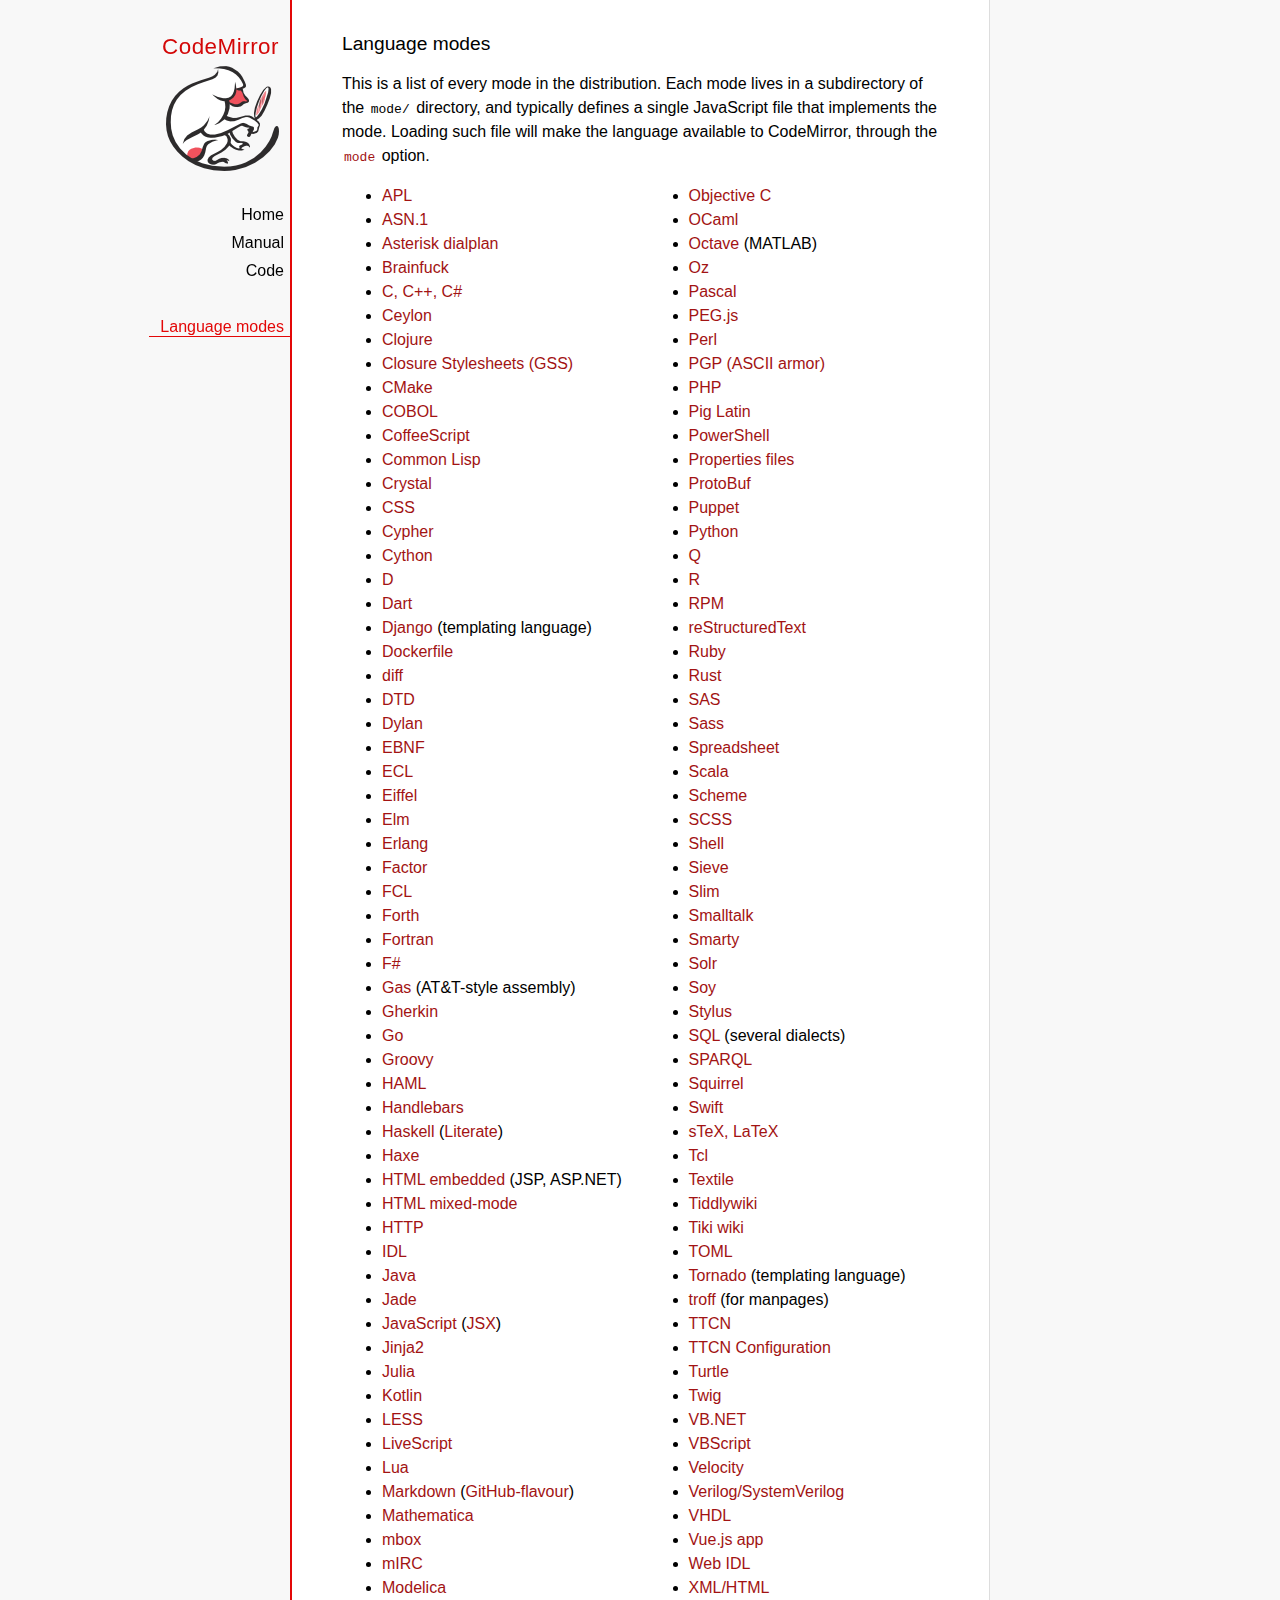
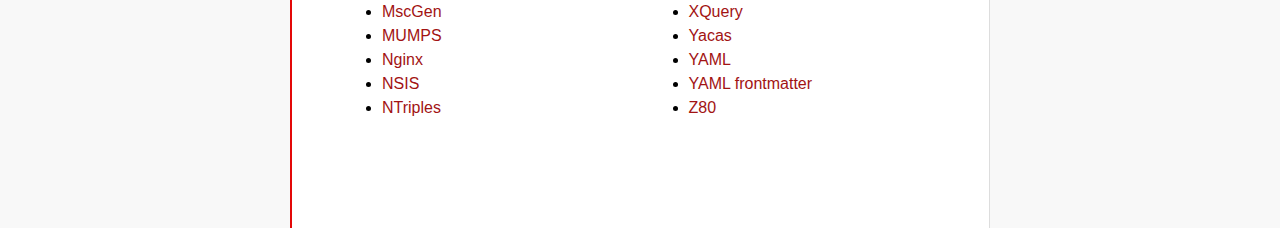
<file: www/codemirror/mode/index.html>
<!doctype html>

<title>CodeMirror: Language Modes</title>
<meta charset="utf-8"/>
<link rel=stylesheet href="../doc/docs.css">

<div id=nav>
  <a href="http://codemirror.net"><h1>CodeMirror</h1><img id=logo src="../doc/logo.png"></a>

  <ul>
    <li><a href="../index.html">Home</a>
    <li><a href="../doc/manual.html">Manual</a>
    <li><a href="https://github.com/codemirror/codemirror">Code</a>
  </ul>
  <ul>
    <li><a class=active href="#">Language modes</a>
  </ul>
</div>

<article>

  <h2>Language modes</h2>

  <p>This is a list of every mode in the distribution. Each mode lives
in a subdirectory of the <code>mode/</code> directory, and typically
defines a single JavaScript file that implements the mode. Loading
such file will make the language available to CodeMirror, through
the <a href="../doc/manual.html#option_mode"><code>mode</code></a>
option.</p>

  <div style="-webkit-columns: 100px 2; -moz-columns: 100px 2; columns: 100px 2;">
    <ul style="margin-top: 0">
      <li><a href="apl/index.html">APL</a></li>
      <li><a href="asn.1/index.html">ASN.1</a></li>
      <li><a href="asterisk/index.html">Asterisk dialplan</a></li>
      <li><a href="brainfuck/index.html">Brainfuck</a></li>
      <li><a href="clike/index.html">C, C++, C#</a></li>
      <li><a href="clike/index.html">Ceylon</a></li>
      <li><a href="clojure/index.html">Clojure</a></li>
      <li><a href="css/gss.html">Closure Stylesheets (GSS)</a></li>
      <li><a href="cmake/index.html">CMake</a></li>
      <li><a href="cobol/index.html">COBOL</a></li>
      <li><a href="coffeescript/index.html">CoffeeScript</a></li>
      <li><a href="commonlisp/index.html">Common Lisp</a></li>
      <li><a href="crystal/index.html">Crystal</a></li>
      <li><a href="css/index.html">CSS</a></li>
      <li><a href="cypher/index.html">Cypher</a></li>
      <li><a href="python/index.html">Cython</a></li>
      <li><a href="d/index.html">D</a></li>
      <li><a href="dart/index.html">Dart</a></li>
      <li><a href="django/index.html">Django</a> (templating language)</li>
      <li><a href="dockerfile/index.html">Dockerfile</a></li>
      <li><a href="diff/index.html">diff</a></li>
      <li><a href="dtd/index.html">DTD</a></li>
      <li><a href="dylan/index.html">Dylan</a></li>
      <li><a href="ebnf/index.html">EBNF</a></li>
      <li><a href="ecl/index.html">ECL</a></li>
      <li><a href="eiffel/index.html">Eiffel</a></li>
      <li><a href="elm/index.html">Elm</a></li>
      <li><a href="erlang/index.html">Erlang</a></li>
      <li><a href="factor/index.html">Factor</a></li>
      <li><a href="fcl/index.html">FCL</a></li>
      <li><a href="forth/index.html">Forth</a></li>
      <li><a href="fortran/index.html">Fortran</a></li>
      <li><a href="mllike/index.html">F#</a></li>
      <li><a href="gas/index.html">Gas</a> (AT&amp;T-style assembly)</li>
      <li><a href="gherkin/index.html">Gherkin</a></li>
      <li><a href="go/index.html">Go</a></li>
      <li><a href="groovy/index.html">Groovy</a></li>
      <li><a href="haml/index.html">HAML</a></li>
      <li><a href="handlebars/index.html">Handlebars</a></li>
      <li><a href="haskell/index.html">Haskell</a> (<a href="haskell-literate/index.html">Literate</a>)</li>
      <li><a href="haxe/index.html">Haxe</a></li>
      <li><a href="htmlembedded/index.html">HTML embedded</a> (JSP, ASP.NET)</li>
      <li><a href="htmlmixed/index.html">HTML mixed-mode</a></li>
      <li><a href="http/index.html">HTTP</a></li>
      <li><a href="idl/index.html">IDL</a></li>
      <li><a href="clike/index.html">Java</a></li>
      <li><a href="jade/index.html">Jade</a></li>
      <li><a href="javascript/index.html">JavaScript</a> (<a href="jsx/index.html">JSX</a>)</li>
      <li><a href="jinja2/index.html">Jinja2</a></li>
      <li><a href="julia/index.html">Julia</a></li>
      <li><a href="kotlin/index.html">Kotlin</a></li>
      <li><a href="css/less.html">LESS</a></li>
      <li><a href="livescript/index.html">LiveScript</a></li>
      <li><a href="lua/index.html">Lua</a></li>
      <li><a href="markdown/index.html">Markdown</a> (<a href="gfm/index.html">GitHub-flavour</a>)</li>
      <li><a href="mathematica/index.html">Mathematica</a></li>
      <li><a href="mbox/index.html">mbox</a></li>
      <li><a href="mirc/index.html">mIRC</a></li>
      <li><a href="modelica/index.html">Modelica</a></li>
      <li><a href="mscgen/index.html">MscGen</a></li>
      <li><a href="mumps/index.html">MUMPS</a></li>
      <li><a href="nginx/index.html">Nginx</a></li>
      <li><a href="nsis/index.html">NSIS</a></li>
      <li><a href="ntriples/index.html">NTriples</a></li>
      <li><a href="clike/index.html">Objective C</a></li>
      <li><a href="mllike/index.html">OCaml</a></li>
      <li><a href="octave/index.html">Octave</a> (MATLAB)</li>
      <li><a href="oz/index.html">Oz</a></li>
      <li><a href="pascal/index.html">Pascal</a></li>
      <li><a href="pegjs/index.html">PEG.js</a></li>
      <li><a href="perl/index.html">Perl</a></li>
      <li><a href="asciiarmor/index.html">PGP (ASCII armor)</a></li>
      <li><a href="php/index.html">PHP</a></li>
      <li><a href="pig/index.html">Pig Latin</a></li>
      <li><a href="powershell/index.html">PowerShell</a></li>
      <li><a href="properties/index.html">Properties files</a></li>
      <li><a href="protobuf/index.html">ProtoBuf</a></li>
      <li><a href="puppet/index.html">Puppet</a></li>
      <li><a href="python/index.html">Python</a></li>
      <li><a href="q/index.html">Q</a></li>
      <li><a href="r/index.html">R</a></li>
      <li><a href="rpm/index.html">RPM</a></li>
      <li><a href="rst/index.html">reStructuredText</a></li>
      <li><a href="ruby/index.html">Ruby</a></li>
      <li><a href="rust/index.html">Rust</a></li>
      <li><a href="sas/index.html">SAS</a></li>
      <li><a href="sass/index.html">Sass</a></li>
      <li><a href="spreadsheet/index.html">Spreadsheet</a></li>
      <li><a href="clike/scala.html">Scala</a></li>
      <li><a href="scheme/index.html">Scheme</a></li>
      <li><a href="css/scss.html">SCSS</a></li>
      <li><a href="shell/index.html">Shell</a></li>
      <li><a href="sieve/index.html">Sieve</a></li>
      <li><a href="slim/index.html">Slim</a></li>
      <li><a href="smalltalk/index.html">Smalltalk</a></li>
      <li><a href="smarty/index.html">Smarty</a></li>
      <li><a href="solr/index.html">Solr</a></li>
      <li><a href="soy/index.html">Soy</a></li>
      <li><a href="stylus/index.html">Stylus</a></li>
      <li><a href="sql/index.html">SQL</a> (several dialects)</li>
      <li><a href="sparql/index.html">SPARQL</a></li>
      <li><a href="clike/index.html">Squirrel</a></li>
      <li><a href="swift/index.html">Swift</a></li>
      <li><a href="stex/index.html">sTeX, LaTeX</a></li>
      <li><a href="tcl/index.html">Tcl</a></li>
      <li><a href="textile/index.html">Textile</a></li>
      <li><a href="tiddlywiki/index.html">Tiddlywiki</a></li>
      <li><a href="tiki/index.html">Tiki wiki</a></li>
      <li><a href="toml/index.html">TOML</a></li>
      <li><a href="tornado/index.html">Tornado</a> (templating language)</li>
      <li><a href="troff/index.html">troff</a> (for manpages)</li>
      <li><a href="ttcn/index.html">TTCN</a></li>
      <li><a href="ttcn-cfg/index.html">TTCN Configuration</a></li>
      <li><a href="turtle/index.html">Turtle</a></li>
      <li><a href="twig/index.html">Twig</a></li>
      <li><a href="vb/index.html">VB.NET</a></li>
      <li><a href="vbscript/index.html">VBScript</a></li>
      <li><a href="velocity/index.html">Velocity</a></li>
      <li><a href="verilog/index.html">Verilog/SystemVerilog</a></li>
      <li><a href="vhdl/index.html">VHDL</a></li>
      <li><a href="vue/index.html">Vue.js app</a></li>
      <li><a href="webidl/index.html">Web IDL</a></li>
      <li><a href="xml/index.html">XML/HTML</a></li>
      <li><a href="xquery/index.html">XQuery</a></li>
      <li><a href="yacas/index.html">Yacas</a></li>
      <li><a href="yaml/index.html">YAML</a></li>
      <li><a href="yaml-frontmatter/index.html">YAML frontmatter</a></li>
      <li><a href="z80/index.html">Z80</a></li>
    </ul>
  </div>

</article>
</file>
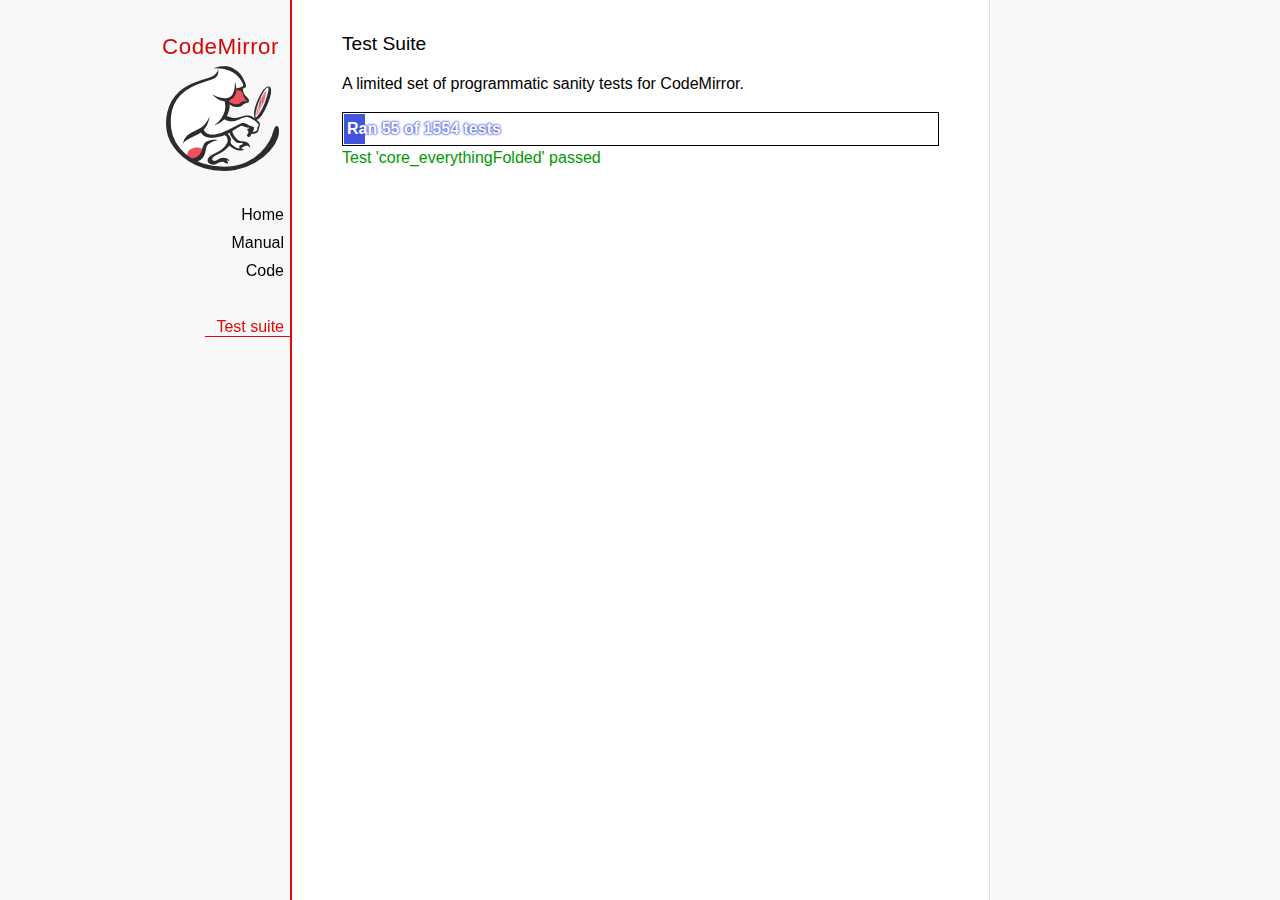
<file: www/codemirror/test/index.html>
<!doctype html>

<meta charset="utf-8"/>
<title>CodeMirror: Test Suite</title>
<link rel=stylesheet href="../doc/docs.css">

<link rel="stylesheet" href="../lib/codemirror.css">
<link rel="stylesheet" href="mode_test.css">
<script src="../doc/activebookmark.js"></script>
<script src="../lib/codemirror.js"></script>
<script src="../mode/meta.js"></script>
<script src="../addon/mode/overlay.js"></script>
<script src="../addon/mode/multiplex.js"></script>
<script src="../addon/search/searchcursor.js"></script>
<script src="../addon/dialog/dialog.js"></script>
<script src="../addon/edit/matchbrackets.js"></script>
<script src="../addon/hint/sql-hint.js"></script>
<script src="../addon/comment/comment.js"></script>
<script src="../addon/mode/simple.js"></script>
<script src="../mode/css/css.js"></script>
<script src="../mode/clike/clike.js"></script>
<!-- clike must be after css or vim and sublime tests will fail -->
<script src="../mode/gfm/gfm.js"></script>
<script src="../mode/haml/haml.js"></script>
<script src="../mode/htmlmixed/htmlmixed.js"></script>
<script src="../mode/javascript/javascript.js"></script>
<script src="../mode/jsx/jsx.js"></script>
<script src="../mode/markdown/markdown.js"></script>
<script src="../mode/php/php.js"></script>
<script src="../mode/python/python.js"></script>
<script src="../mode/powershell/powershell.js"></script>
<script src="../mode/ruby/ruby.js"></script>
<script src="../mode/shell/shell.js"></script>
<script src="../mode/slim/slim.js"></script>
<script src="../mode/sql/sql.js"></script>
<script src="../mode/stex/stex.js"></script>
<script src="../mode/textile/textile.js"></script>
<script src="../mode/verilog/verilog.js"></script>
<script src="../mode/xml/xml.js"></script>
<script src="../mode/xquery/xquery.js"></script>
<script src="../keymap/emacs.js"></script>
<script src="../keymap/sublime.js"></script>
<script src="../keymap/vim.js"></script>
<script src="../mode/rust/rust.js"></script>
<script src="../mode/mscgen/mscgen.js"></script>
<script src="../mode/dylan/dylan.js"></script>

<style type="text/css">
  .ok {color: #090;}
  .fail {color: #e00;}
  .error {color: #c90;}
  .done {font-weight: bold;}
  #progress {
  background: #45d;
  color: white;
  text-shadow: 0 0 1px #45d, 0 0 2px #45d, 0 0 3px #45d;
  font-weight: bold;
  white-space: pre;
  }
  #testground {
  visibility: hidden;
  }
  #testground.offscreen {
  visibility: visible;
  position: absolute;
  left: -10000px;
  top: -10000px;
  }
  .CodeMirror { border: 1px solid black; }
</style>

<div id=nav>
  <a href="http://codemirror.net"><h1>CodeMirror</h1><img id=logo src="../doc/logo.png"></a>

  <ul>
    <li><a href="../index.html">Home</a>
    <li><a href="../doc/manual.html">Manual</a>
    <li><a href="https://github.com/codemirror/codemirror">Code</a>
  </ul>
  <ul>
    <li><a class=active href="#">Test suite</a>
  </ul>
</div>

<article>
  <h2>Test Suite</h2>

    <p>A limited set of programmatic sanity tests for CodeMirror.</p>

    <div style="border: 1px solid black; padding: 1px; max-width: 700px;">
      <div style="width: 0px;" id=progress><div style="padding: 3px;">Ran <span id="progress_ran">0</span><span id="progress_total"> of 0</span> tests</div></div>
    </div>
    <p id=status>Please enable JavaScript...</p>
    <div id=output></div>

    <div id=testground></div>

    <script src="driver.js"></script>
    <script src="test.js"></script>
    <script src="doc_test.js"></script>
    <script src="multi_test.js"></script>
    <script src="scroll_test.js"></script>
    <script src="comment_test.js"></script>
    <script src="search_test.js"></script>
    <script src="mode_test.js"></script>

    <script src="../mode/clike/test.js"></script>
    <script src="../mode/css/test.js"></script>
    <script src="../mode/css/gss_test.js"></script>
    <script src="../mode/css/scss_test.js"></script>
    <script src="../mode/css/less_test.js"></script>
    <script src="../mode/gfm/test.js"></script>
    <script src="../mode/haml/test.js"></script>
    <script src="../mode/javascript/test.js"></script>
    <script src="../mode/jsx/test.js"></script>
    <script src="../mode/markdown/test.js"></script>
    <script src="../mode/php/test.js"></script>
    <script src="../mode/powershell/test.js"></script>
    <script src="../mode/ruby/test.js"></script>
    <script src="../mode/shell/test.js"></script>
    <script src="../mode/slim/test.js"></script>
    <script src="../mode/stex/test.js"></script>
    <script src="../mode/textile/test.js"></script>
    <script src="../mode/verilog/test.js"></script>
    <script src="../mode/xml/test.js"></script>
    <script src="../mode/xquery/test.js"></script>
    <script src="../mode/python/test.js"></script>
    <script src="../mode/rust/test.js"></script>
    <script src="../mode/mscgen/mscgen_test.js"></script>
    <script src="../mode/mscgen/xu_test.js"></script>
    <script src="../mode/mscgen/msgenny_test.js"></script>
    <script src="../mode/dylan/test.js"></script>
    <script src="../addon/mode/multiplex_test.js"></script>
    <script src="emacs_test.js"></script>
    <script src="sql-hint-test.js"></script>
    <script src="sublime_test.js"></script>
    <script src="vim_test.js"></script>
    <script>
      window.onload = runHarness;
      CodeMirror.on(window, 'hashchange', runHarness);

      function esc(str) {
        return str.replace(/[<&]/, function(ch) { return ch == "<" ? "&lt;" : "&amp;"; });
      }

      var output = document.getElementById("output"),
          progress = document.getElementById("progress"),
          progressRan = document.getElementById("progress_ran").childNodes[0],
          progressTotal = document.getElementById("progress_total").childNodes[0];
      var count = 0,
          failed = 0,
          skipped = 0,
          bad = "",
          running = false, // Flag that states tests are running
          quit = false, // Flag to quit tests ASAP
          verbose = false; // Adds message for *every* test to output

      function runHarness(){
        if (running) {
          quit = true;
          setStatus("Restarting tests...", '', true);
          setTimeout(function(){runHarness();}, 500);
          return;
        }
        filters = [];
        verbose = false;
        if (window.location.hash.substr(1)){
          var strings = window.location.hash.substr(1).split(",");
          while (strings.length) {
            var s = strings.shift();
            if (s === "verbose")
              verbose = true;
            else
              filters.push(parseTestFilter(decodeURIComponent(s)));
          }
        }
        quit = false;
        running = true;
        setStatus("Loading tests...");
        count = 0;
        failed = 0;
        skipped = 0;
        bad = "";
        totalTests = countTests();
        progressTotal.nodeValue = " of " + totalTests;
        progressRan.nodeValue = count;
        output.innerHTML = '';
        document.getElementById("testground").innerHTML = "<form>" +
          "<textarea id=\"code\" name=\"code\"></textarea>" +
          "<input type=submit value=ok name=submit>" +
          "</form>";
        runTests(displayTest);
      }

      function setStatus(message, className, force){
        if (quit && !force) return;
        if (!message) throw("must provide message");
        var status = document.getElementById("status").childNodes[0];
        status.nodeValue = message;
        status.parentNode.className = className;
      }
      function addOutput(name, className, code){
        var newOutput = document.createElement("dl");
        var newTitle = document.createElement("dt");
        newTitle.className = className;
        newTitle.appendChild(document.createTextNode(name));
        newOutput.appendChild(newTitle);
        var newMessage = document.createElement("dd");
        newMessage.innerHTML = code;
        newOutput.appendChild(newTitle);
        newOutput.appendChild(newMessage);
        output.appendChild(newOutput);
      }
      function displayTest(type, name, customMessage) {
        var message = "???";
        if (type != "done" && type != "skipped") ++count;
        progress.style.width = (count * (progress.parentNode.clientWidth - 2) / totalTests) + "px";
        progressRan.nodeValue = count;
        if (type == "ok") {
          message = "Test '" + name + "' passed";
          if (!verbose) customMessage = false;
        } else if (type == "skipped") {
          message = "Test '" + name + "' skipped";
          ++skipped;
          if (!verbose) customMessage = false;
        } else if (type == "expected") {
          message = "Test '" + name + "' failed as expected";
          if (!verbose) customMessage = false;
        } else if (type == "error" || type == "fail") {
          ++failed;
          message = "Test '" + name + "' failed";
        } else if (type == "done") {
          if (failed) {
            type += " fail";
            message = failed + " failure" + (failed > 1 ? "s" : "");
          } else if (count < totalTests) {
            failed = totalTests - count;
            type += " fail";
            message = failed + " failure" + (failed > 1 ? "s" : "");
          } else {
            type += " ok";
            message = "All passed";
            if (skipped) {
              message += " (" + skipped + " skipped)";
            }
          }
          progressTotal.nodeValue = '';
          customMessage = true; // Hack to avoid adding to output
        }
        if (verbose && !customMessage)  customMessage = message;
        setStatus(message, type);
        if (customMessage && customMessage.length > 0) {
          addOutput(name, type, customMessage);
        }
      }
    </script>

</article>
</file>
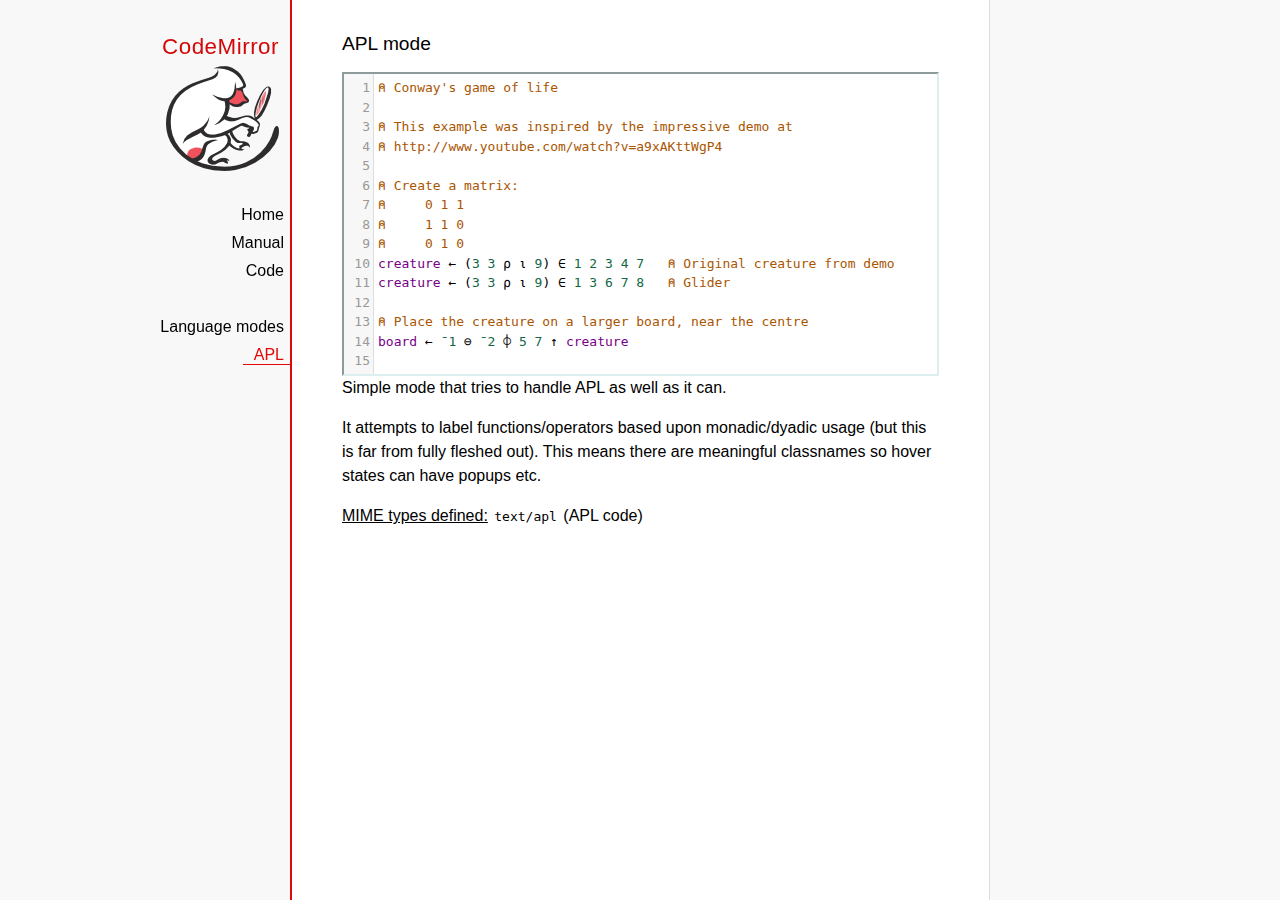
<file: www/codemirror/mode/apl/index.html>
<!doctype html>

<title>CodeMirror: APL mode</title>
<meta charset="utf-8"/>
<link rel=stylesheet href="../../doc/docs.css">

<link rel="stylesheet" href="../../lib/codemirror.css">
<script src="../../lib/codemirror.js"></script>
<script src="../../addon/edit/matchbrackets.js"></script>
<script src="./apl.js"></script>
<style>
	.CodeMirror { border: 2px inset #dee; }
    </style>
<div id=nav>
  <a href="http://codemirror.net"><h1>CodeMirror</h1><img id=logo src="../../doc/logo.png"></a>

  <ul>
    <li><a href="../../index.html">Home</a>
    <li><a href="../../doc/manual.html">Manual</a>
    <li><a href="https://github.com/codemirror/codemirror">Code</a>
  </ul>
  <ul>
    <li><a href="../index.html">Language modes</a>
    <li><a class=active href="#">APL</a>
  </ul>
</div>

<article>
<h2>APL mode</h2>
<form><textarea id="code" name="code">
⍝ Conway's game of life

⍝ This example was inspired by the impressive demo at
⍝ http://www.youtube.com/watch?v=a9xAKttWgP4

⍝ Create a matrix:
⍝     0 1 1
⍝     1 1 0
⍝     0 1 0
creature ← (3 3 ⍴ ⍳ 9) ∈ 1 2 3 4 7   ⍝ Original creature from demo
creature ← (3 3 ⍴ ⍳ 9) ∈ 1 3 6 7 8   ⍝ Glider

⍝ Place the creature on a larger board, near the centre
board ← ¯1 ⊖ ¯2 ⌽ 5 7 ↑ creature

⍝ A function to move from one generation to the next
life ← {∨/ 1 ⍵ ∧ 3 4 = ⊂+/ +⌿ 1 0 ¯1 ∘.⊖ 1 0 ¯1 ⌽¨ ⊂⍵}

⍝ Compute n-th generation and format it as a
⍝ character matrix
gen ← {' #'[(life ⍣ ⍵) board]}

⍝ Show first three generations
(gen 1) (gen 2) (gen 3)
</textarea></form>

    <script>
      var editor = CodeMirror.fromTextArea(document.getElementById("code"), {
        lineNumbers: true,
        matchBrackets: true,
        mode: "text/apl"
      });
    </script>

    <p>Simple mode that tries to handle APL as well as it can.</p>
    <p>It attempts to label functions/operators based upon
    monadic/dyadic usage (but this is far from fully fleshed out).
    This means there are meaningful classnames so hover states can
    have popups etc.</p>

    <p><strong>MIME types defined:</strong> <code>text/apl</code> (APL code)</p>
  </article>
</file>
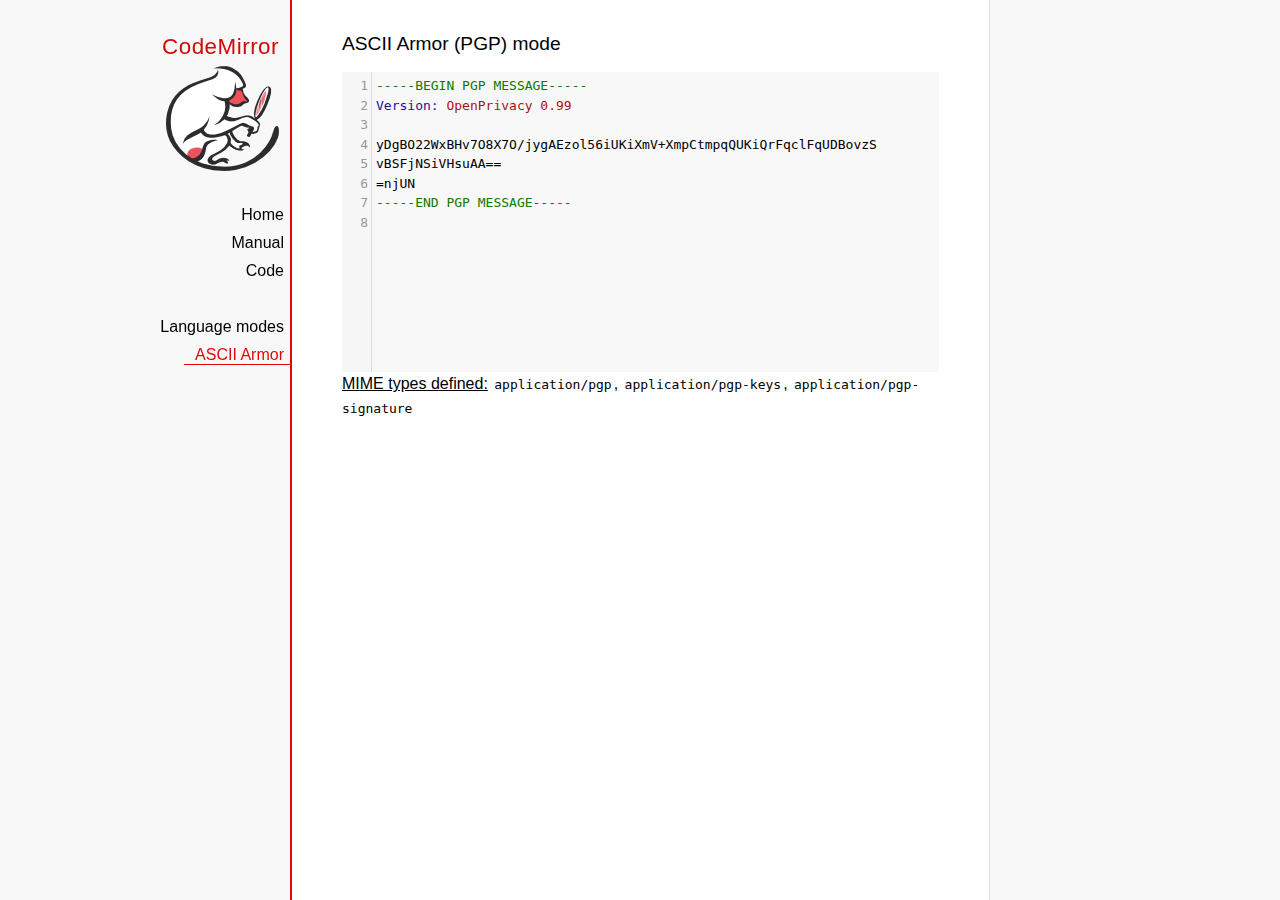
<file: www/codemirror/mode/asciiarmor/index.html>
<!doctype html>

<title>CodeMirror: ASCII Armor (PGP) mode</title>
<meta charset="utf-8"/>
<link rel=stylesheet href="../../doc/docs.css">

<link rel="stylesheet" href="../../lib/codemirror.css">
<script src="../../lib/codemirror.js"></script>
<script src="asciiarmor.js"></script>
<style>.CodeMirror {background: #f8f8f8;}</style>
<div id=nav>
  <a href="http://codemirror.net"><h1>CodeMirror</h1><img id=logo src="../../doc/logo.png"></a>

  <ul>
    <li><a href="../../index.html">Home</a>
    <li><a href="../../doc/manual.html">Manual</a>
    <li><a href="https://github.com/codemirror/codemirror">Code</a>
  </ul>
  <ul>
    <li><a href="../index.html">Language modes</a>
    <li><a class=active href="#">ASCII Armor</a>
  </ul>
</div>

<article>
<h2>ASCII Armor (PGP) mode</h2>
<form><textarea id="code" name="code">
-----BEGIN PGP MESSAGE-----
Version: OpenPrivacy 0.99

yDgBO22WxBHv7O8X7O/jygAEzol56iUKiXmV+XmpCtmpqQUKiQrFqclFqUDBovzS
vBSFjNSiVHsuAA==
=njUN
-----END PGP MESSAGE-----
</textarea></form>

<script>
var editor = CodeMirror.fromTextArea(document.getElementById("code"), {
  lineNumbers: true
});
</script>

<p><strong>MIME types
defined:</strong> <code>application/pgp</code>, <code>application/pgp-keys</code>, <code>application/pgp-signature</code></p>

</article>
</file>
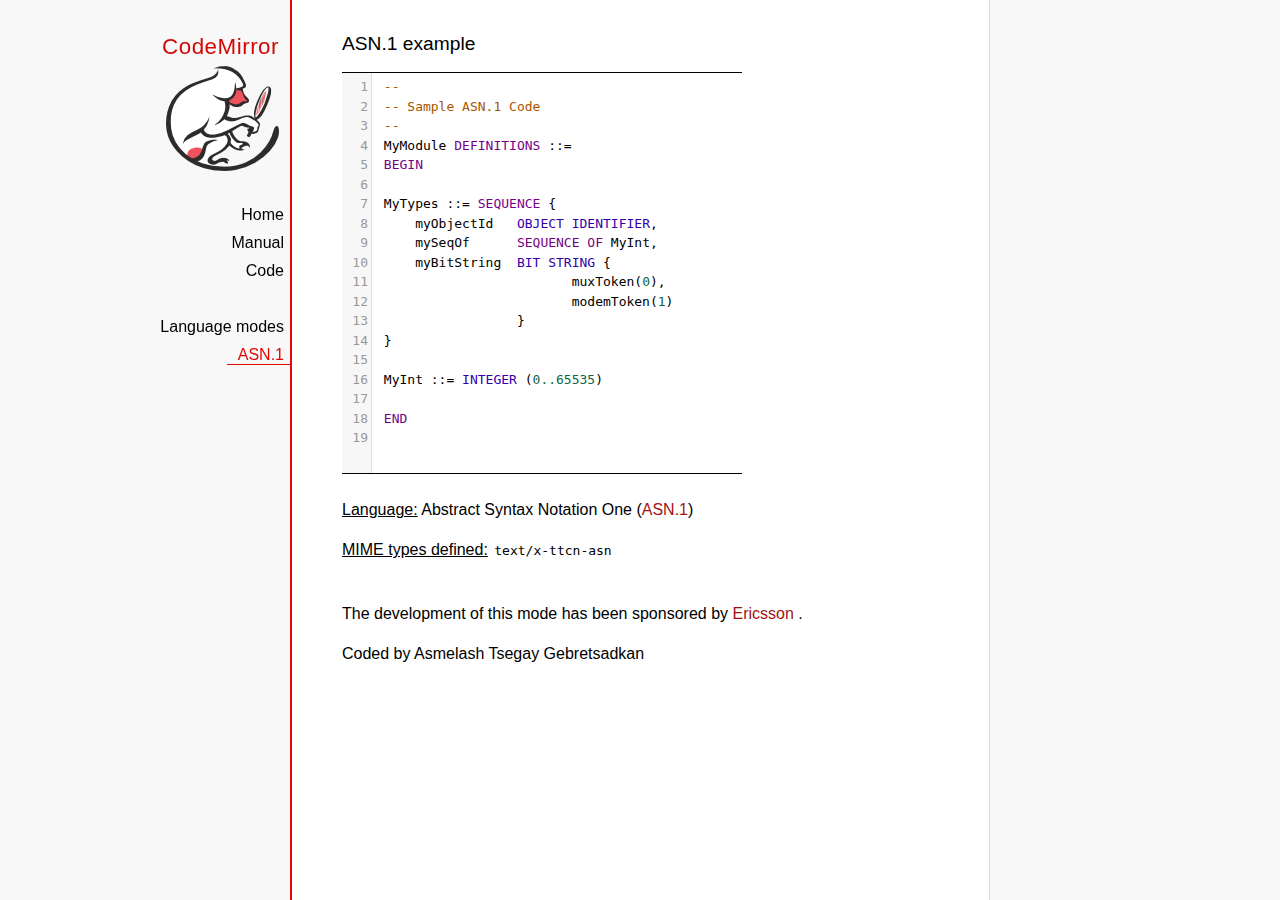
<file: www/codemirror/mode/asn.1/index.html>
﻿<!doctype html>

<title>CodeMirror: ASN.1 mode</title>
<meta charset="utf-8"/>
<link rel=stylesheet href="../../doc/docs.css">

<link rel="stylesheet" href="../../lib/codemirror.css">
<script src="../../lib/codemirror.js"></script>
<script src="asn.1.js"></script>
<style type="text/css">
    .CodeMirror {
        border-top: 1px solid black;
        border-bottom: 1px solid black;
    }
</style>
<div id=nav>
    <a href="http://codemirror.net"><h1>CodeMirror</h1>
        <img id=logo src="../../doc/logo.png">
    </a>

    <ul>
        <li><a href="../../index.html">Home</a>
        <li><a href="../../doc/manual.html">Manual</a>
        <li><a href="https://github.com/codemirror/codemirror">Code</a>
    </ul>
    <ul>
        <li><a href="../index.html">Language modes</a>
        <li><a class=active href="http://en.wikipedia.org/wiki/Abstract_Syntax_Notation_One">ASN.1</a>
    </ul>
</div>
<article>
    <h2>ASN.1 example</h2>
    <div>
        <textarea id="ttcn-asn-code">
 --
 -- Sample ASN.1 Code
 --
 MyModule DEFINITIONS ::=
 BEGIN

 MyTypes ::= SEQUENCE {
     myObjectId   OBJECT IDENTIFIER,
     mySeqOf      SEQUENCE OF MyInt,
     myBitString  BIT STRING {
                         muxToken(0),
                         modemToken(1)
                  }
 }

 MyInt ::= INTEGER (0..65535)

 END
        </textarea>
    </div>

    <script>
        var ttcnEditor = CodeMirror.fromTextArea(document.getElementById("ttcn-asn-code"), {
            lineNumbers: true,
            matchBrackets: true,
            mode: "text/x-ttcn-asn"
        });
        ttcnEditor.setSize(400, 400);
        var mac = CodeMirror.keyMap.default == CodeMirror.keyMap.macDefault;
        CodeMirror.keyMap.default[(mac ? "Cmd" : "Ctrl") + "-Space"] = "autocomplete";
    </script>
    <br/>
    <p><strong>Language:</strong> Abstract Syntax Notation One
        (<a href="http://www.itu.int/en/ITU-T/asn1/Pages/introduction.aspx">ASN.1</a>)
    </p>
    <p><strong>MIME types defined:</strong> <code>text/x-ttcn-asn</code></p>

    <br/>
    <p>The development of this mode has been sponsored by <a href="http://www.ericsson.com/">Ericsson
    </a>.</p>
    <p>Coded by Asmelash Tsegay Gebretsadkan </p>
</article>
</file>
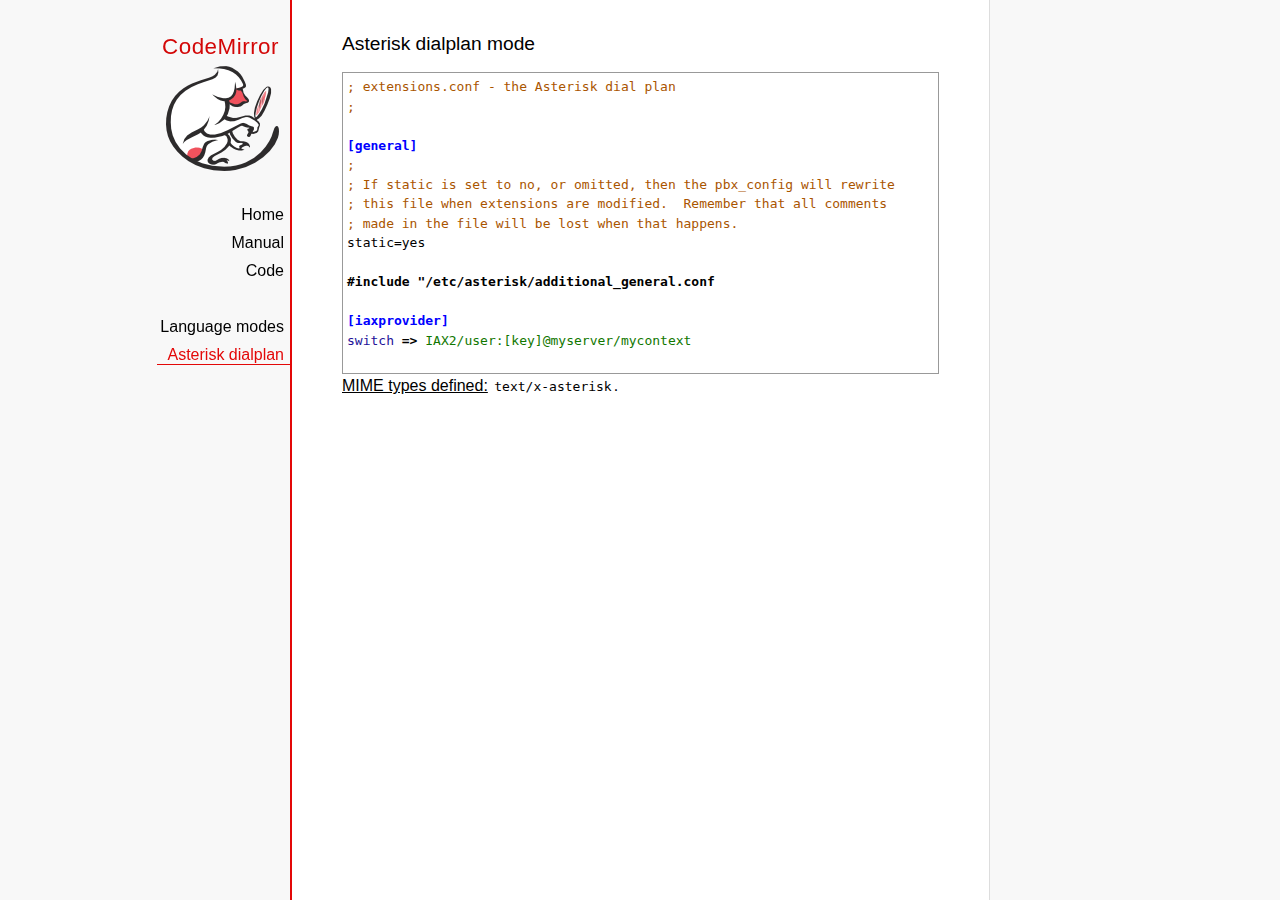
<file: www/codemirror/mode/asterisk/index.html>
<!doctype html>

<title>CodeMirror: Asterisk dialplan mode</title>
<meta charset="utf-8"/>
<link rel=stylesheet href="../../doc/docs.css">

<link rel="stylesheet" href="../../lib/codemirror.css">
<script src="../../lib/codemirror.js"></script>
<script src="asterisk.js"></script>
<style>
      .CodeMirror {border: 1px solid #999;}
      .cm-s-default span.cm-arrow { color: red; }
    </style>
<div id=nav>
  <a href="http://codemirror.net"><h1>CodeMirror</h1><img id=logo src="../../doc/logo.png"></a>

  <ul>
    <li><a href="../../index.html">Home</a>
    <li><a href="../../doc/manual.html">Manual</a>
    <li><a href="https://github.com/codemirror/codemirror">Code</a>
  </ul>
  <ul>
    <li><a href="../index.html">Language modes</a>
    <li><a class=active href="#">Asterisk dialplan</a>
  </ul>
</div>

<article>
<h2>Asterisk dialplan mode</h2>
<form><textarea id="code" name="code">
; extensions.conf - the Asterisk dial plan
;

[general]
;
; If static is set to no, or omitted, then the pbx_config will rewrite
; this file when extensions are modified.  Remember that all comments
; made in the file will be lost when that happens.
static=yes

#include "/etc/asterisk/additional_general.conf

[iaxprovider]
switch => IAX2/user:[key]@myserver/mycontext

[dynamic]
#exec /usr/bin/dynamic-peers.pl

[trunkint]
;
; International long distance through trunk
;
exten => _9011.,1,Macro(dundi-e164,${EXTEN:4})
exten => _9011.,n,Dial(${GLOBAL(TRUNK)}/${FILTER(0-9,${EXTEN:${GLOBAL(TRUNKMSD)}})})

[local]
;
; Master context for local, toll-free, and iaxtel calls only
;
ignorepat => 9
include => default

[demo]
include => stdexten
;
; We start with what to do when a call first comes in.
;
exten => s,1,Wait(1)			; Wait a second, just for fun
same  => n,Answer			; Answer the line
same  => n,Set(TIMEOUT(digit)=5)	; Set Digit Timeout to 5 seconds
same  => n,Set(TIMEOUT(response)=10)	; Set Response Timeout to 10 seconds
same  => n(restart),BackGround(demo-congrats)	; Play a congratulatory message
same  => n(instruct),BackGround(demo-instruct)	; Play some instructions
same  => n,WaitExten			; Wait for an extension to be dialed.

exten => 2,1,BackGround(demo-moreinfo)	; Give some more information.
exten => 2,n,Goto(s,instruct)

exten => 3,1,Set(LANGUAGE()=fr)		; Set language to french
exten => 3,n,Goto(s,restart)		; Start with the congratulations

exten => 1000,1,Goto(default,s,1)
;
; We also create an example user, 1234, who is on the console and has
; voicemail, etc.
;
exten => 1234,1,Playback(transfer,skip)		; "Please hold while..."
					; (but skip if channel is not up)
exten => 1234,n,Gosub(${EXTEN},stdexten(${GLOBAL(CONSOLE)}))
exten => 1234,n,Goto(default,s,1)		; exited Voicemail

exten => 1235,1,Voicemail(1234,u)		; Right to voicemail

exten => 1236,1,Dial(Console/dsp)		; Ring forever
exten => 1236,n,Voicemail(1234,b)		; Unless busy

;
; # for when they're done with the demo
;
exten => #,1,Playback(demo-thanks)	; "Thanks for trying the demo"
exten => #,n,Hangup			; Hang them up.

;
; A timeout and "invalid extension rule"
;
exten => t,1,Goto(#,1)			; If they take too long, give up
exten => i,1,Playback(invalid)		; "That's not valid, try again"

;
; Create an extension, 500, for dialing the
; Asterisk demo.
;
exten => 500,1,Playback(demo-abouttotry); Let them know what's going on
exten => 500,n,Dial(IAX2/guest@pbx.digium.com/s@default)	; Call the Asterisk demo
exten => 500,n,Playback(demo-nogo)	; Couldn't connect to the demo site
exten => 500,n,Goto(s,6)		; Return to the start over message.

;
; Create an extension, 600, for evaluating echo latency.
;
exten => 600,1,Playback(demo-echotest)	; Let them know what's going on
exten => 600,n,Echo			; Do the echo test
exten => 600,n,Playback(demo-echodone)	; Let them know it's over
exten => 600,n,Goto(s,6)		; Start over

;
;	You can use the Macro Page to intercom a individual user
exten => 76245,1,Macro(page,SIP/Grandstream1)
; or if your peernames are the same as extensions
exten => _7XXX,1,Macro(page,SIP/${EXTEN})
;
;
; System Wide Page at extension 7999
;
exten => 7999,1,Set(TIMEOUT(absolute)=60)
exten => 7999,2,Page(Local/Grandstream1@page&Local/Xlite1@page&Local/1234@page/n,d)

; Give voicemail at extension 8500
;
exten => 8500,1,VoicemailMain
exten => 8500,n,Goto(s,6)

    </textarea></form>
    <script>
      var editor = CodeMirror.fromTextArea(document.getElementById("code"), {
        mode: "text/x-asterisk",
        matchBrackets: true,
        lineNumber: true
      });
    </script>

    <p><strong>MIME types defined:</strong> <code>text/x-asterisk</code>.</p>

  </article>
</file>
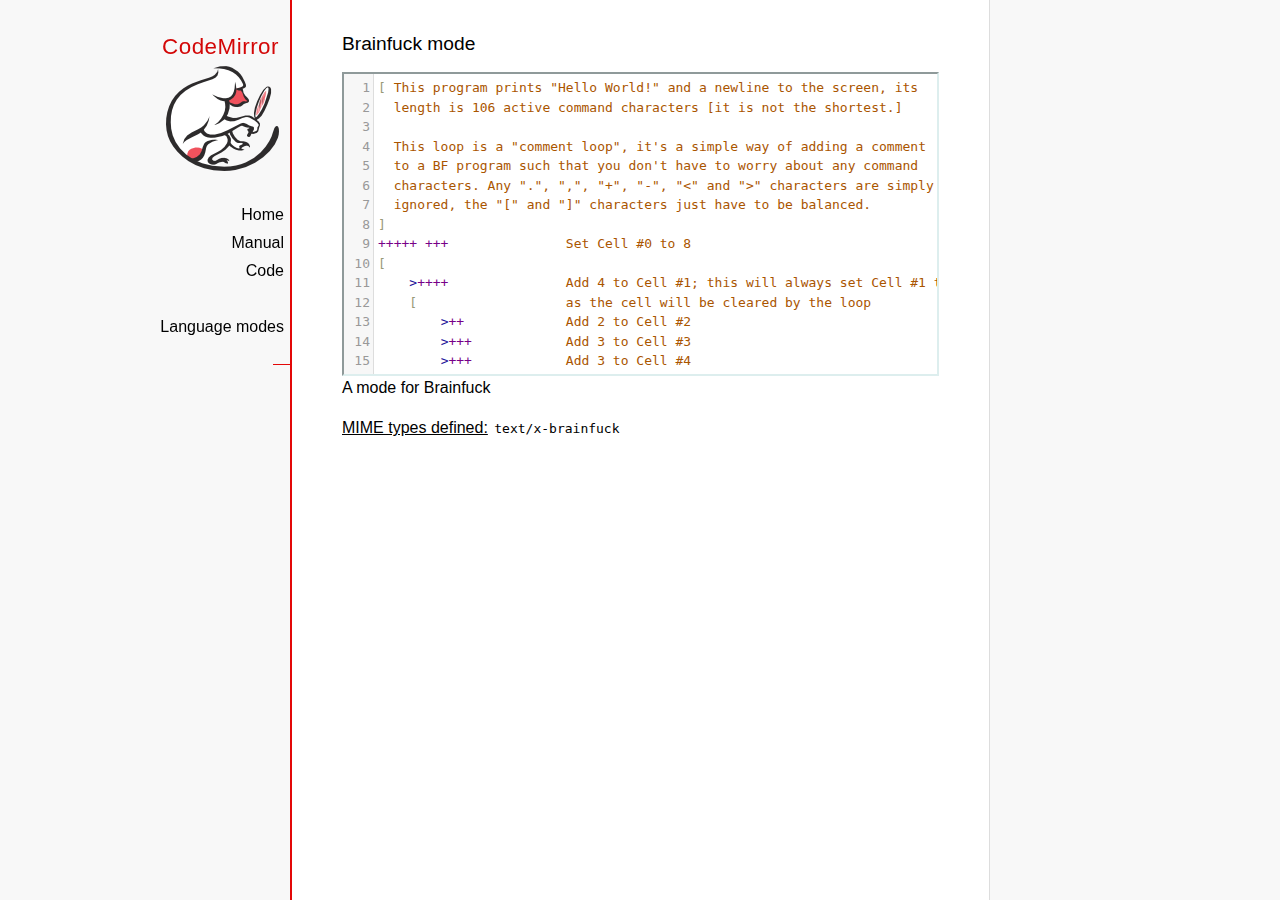
<file: www/codemirror/mode/brainfuck/index.html>
<!doctype html>

<title>CodeMirror: Brainfuck mode</title>
<meta charset="utf-8"/>
<link rel=stylesheet href="../../doc/docs.css">

<link rel="stylesheet" href="../../lib/codemirror.css">
<script src="../../lib/codemirror.js"></script>
<script src="../../addon/edit/matchbrackets.js"></script>
<script src="brainfuck.js"></script>
<style>
	.CodeMirror { border: 2px inset #dee; }
    </style>
<div id=nav>
  <a href="http://codemirror.net"><h1>CodeMirror</h1><img id=logo src="../../doc/logo.png"></a>

  <ul>
    <li><a href="../../index.html">Home</a>
    <li><a href="../../doc/manual.html">Manual</a>
    <li><a href="https://github.com/codemirror/codemirror">Code</a>
  </ul>
  <ul>
    <li><a href="../index.html">Language modes</a>
    <li><a class=active href="#"></a>
  </ul>
</div>

<article>
<h2>Brainfuck mode</h2>
<form><textarea id="code" name="code">
[ This program prints "Hello World!" and a newline to the screen, its
  length is 106 active command characters [it is not the shortest.]

  This loop is a "comment loop", it's a simple way of adding a comment
  to a BF program such that you don't have to worry about any command
  characters. Any ".", ",", "+", "-", "&lt;" and "&gt;" characters are simply
  ignored, the "[" and "]" characters just have to be balanced.
]
+++++ +++               Set Cell #0 to 8
[
    &gt;++++               Add 4 to Cell #1; this will always set Cell #1 to 4
    [                   as the cell will be cleared by the loop
        &gt;++             Add 2 to Cell #2
        &gt;+++            Add 3 to Cell #3
        &gt;+++            Add 3 to Cell #4
        &gt;+              Add 1 to Cell #5
        &lt;&lt;&lt;&lt;-           Decrement the loop counter in Cell #1
    ]                   Loop till Cell #1 is zero; number of iterations is 4
    &gt;+                  Add 1 to Cell #2
    &gt;+                  Add 1 to Cell #3
    &gt;-                  Subtract 1 from Cell #4
    &gt;&gt;+                 Add 1 to Cell #6
    [&lt;]                 Move back to the first zero cell you find; this will
                        be Cell #1 which was cleared by the previous loop
    &lt;-                  Decrement the loop Counter in Cell #0
]                       Loop till Cell #0 is zero; number of iterations is 8

The result of this is:
Cell No :   0   1   2   3   4   5   6
Contents:   0   0  72 104  88  32   8
Pointer :   ^

&gt;&gt;.                     Cell #2 has value 72 which is 'H'
&gt;---.                   Subtract 3 from Cell #3 to get 101 which is 'e'
+++++++..+++.           Likewise for 'llo' from Cell #3
&gt;&gt;.                     Cell #5 is 32 for the space
&lt;-.                     Subtract 1 from Cell #4 for 87 to give a 'W'
&lt;.                      Cell #3 was set to 'o' from the end of 'Hello'
+++.------.--------.    Cell #3 for 'rl' and 'd'
&gt;&gt;+.                    Add 1 to Cell #5 gives us an exclamation point
&gt;++.                    And finally a newline from Cell #6
</textarea></form>

    <script>
      var editor = CodeMirror.fromTextArea(document.getElementById("code"), {
        lineNumbers: true,
        matchBrackets: true,
        mode: "text/x-brainfuck"
      });
    </script>

    <p>A mode for Brainfuck</p>

    <p><strong>MIME types defined:</strong> <code>text/x-brainfuck</code></p>
  </article>
</file>
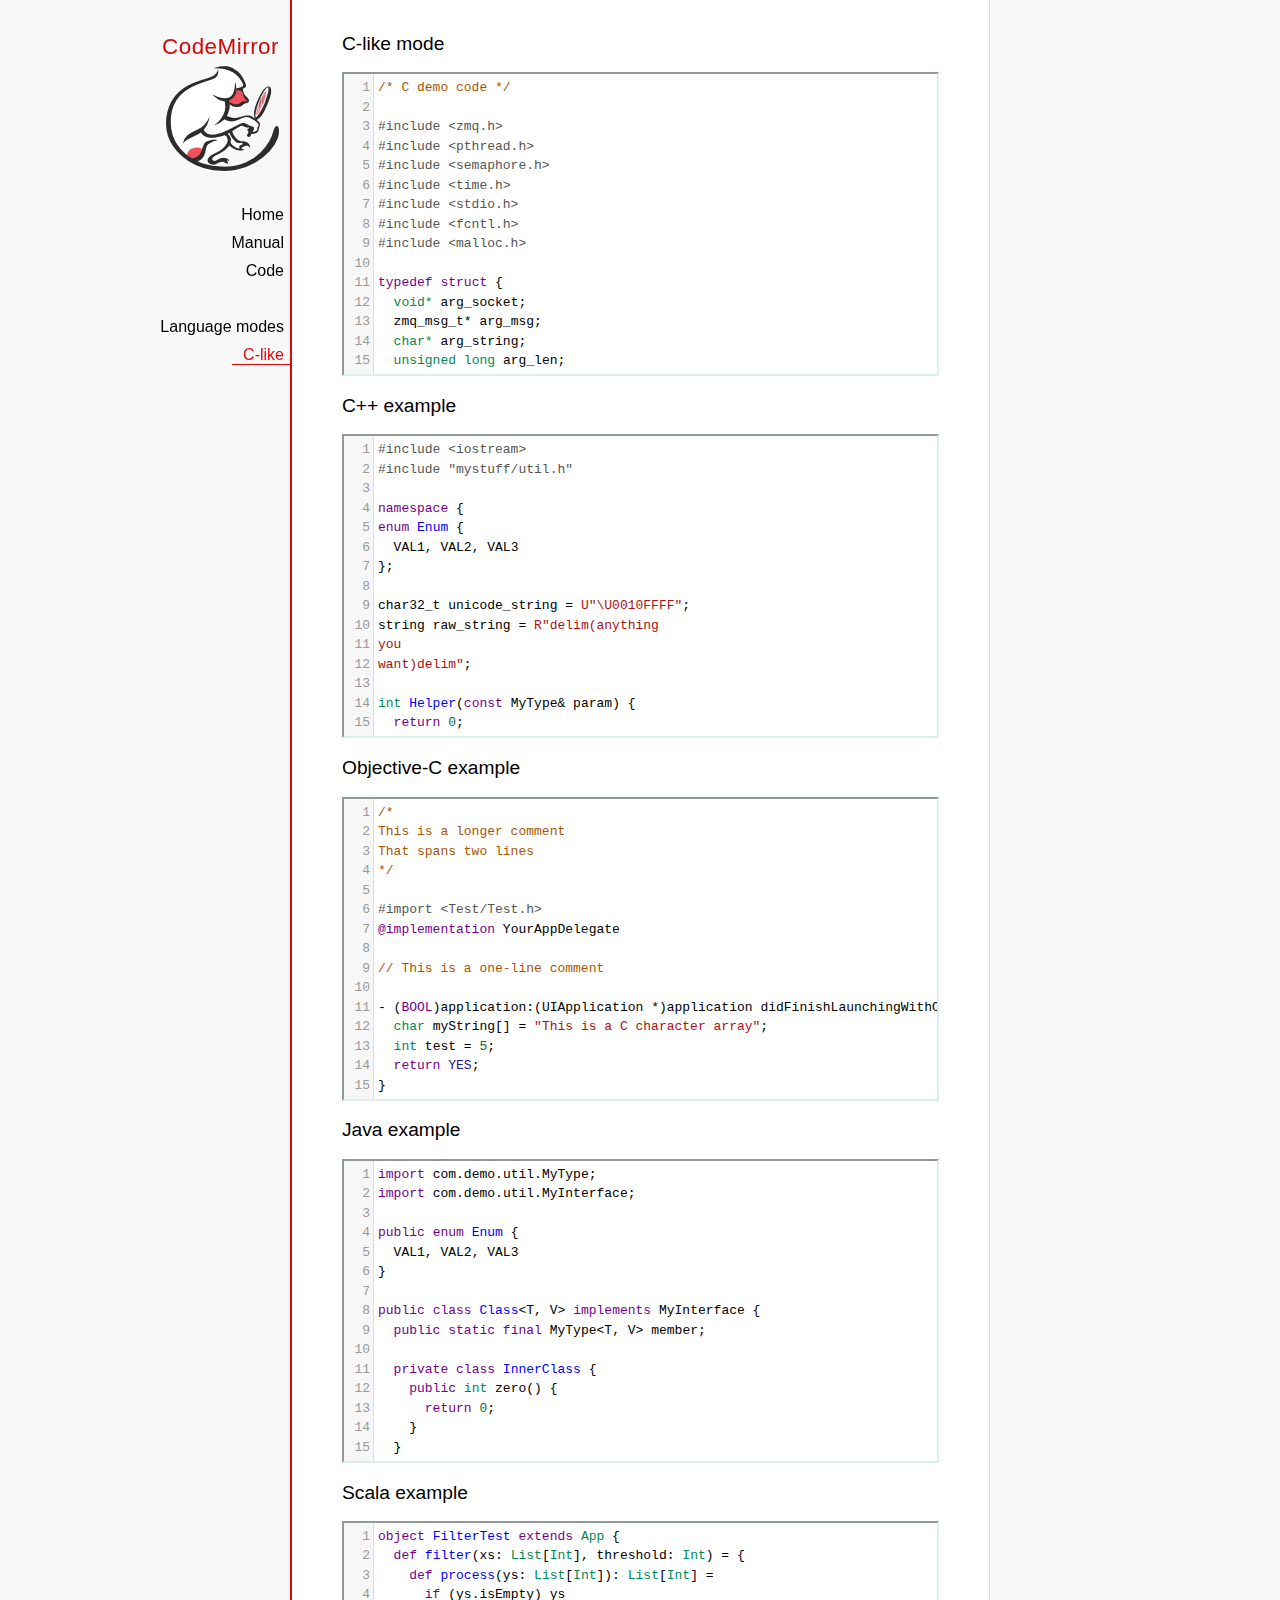
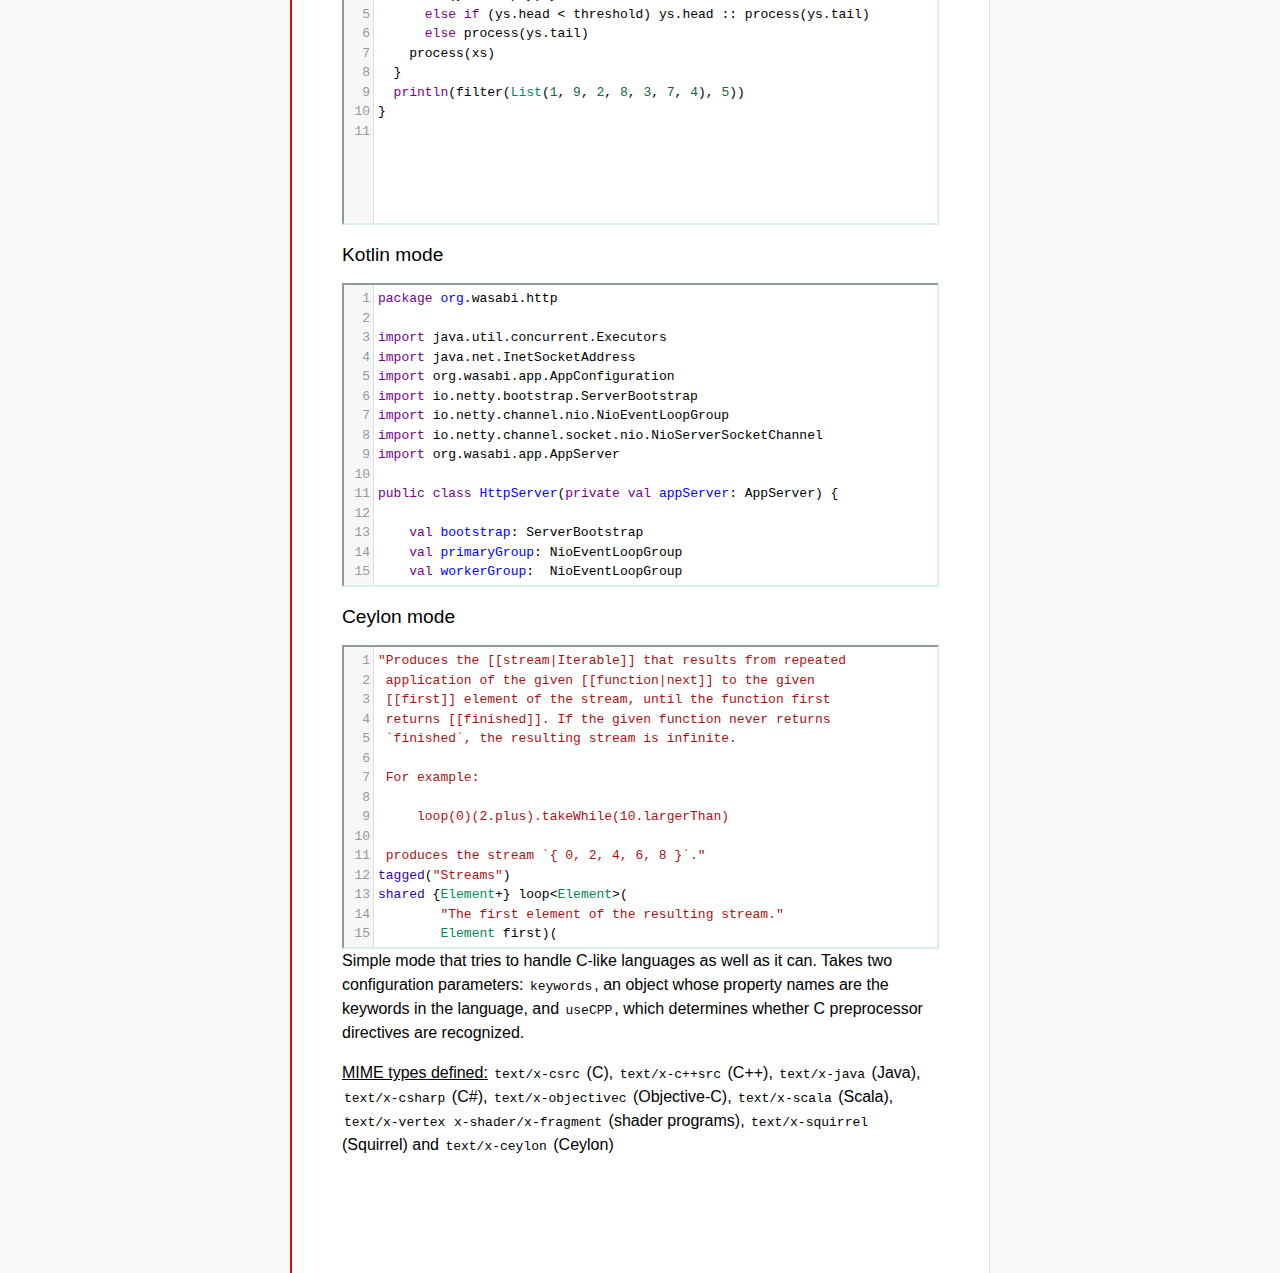
<file: www/codemirror/mode/clike/index.html>
<!doctype html>

<title>CodeMirror: C-like mode</title>
<meta charset="utf-8"/>
<link rel=stylesheet href="../../doc/docs.css">

<link rel="stylesheet" href="../../lib/codemirror.css">
<script src="../../lib/codemirror.js"></script>
<script src="../../addon/edit/matchbrackets.js"></script>
<link rel="stylesheet" href="../../addon/hint/show-hint.css">
<script src="../../addon/hint/show-hint.js"></script>
<script src="clike.js"></script>
<style>.CodeMirror {border: 2px inset #dee;}</style>
<div id=nav>
  <a href="http://codemirror.net"><h1>CodeMirror</h1><img id=logo src="../../doc/logo.png"></a>

  <ul>
    <li><a href="../../index.html">Home</a>
    <li><a href="../../doc/manual.html">Manual</a>
    <li><a href="https://github.com/codemirror/codemirror">Code</a>
  </ul>
  <ul>
    <li><a href="../index.html">Language modes</a>
    <li><a class=active href="#">C-like</a>
  </ul>
</div>

<article>
<h2>C-like mode</h2>

<div><textarea id="c-code">
/* C demo code */

#include <zmq.h>
#include <pthread.h>
#include <semaphore.h>
#include <time.h>
#include <stdio.h>
#include <fcntl.h>
#include <malloc.h>

typedef struct {
  void* arg_socket;
  zmq_msg_t* arg_msg;
  char* arg_string;
  unsigned long arg_len;
  int arg_int, arg_command;

  int signal_fd;
  int pad;
  void* context;
  sem_t sem;
} acl_zmq_context;

#define p(X) (context->arg_##X)

void* zmq_thread(void* context_pointer) {
  acl_zmq_context* context = (acl_zmq_context*)context_pointer;
  char ok = 'K', err = 'X';
  int res;

  while (1) {
    while ((res = sem_wait(&amp;context->sem)) == EINTR);
    if (res) {write(context->signal_fd, &amp;err, 1); goto cleanup;}
    switch(p(command)) {
    case 0: goto cleanup;
    case 1: p(socket) = zmq_socket(context->context, p(int)); break;
    case 2: p(int) = zmq_close(p(socket)); break;
    case 3: p(int) = zmq_bind(p(socket), p(string)); break;
    case 4: p(int) = zmq_connect(p(socket), p(string)); break;
    case 5: p(int) = zmq_getsockopt(p(socket), p(int), (void*)p(string), &amp;p(len)); break;
    case 6: p(int) = zmq_setsockopt(p(socket), p(int), (void*)p(string), p(len)); break;
    case 7: p(int) = zmq_send(p(socket), p(msg), p(int)); break;
    case 8: p(int) = zmq_recv(p(socket), p(msg), p(int)); break;
    case 9: p(int) = zmq_poll(p(socket), p(int), p(len)); break;
    }
    p(command) = errno;
    write(context->signal_fd, &amp;ok, 1);
  }
 cleanup:
  close(context->signal_fd);
  free(context_pointer);
  return 0;
}

void* zmq_thread_init(void* zmq_context, int signal_fd) {
  acl_zmq_context* context = malloc(sizeof(acl_zmq_context));
  pthread_t thread;

  context->context = zmq_context;
  context->signal_fd = signal_fd;
  sem_init(&amp;context->sem, 1, 0);
  pthread_create(&amp;thread, 0, &amp;zmq_thread, context);
  pthread_detach(thread);
  return context;
}
</textarea></div>

<h2>C++ example</h2>

<div><textarea id="cpp-code">
#include <iostream>
#include "mystuff/util.h"

namespace {
enum Enum {
  VAL1, VAL2, VAL3
};

char32_t unicode_string = U"\U0010FFFF";
string raw_string = R"delim(anything
you
want)delim";

int Helper(const MyType& param) {
  return 0;
}
} // namespace

class ForwardDec;

template <class T, class V>
class Class : public BaseClass {
  const MyType<T, V> member_;

 public:
  const MyType<T, V>& Method() const {
    return member_;
  }

  void Method2(MyType<T, V>* value);
}

template <class T, class V>
void Class::Method2(MyType<T, V>* value) {
  std::out << 1 >> method();
  value->Method3(member_);
  member_ = value;
}
</textarea></div>

<h2>Objective-C example</h2>

<div><textarea id="objectivec-code">
/*
This is a longer comment
That spans two lines
*/

#import <Test/Test.h>
@implementation YourAppDelegate

// This is a one-line comment

- (BOOL)application:(UIApplication *)application didFinishLaunchingWithOptions:(NSDictionary *)launchOptions{
  char myString[] = "This is a C character array";
  int test = 5;
  return YES;
}
</textarea></div>

<h2>Java example</h2>

<div><textarea id="java-code">
import com.demo.util.MyType;
import com.demo.util.MyInterface;

public enum Enum {
  VAL1, VAL2, VAL3
}

public class Class<T, V> implements MyInterface {
  public static final MyType<T, V> member;
  
  private class InnerClass {
    public int zero() {
      return 0;
    }
  }

  @Override
  public MyType method() {
    return member;
  }

  public void method2(MyType<T, V> value) {
    method();
    value.method3();
    member = value;
  }
}
</textarea></div>

<h2>Scala example</h2>

<div><textarea id="scala-code">
object FilterTest extends App {
  def filter(xs: List[Int], threshold: Int) = {
    def process(ys: List[Int]): List[Int] =
      if (ys.isEmpty) ys
      else if (ys.head < threshold) ys.head :: process(ys.tail)
      else process(ys.tail)
    process(xs)
  }
  println(filter(List(1, 9, 2, 8, 3, 7, 4), 5))
}
</textarea></div>

<h2>Kotlin mode</h2>

<div><textarea id="kotlin-code">
package org.wasabi.http

import java.util.concurrent.Executors
import java.net.InetSocketAddress
import org.wasabi.app.AppConfiguration
import io.netty.bootstrap.ServerBootstrap
import io.netty.channel.nio.NioEventLoopGroup
import io.netty.channel.socket.nio.NioServerSocketChannel
import org.wasabi.app.AppServer

public class HttpServer(private val appServer: AppServer) {

    val bootstrap: ServerBootstrap
    val primaryGroup: NioEventLoopGroup
    val workerGroup:  NioEventLoopGroup

    init {
        // Define worker groups
        primaryGroup = NioEventLoopGroup()
        workerGroup = NioEventLoopGroup()

        // Initialize bootstrap of server
        bootstrap = ServerBootstrap()

        bootstrap.group(primaryGroup, workerGroup)
        bootstrap.channel(javaClass<NioServerSocketChannel>())
        bootstrap.childHandler(NettyPipelineInitializer(appServer))
    }

    public fun start(wait: Boolean = true) {
        val channel = bootstrap.bind(appServer.configuration.port)?.sync()?.channel()

        if (wait) {
            channel?.closeFuture()?.sync()
        }
    }

    public fun stop() {
        // Shutdown all event loops
        primaryGroup.shutdownGracefully()
        workerGroup.shutdownGracefully()

        // Wait till all threads are terminated
        primaryGroup.terminationFuture().sync()
        workerGroup.terminationFuture().sync()
    }
}
</textarea></div>

<h2>Ceylon mode</h2>

<div><textarea id="ceylon-code">
"Produces the [[stream|Iterable]] that results from repeated
 application of the given [[function|next]] to the given
 [[first]] element of the stream, until the function first
 returns [[finished]]. If the given function never returns 
 `finished`, the resulting stream is infinite.

 For example:

     loop(0)(2.plus).takeWhile(10.largerThan)

 produces the stream `{ 0, 2, 4, 6, 8 }`."
tagged("Streams")
shared {Element+} loop&lt;Element&gt;(
        "The first element of the resulting stream."
        Element first)(
        "The function that produces the next element of the
         stream, given the current element. The function may
         return [[finished]] to indicate the end of the 
         stream."
        Element|Finished next(Element element))
    =&gt; let (start = first)
    object satisfies {Element+} {
        first =&gt; start;
        empty =&gt; false;
        function nextElement(Element element)
                =&gt; next(element);
        iterator()
                =&gt; object satisfies Iterator&lt;Element&gt; {
            variable Element|Finished current = start;
            shared actual Element|Finished next() {
                if (!is Finished result = current) {
                    current = nextElement(result);
                    return result;
                }
                else {
                    return finished;
                }
            }
        };
    };
</textarea></div>

    <script>
      var cEditor = CodeMirror.fromTextArea(document.getElementById("c-code"), {
        lineNumbers: true,
        matchBrackets: true,
        mode: "text/x-csrc"
      });
      var cppEditor = CodeMirror.fromTextArea(document.getElementById("cpp-code"), {
        lineNumbers: true,
        matchBrackets: true,
        mode: "text/x-c++src"
      });
      var javaEditor = CodeMirror.fromTextArea(document.getElementById("java-code"), {
        lineNumbers: true,
        matchBrackets: true,
        mode: "text/x-java"
      });
      var objectivecEditor = CodeMirror.fromTextArea(document.getElementById("objectivec-code"), {
        lineNumbers: true,
        matchBrackets: true,
        mode: "text/x-objectivec"
      });
      var scalaEditor = CodeMirror.fromTextArea(document.getElementById("scala-code"), {
        lineNumbers: true,
        matchBrackets: true,
        mode: "text/x-scala"
      });
      var kotlinEditor = CodeMirror.fromTextArea(document.getElementById("kotlin-code"), {
          lineNumbers: true,
          matchBrackets: true,
          mode: "text/x-kotlin"
      });
      var ceylonEditor = CodeMirror.fromTextArea(document.getElementById("ceylon-code"), {
          lineNumbers: true,
          matchBrackets: true,
          mode: "text/x-ceylon"
      });
      var mac = CodeMirror.keyMap.default == CodeMirror.keyMap.macDefault;
      CodeMirror.keyMap.default[(mac ? "Cmd" : "Ctrl") + "-Space"] = "autocomplete";
    </script>

    <p>Simple mode that tries to handle C-like languages as well as it
    can. Takes two configuration parameters: <code>keywords</code>, an
    object whose property names are the keywords in the language,
    and <code>useCPP</code>, which determines whether C preprocessor
    directives are recognized.</p>

    <p><strong>MIME types defined:</strong> <code>text/x-csrc</code>
    (C), <code>text/x-c++src</code> (C++), <code>text/x-java</code>
    (Java), <code>text/x-csharp</code> (C#),
    <code>text/x-objectivec</code> (Objective-C),
    <code>text/x-scala</code> (Scala), <code>text/x-vertex</code>
    <code>x-shader/x-fragment</code> (shader programs),
    <code>text/x-squirrel</code> (Squirrel) and
    <code>text/x-ceylon</code> (Ceylon)</p>
</article>
</file>
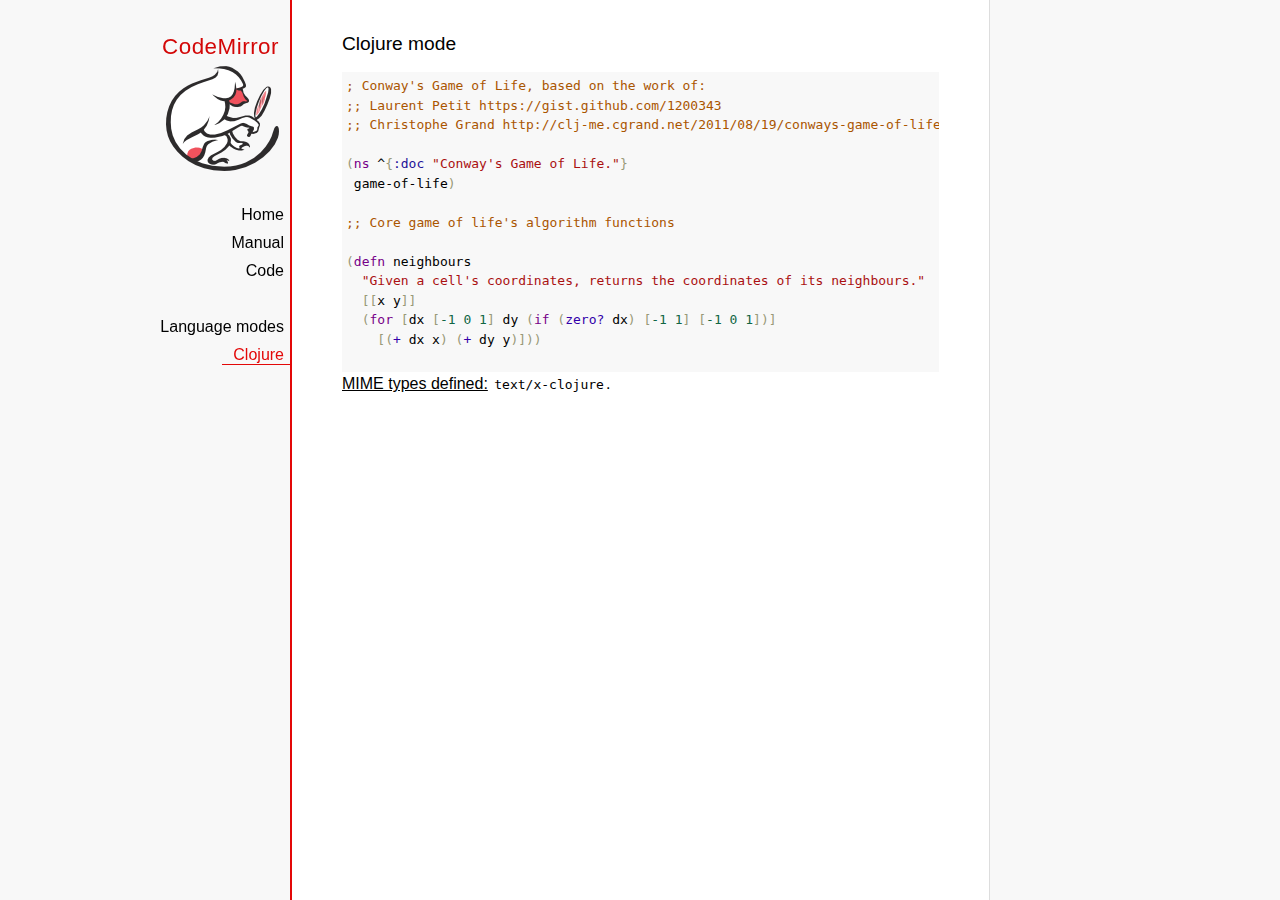
<file: www/codemirror/mode/clojure/index.html>
<!doctype html>

<title>CodeMirror: Clojure mode</title>
<meta charset="utf-8"/>
<link rel=stylesheet href="../../doc/docs.css">

<link rel="stylesheet" href="../../lib/codemirror.css">
<script src="../../lib/codemirror.js"></script>
<script src="clojure.js"></script>
<style>.CodeMirror {background: #f8f8f8;}</style>
<div id=nav>
  <a href="http://codemirror.net"><h1>CodeMirror</h1><img id=logo src="../../doc/logo.png"></a>

  <ul>
    <li><a href="../../index.html">Home</a>
    <li><a href="../../doc/manual.html">Manual</a>
    <li><a href="https://github.com/codemirror/codemirror">Code</a>
  </ul>
  <ul>
    <li><a href="../index.html">Language modes</a>
    <li><a class=active href="#">Clojure</a>
  </ul>
</div>

<article>
<h2>Clojure mode</h2>
<form><textarea id="code" name="code">
; Conway's Game of Life, based on the work of:
;; Laurent Petit https://gist.github.com/1200343
;; Christophe Grand http://clj-me.cgrand.net/2011/08/19/conways-game-of-life

(ns ^{:doc "Conway's Game of Life."}
 game-of-life)

;; Core game of life's algorithm functions

(defn neighbours
  "Given a cell's coordinates, returns the coordinates of its neighbours."
  [[x y]]
  (for [dx [-1 0 1] dy (if (zero? dx) [-1 1] [-1 0 1])]
    [(+ dx x) (+ dy y)]))

(defn step
  "Given a set of living cells, computes the new set of living cells."
  [cells]
  (set (for [[cell n] (frequencies (mapcat neighbours cells))
             :when (or (= n 3) (and (= n 2) (cells cell)))]
         cell)))

;; Utility methods for displaying game on a text terminal

(defn print-board
  "Prints a board on *out*, representing a step in the game."
  [board w h]
  (doseq [x (range (inc w)) y (range (inc h))]
    (if (= y 0) (print "\n"))
    (print (if (board [x y]) "[X]" " . "))))

(defn display-grids
  "Prints a squence of boards on *out*, representing several steps."
  [grids w h]
  (doseq [board grids]
    (print-board board w h)
    (print "\n")))

;; Launches an example board

(def
  ^{:doc "board represents the initial set of living cells"}
   board #{[2 1] [2 2] [2 3]})

(display-grids (take 3 (iterate step board)) 5 5)

;; Let's play with characters
(println \1 \a \# \\
         \" \( \newline
         \} \" \space
         \tab \return \backspace
         \u1000 \uAaAa \u9F9F)

;; Let's play with numbers
(+ 1 -1 1/2 -1/2 -0.5 0.5)

</textarea></form>
    <script>
      var editor = CodeMirror.fromTextArea(document.getElementById("code"), {});
    </script>

    <p><strong>MIME types defined:</strong> <code>text/x-clojure</code>.</p>

  </article>
</file>
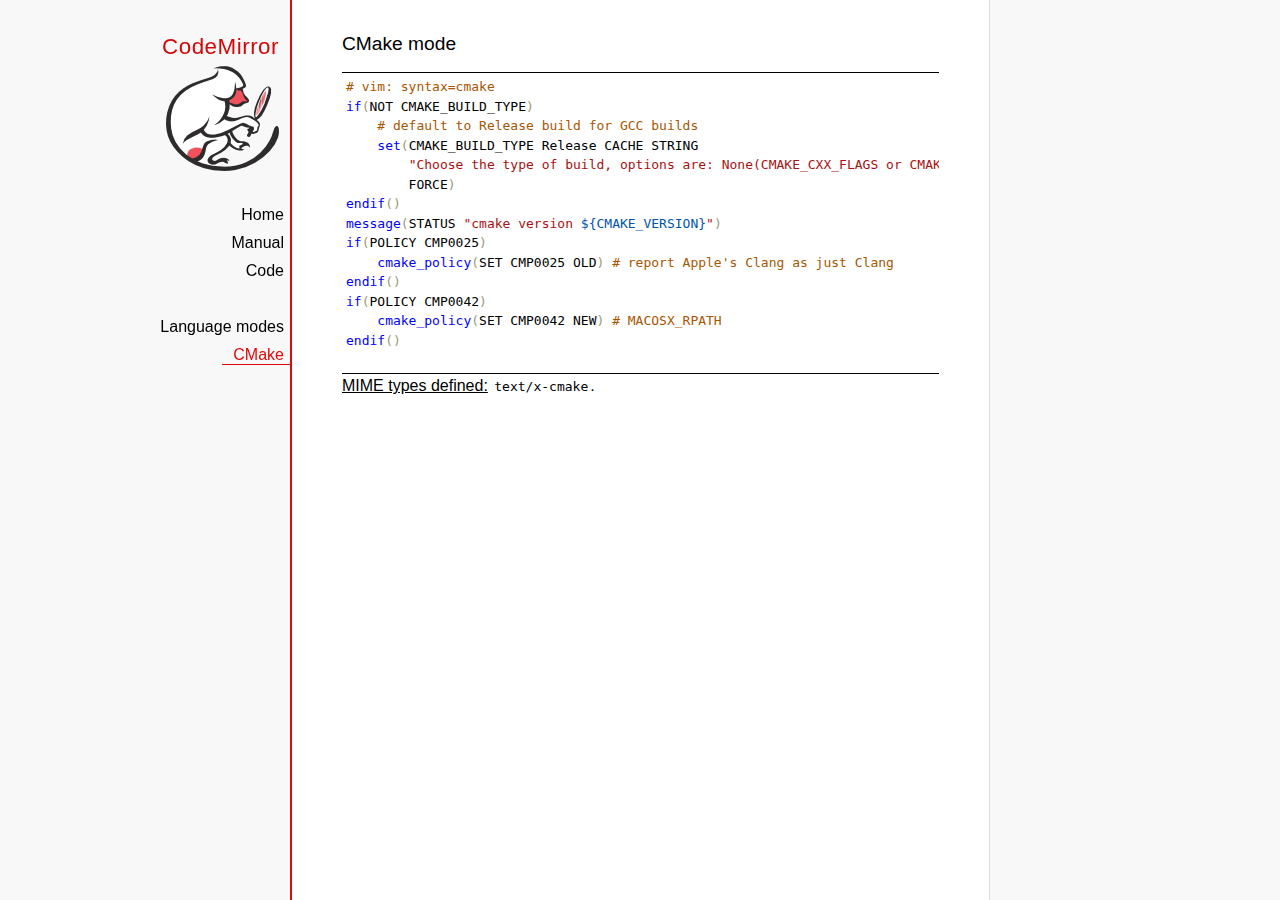
<file: www/codemirror/mode/cmake/index.html>
<!doctype html>

<title>CodeMirror: CMake mode</title>
<meta charset="utf-8"/>
<link rel=stylesheet href="../../doc/docs.css">

<link rel="stylesheet" href="../../lib/codemirror.css">
<script src="../../lib/codemirror.js"></script>
<script src="../../addon/edit/matchbrackets.js"></script>
<script src="cmake.js"></script>
<style>
      .CodeMirror {border-top: 1px solid black; border-bottom: 1px solid black;}
      .cm-s-default span.cm-arrow { color: red; }
    </style>
<div id=nav>
  <a href="http://codemirror.net"><h1>CodeMirror</h1><img id=logo src="../../doc/logo.png"></a>

  <ul>
    <li><a href="../../index.html">Home</a>
    <li><a href="../../doc/manual.html">Manual</a>
    <li><a href="https://github.com/codemirror/codemirror">Code</a>
  </ul>
  <ul>
    <li><a href="../index.html">Language modes</a>
    <li><a class=active href="#">CMake</a>
  </ul>
</div>

<article>
<h2>CMake mode</h2>
<form><textarea id="code" name="code">
# vim: syntax=cmake
if(NOT CMAKE_BUILD_TYPE)
    # default to Release build for GCC builds
    set(CMAKE_BUILD_TYPE Release CACHE STRING
        "Choose the type of build, options are: None(CMAKE_CXX_FLAGS or CMAKE_C_FLAGS used) Debug Release RelWithDebInfo MinSizeRel."
        FORCE)
endif()
message(STATUS "cmake version ${CMAKE_VERSION}")
if(POLICY CMP0025)
    cmake_policy(SET CMP0025 OLD) # report Apple's Clang as just Clang
endif()
if(POLICY CMP0042)
    cmake_policy(SET CMP0042 NEW) # MACOSX_RPATH
endif()

project (x265)
cmake_minimum_required (VERSION 2.8.8) # OBJECT libraries require 2.8.8
include(CheckIncludeFiles)
include(CheckFunctionExists)
include(CheckSymbolExists)
include(CheckCXXCompilerFlag)

# X265_BUILD must be incremented each time the public API is changed
set(X265_BUILD 48)
configure_file("${PROJECT_SOURCE_DIR}/x265.def.in"
               "${PROJECT_BINARY_DIR}/x265.def")
configure_file("${PROJECT_SOURCE_DIR}/x265_config.h.in"
               "${PROJECT_BINARY_DIR}/x265_config.h")

SET(CMAKE_MODULE_PATH "${PROJECT_SOURCE_DIR}/cmake" "${CMAKE_MODULE_PATH}")

# System architecture detection
string(TOLOWER "${CMAKE_SYSTEM_PROCESSOR}" SYSPROC)
set(X86_ALIASES x86 i386 i686 x86_64 amd64)
list(FIND X86_ALIASES "${SYSPROC}" X86MATCH)
if("${SYSPROC}" STREQUAL "" OR X86MATCH GREATER "-1")
    message(STATUS "Detected x86 target processor")
    set(X86 1)
    add_definitions(-DX265_ARCH_X86=1)
    if("${CMAKE_SIZEOF_VOID_P}" MATCHES 8)
        set(X64 1)
        add_definitions(-DX86_64=1)
    endif()
elseif(${SYSPROC} STREQUAL "armv6l")
    message(STATUS "Detected ARM target processor")
    set(ARM 1)
    add_definitions(-DX265_ARCH_ARM=1 -DHAVE_ARMV6=1)
else()
    message(STATUS "CMAKE_SYSTEM_PROCESSOR value `${CMAKE_SYSTEM_PROCESSOR}` is unknown")
    message(STATUS "Please add this value near ${CMAKE_CURRENT_LIST_FILE}:${CMAKE_CURRENT_LIST_LINE}")
endif()

if(UNIX)
    list(APPEND PLATFORM_LIBS pthread)
    find_library(LIBRT rt)
    if(LIBRT)
        list(APPEND PLATFORM_LIBS rt)
    endif()
    find_package(Numa)
    if(NUMA_FOUND)
        list(APPEND CMAKE_REQUIRED_LIBRARIES ${NUMA_LIBRARY})
        check_symbol_exists(numa_node_of_cpu numa.h NUMA_V2)
        if(NUMA_V2)
            add_definitions(-DHAVE_LIBNUMA)
            message(STATUS "libnuma found, building with support for NUMA nodes")
            list(APPEND PLATFORM_LIBS ${NUMA_LIBRARY})
            link_directories(${NUMA_LIBRARY_DIR})
            include_directories(${NUMA_INCLUDE_DIR})
        endif()
    endif()
    mark_as_advanced(LIBRT NUMA_FOUND)
endif(UNIX)

if(X64 AND NOT WIN32)
    option(ENABLE_PIC "Enable Position Independent Code" ON)
else()
    option(ENABLE_PIC "Enable Position Independent Code" OFF)
endif(X64 AND NOT WIN32)

# Compiler detection
if(CMAKE_GENERATOR STREQUAL "Xcode")
  set(XCODE 1)
endif()
if (APPLE)
  add_definitions(-DMACOS)
endif()
</textarea></form>
    <script>
      var editor = CodeMirror.fromTextArea(document.getElementById("code"), {
        mode: "text/x-cmake",
        matchBrackets: true,
        indentUnit: 4
      });
    </script>

    <p><strong>MIME types defined:</strong> <code>text/x-cmake</code>.</p>

  </article>
</file>
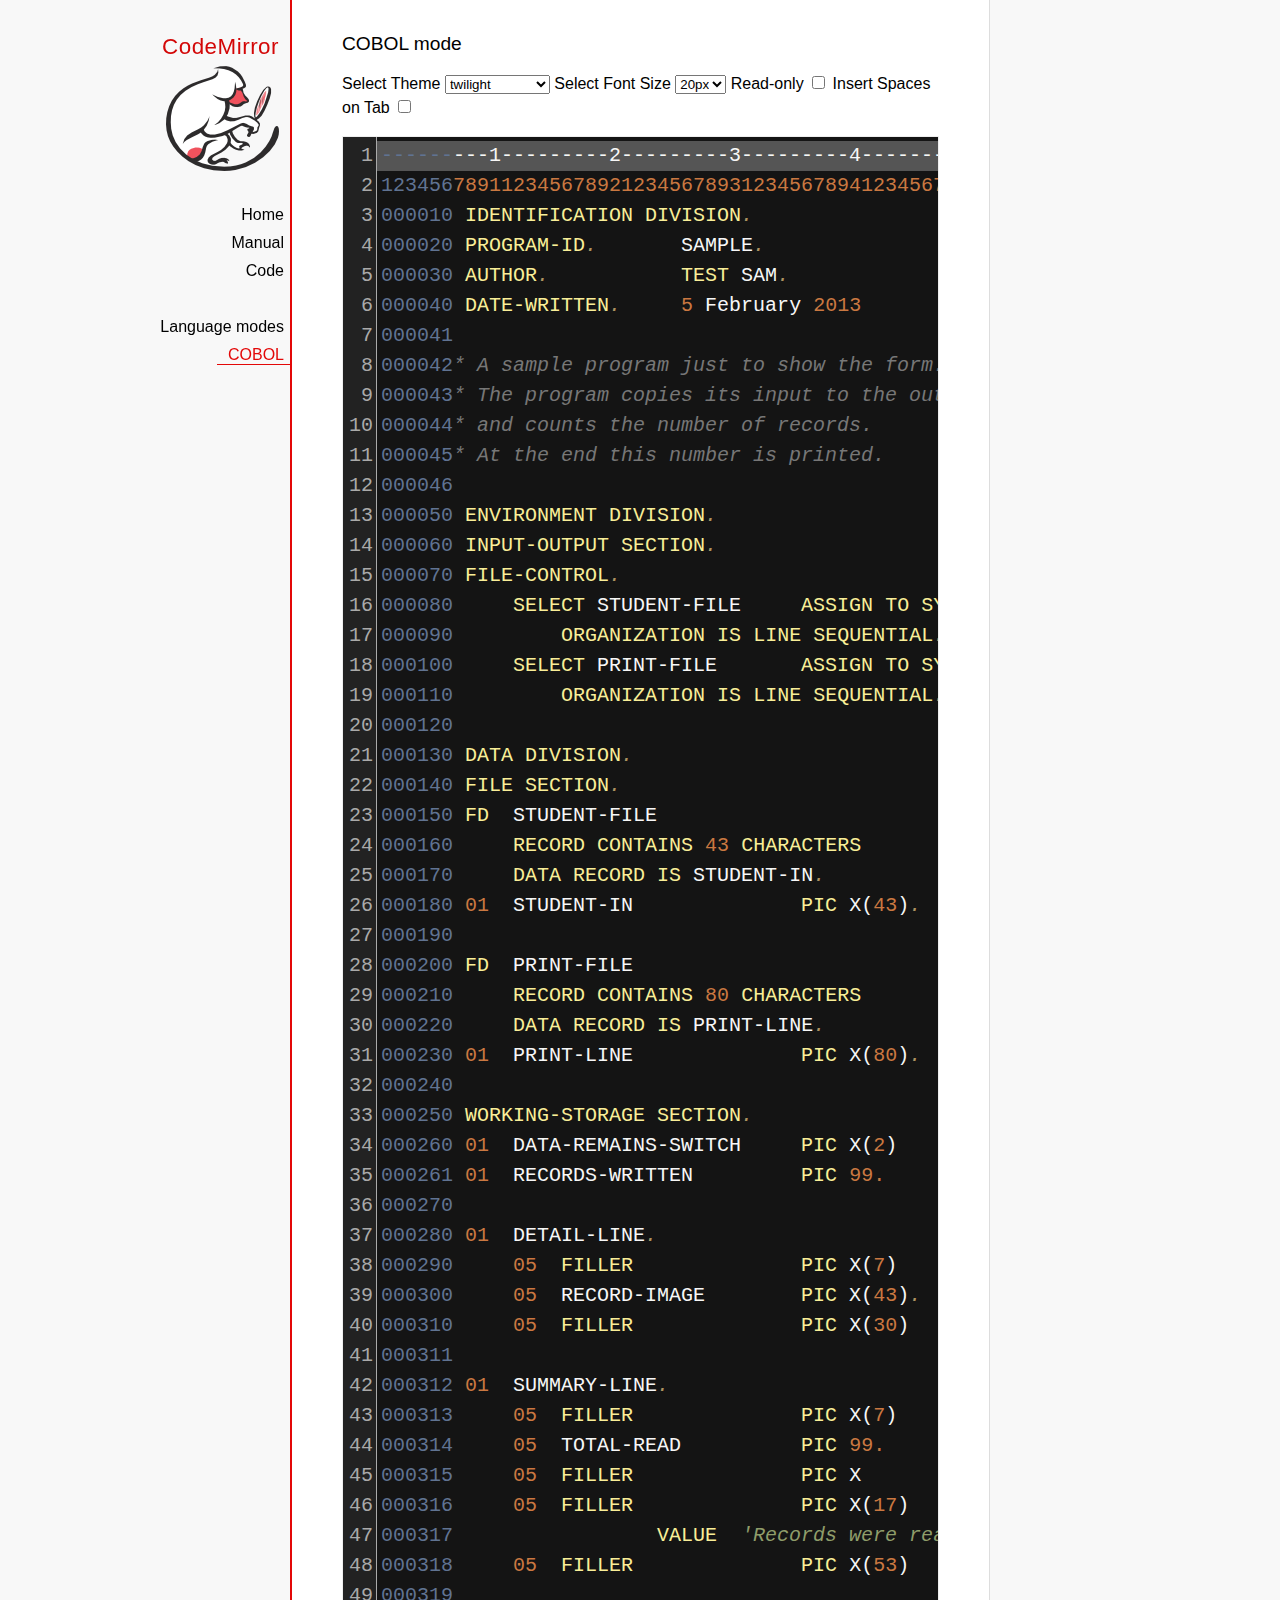
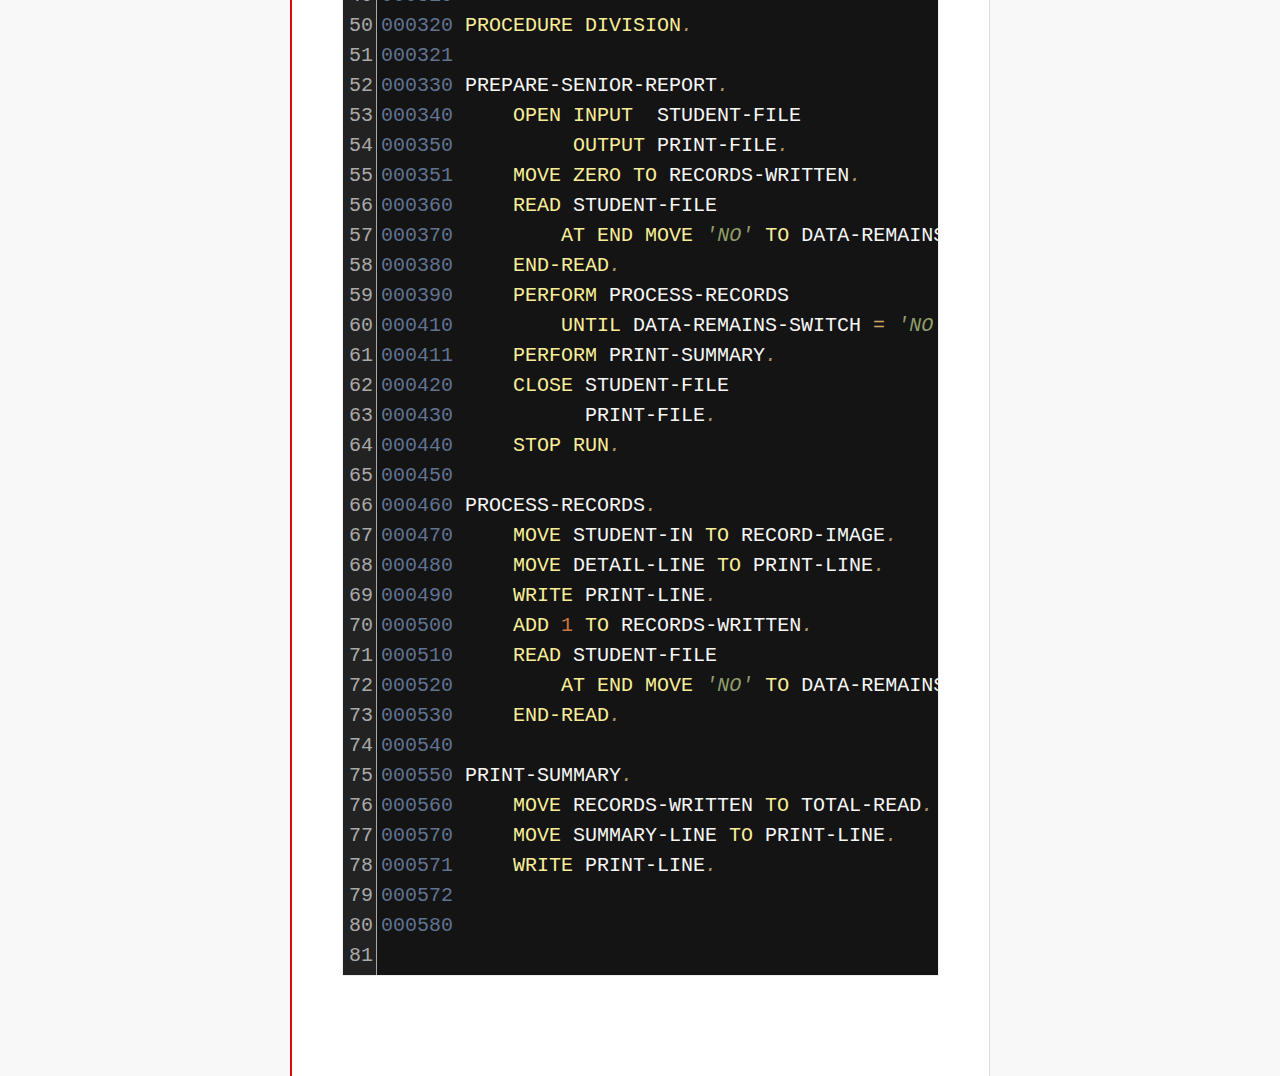
<file: www/codemirror/mode/cobol/index.html>
<!doctype html>

<title>CodeMirror: COBOL mode</title>
<meta charset="utf-8"/>
<link rel=stylesheet href="../../doc/docs.css">

<link rel="stylesheet" href="../../lib/codemirror.css">
<link rel="stylesheet" href="../../theme/neat.css">
<link rel="stylesheet" href="../../theme/elegant.css">
<link rel="stylesheet" href="../../theme/erlang-dark.css">
<link rel="stylesheet" href="../../theme/night.css">
<link rel="stylesheet" href="../../theme/monokai.css">
<link rel="stylesheet" href="../../theme/cobalt.css">
<link rel="stylesheet" href="../../theme/eclipse.css">
<link rel="stylesheet" href="../../theme/rubyblue.css">
<link rel="stylesheet" href="../../theme/lesser-dark.css">
<link rel="stylesheet" href="../../theme/xq-dark.css">
<link rel="stylesheet" href="../../theme/xq-light.css">
<link rel="stylesheet" href="../../theme/ambiance.css">
<link rel="stylesheet" href="../../theme/blackboard.css">
<link rel="stylesheet" href="../../theme/vibrant-ink.css">
<link rel="stylesheet" href="../../theme/solarized.css">
<link rel="stylesheet" href="../../theme/twilight.css">
<link rel="stylesheet" href="../../theme/midnight.css">
<link rel="stylesheet" href="../../addon/dialog/dialog.css">
<script src="../../lib/codemirror.js"></script>
<script src="../../addon/edit/matchbrackets.js"></script>
<script src="cobol.js"></script>
<script src="../../addon/selection/active-line.js"></script>
<script src="../../addon/search/search.js"></script>
<script src="../../addon/dialog/dialog.js"></script>
<script src="../../addon/search/searchcursor.js"></script>
<style>
        .CodeMirror {
          border: 1px solid #eee;
          font-size : 20px;
          height : auto !important;
        }
        .CodeMirror-activeline-background {background: #555555 !important;}
    </style>
<div id=nav>
  <a href="http://codemirror.net"><h1>CodeMirror</h1><img id=logo src="../../doc/logo.png"></a>

  <ul>
    <li><a href="../../index.html">Home</a>
    <li><a href="../../doc/manual.html">Manual</a>
    <li><a href="https://github.com/codemirror/codemirror">Code</a>
  </ul>
  <ul>
    <li><a href="../index.html">Language modes</a>
    <li><a class=active href="#">COBOL</a>
  </ul>
</div>

<article>
<h2>COBOL mode</h2>

    <p> Select Theme <select onchange="selectTheme()" id="selectTheme">
        <option>default</option>
        <option>ambiance</option>
        <option>blackboard</option>
        <option>cobalt</option>
        <option>eclipse</option>
        <option>elegant</option>
        <option>erlang-dark</option>
        <option>lesser-dark</option>
        <option>midnight</option>
        <option>monokai</option>
        <option>neat</option>
        <option>night</option>
        <option>rubyblue</option>
        <option>solarized dark</option>
        <option>solarized light</option>
        <option selected>twilight</option>
        <option>vibrant-ink</option>
        <option>xq-dark</option>
        <option>xq-light</option>
    </select>    Select Font Size <select onchange="selectFontsize()" id="selectFontSize">
          <option value="13px">13px</option>
          <option value="14px">14px</option>
          <option value="16px">16px</option>
          <option value="18px">18px</option>
          <option value="20px" selected="selected">20px</option>
          <option value="24px">24px</option>
          <option value="26px">26px</option>
          <option value="28px">28px</option>
          <option value="30px">30px</option>
          <option value="32px">32px</option>
          <option value="34px">34px</option>
          <option value="36px">36px</option>
        </select>
<label for="checkBoxReadOnly">Read-only</label>
<input type="checkbox" id="checkBoxReadOnly" onchange="selectReadOnly()">
<label for="id_tabToIndentSpace">Insert Spaces on Tab</label>
<input type="checkbox" id="id_tabToIndentSpace" onchange="tabToIndentSpace()">
</p>
<textarea id="code" name="code">
---------1---------2---------3---------4---------5---------6---------7---------8
12345678911234567892123456789312345678941234567895123456789612345678971234567898
000010 IDENTIFICATION DIVISION.                                        MODTGHERE
000020 PROGRAM-ID.       SAMPLE.
000030 AUTHOR.           TEST SAM. 
000040 DATE-WRITTEN.     5 February 2013
000041
000042* A sample program just to show the form.
000043* The program copies its input to the output,
000044* and counts the number of records.
000045* At the end this number is printed.
000046
000050 ENVIRONMENT DIVISION.
000060 INPUT-OUTPUT SECTION.
000070 FILE-CONTROL.
000080     SELECT STUDENT-FILE     ASSIGN TO SYSIN
000090         ORGANIZATION IS LINE SEQUENTIAL.
000100     SELECT PRINT-FILE       ASSIGN TO SYSOUT
000110         ORGANIZATION IS LINE SEQUENTIAL.
000120
000130 DATA DIVISION.
000140 FILE SECTION.
000150 FD  STUDENT-FILE
000160     RECORD CONTAINS 43 CHARACTERS
000170     DATA RECORD IS STUDENT-IN.
000180 01  STUDENT-IN              PIC X(43).
000190
000200 FD  PRINT-FILE
000210     RECORD CONTAINS 80 CHARACTERS
000220     DATA RECORD IS PRINT-LINE.
000230 01  PRINT-LINE              PIC X(80).
000240
000250 WORKING-STORAGE SECTION.
000260 01  DATA-REMAINS-SWITCH     PIC X(2)      VALUE SPACES.
000261 01  RECORDS-WRITTEN         PIC 99.
000270
000280 01  DETAIL-LINE.
000290     05  FILLER              PIC X(7)      VALUE SPACES.
000300     05  RECORD-IMAGE        PIC X(43).
000310     05  FILLER              PIC X(30)     VALUE SPACES.
000311 
000312 01  SUMMARY-LINE.
000313     05  FILLER              PIC X(7)      VALUE SPACES.
000314     05  TOTAL-READ          PIC 99.
000315     05  FILLER              PIC X         VALUE SPACE.
000316     05  FILLER              PIC X(17)     
000317                 VALUE  'Records were read'.
000318     05  FILLER              PIC X(53)     VALUE SPACES.
000319
000320 PROCEDURE DIVISION.
000321
000330 PREPARE-SENIOR-REPORT.
000340     OPEN INPUT  STUDENT-FILE
000350          OUTPUT PRINT-FILE.
000351     MOVE ZERO TO RECORDS-WRITTEN.
000360     READ STUDENT-FILE
000370         AT END MOVE 'NO' TO DATA-REMAINS-SWITCH
000380     END-READ.
000390     PERFORM PROCESS-RECORDS
000410         UNTIL DATA-REMAINS-SWITCH = 'NO'.
000411     PERFORM PRINT-SUMMARY.
000420     CLOSE STUDENT-FILE
000430           PRINT-FILE.
000440     STOP RUN.
000450
000460 PROCESS-RECORDS.
000470     MOVE STUDENT-IN TO RECORD-IMAGE.
000480     MOVE DETAIL-LINE TO PRINT-LINE.
000490     WRITE PRINT-LINE.
000500     ADD 1 TO RECORDS-WRITTEN.
000510     READ STUDENT-FILE
000520         AT END MOVE 'NO' TO DATA-REMAINS-SWITCH
000530     END-READ. 
000540
000550 PRINT-SUMMARY.
000560     MOVE RECORDS-WRITTEN TO TOTAL-READ.
000570     MOVE SUMMARY-LINE TO PRINT-LINE.
000571     WRITE PRINT-LINE. 
000572
000580
</textarea>
    <script>
      var editor = CodeMirror.fromTextArea(document.getElementById("code"), {
        lineNumbers: true,
        matchBrackets: true,
        mode: "text/x-cobol",
        theme : "twilight",
        styleActiveLine: true,
        showCursorWhenSelecting : true,  
      });
      function selectTheme() {
        var themeInput = document.getElementById("selectTheme");
        var theme = themeInput.options[themeInput.selectedIndex].innerHTML;
        editor.setOption("theme", theme);
      }
      function selectFontsize() {
        var fontSizeInput = document.getElementById("selectFontSize");
        var fontSize = fontSizeInput.options[fontSizeInput.selectedIndex].innerHTML;
        editor.getWrapperElement().style.fontSize = fontSize;
        editor.refresh();
      }
      function selectReadOnly() {
        editor.setOption("readOnly", document.getElementById("checkBoxReadOnly").checked);
      }
      function tabToIndentSpace() {
        if (document.getElementById("id_tabToIndentSpace").checked) {
            editor.setOption("extraKeys", {Tab: function(cm) { cm.replaceSelection("    ", "end"); }});
        } else {
            editor.setOption("extraKeys", {Tab: function(cm) { cm.replaceSelection("    ", "end"); }});
        }
      }
    </script>
  </article>
</file>
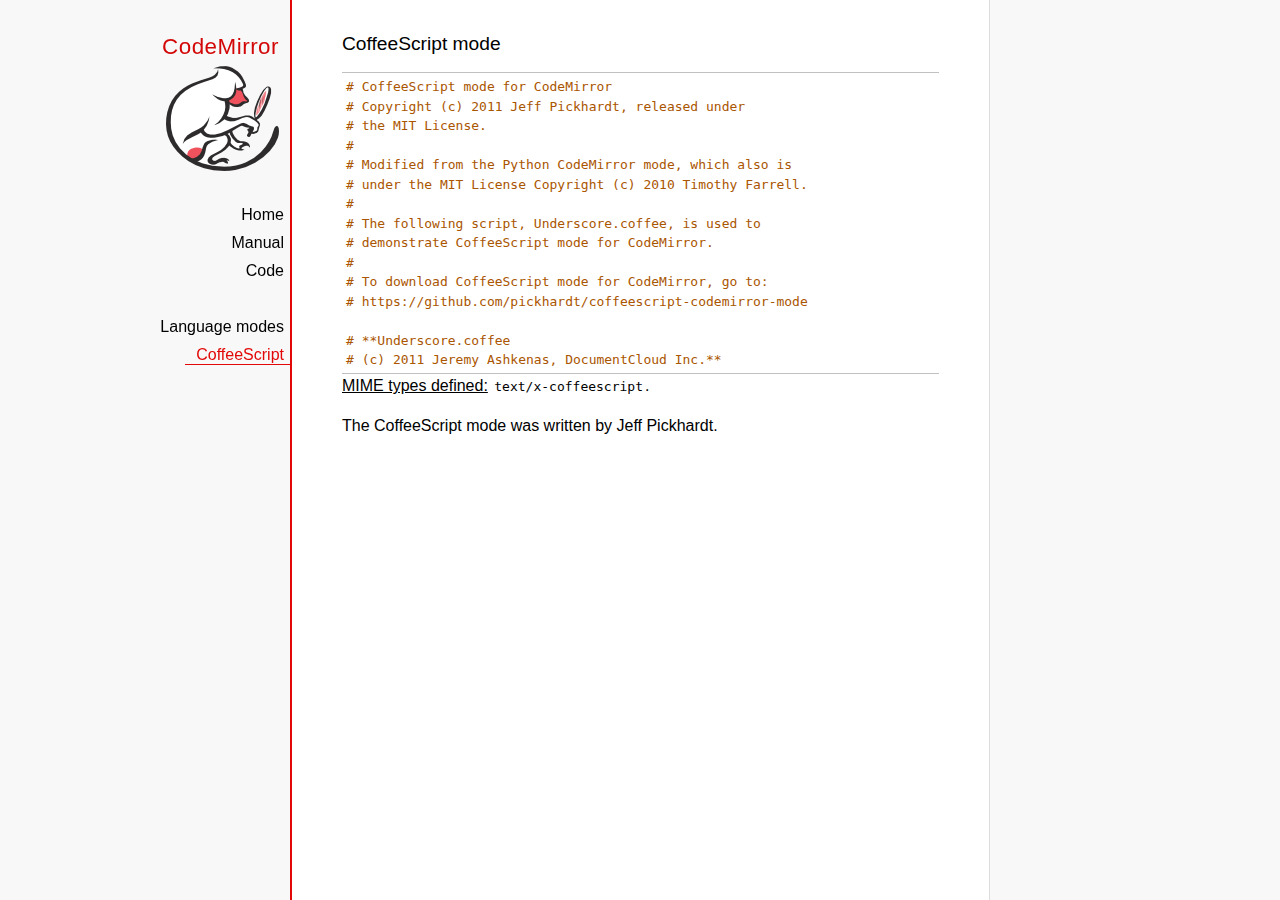
<file: www/codemirror/mode/coffeescript/index.html>
<!doctype html>

<title>CodeMirror: CoffeeScript mode</title>
<meta charset="utf-8"/>
<link rel=stylesheet href="../../doc/docs.css">

<link rel="stylesheet" href="../../lib/codemirror.css">
<script src="../../lib/codemirror.js"></script>
<script src="coffeescript.js"></script>
<style>.CodeMirror {border-top: 1px solid silver; border-bottom: 1px solid silver;}</style>
<div id=nav>
  <a href="http://codemirror.net"><h1>CodeMirror</h1><img id=logo src="../../doc/logo.png"></a>

  <ul>
    <li><a href="../../index.html">Home</a>
    <li><a href="../../doc/manual.html">Manual</a>
    <li><a href="https://github.com/codemirror/codemirror">Code</a>
  </ul>
  <ul>
    <li><a href="../index.html">Language modes</a>
    <li><a class=active href="#">CoffeeScript</a>
  </ul>
</div>

<article>
<h2>CoffeeScript mode</h2>
<form><textarea id="code" name="code">
# CoffeeScript mode for CodeMirror
# Copyright (c) 2011 Jeff Pickhardt, released under
# the MIT License.
#
# Modified from the Python CodeMirror mode, which also is 
# under the MIT License Copyright (c) 2010 Timothy Farrell.
#
# The following script, Underscore.coffee, is used to 
# demonstrate CoffeeScript mode for CodeMirror.
#
# To download CoffeeScript mode for CodeMirror, go to:
# https://github.com/pickhardt/coffeescript-codemirror-mode

# **Underscore.coffee
# (c) 2011 Jeremy Ashkenas, DocumentCloud Inc.**
# Underscore is freely distributable under the terms of the
# [MIT license](http://en.wikipedia.org/wiki/MIT_License).
# Portions of Underscore are inspired by or borrowed from
# [Prototype.js](http://prototypejs.org/api), Oliver Steele's
# [Functional](http://osteele.com), and John Resig's
# [Micro-Templating](http://ejohn.org).
# For all details and documentation:
# http://documentcloud.github.com/underscore/


# Baseline setup
# --------------

# Establish the root object, `window` in the browser, or `global` on the server.
root = this


# Save the previous value of the `_` variable.
previousUnderscore = root._

### Multiline
    comment
###

# Establish the object that gets thrown to break out of a loop iteration.
# `StopIteration` is SOP on Mozilla.
breaker = if typeof(StopIteration) is 'undefined' then '__break__' else StopIteration


#### Docco style single line comment (title)


# Helper function to escape **RegExp** contents, because JS doesn't have one.
escapeRegExp = (string) -> string.replace(/([.*+?^${}()|[\]\/\\])/g, '\\$1')


# Save bytes in the minified (but not gzipped) version:
ArrayProto = Array.prototype
ObjProto = Object.prototype


# Create quick reference variables for speed access to core prototypes.
slice = ArrayProto.slice
unshift = ArrayProto.unshift
toString = ObjProto.toString
hasOwnProperty = ObjProto.hasOwnProperty
propertyIsEnumerable = ObjProto.propertyIsEnumerable


# All **ECMA5** native implementations we hope to use are declared here.
nativeForEach = ArrayProto.forEach
nativeMap = ArrayProto.map
nativeReduce = ArrayProto.reduce
nativeReduceRight = ArrayProto.reduceRight
nativeFilter = ArrayProto.filter
nativeEvery = ArrayProto.every
nativeSome = ArrayProto.some
nativeIndexOf = ArrayProto.indexOf
nativeLastIndexOf = ArrayProto.lastIndexOf
nativeIsArray = Array.isArray
nativeKeys = Object.keys


# Create a safe reference to the Underscore object for use below.
_ = (obj) -> new wrapper(obj)


# Export the Underscore object for **CommonJS**.
if typeof(exports) != 'undefined' then exports._ = _


# Export Underscore to global scope.
root._ = _


# Current version.
_.VERSION = '1.1.0'


# Collection Functions
# --------------------

# The cornerstone, an **each** implementation.
# Handles objects implementing **forEach**, arrays, and raw objects.
_.each = (obj, iterator, context) ->
  try
    if nativeForEach and obj.forEach is nativeForEach
      obj.forEach iterator, context
    else if _.isNumber obj.length
      iterator.call context, obj[i], i, obj for i in [0...obj.length]
    else
      iterator.call context, val, key, obj for own key, val of obj
  catch e
    throw e if e isnt breaker
  obj


# Return the results of applying the iterator to each element. Use JavaScript
# 1.6's version of **map**, if possible.
_.map = (obj, iterator, context) ->
  return obj.map(iterator, context) if nativeMap and obj.map is nativeMap
  results = []
  _.each obj, (value, index, list) ->
    results.push iterator.call context, value, index, list
  results


# **Reduce** builds up a single result from a list of values. Also known as
# **inject**, or **foldl**. Uses JavaScript 1.8's version of **reduce**, if possible.
_.reduce = (obj, iterator, memo, context) ->
  if nativeReduce and obj.reduce is nativeReduce
    iterator = _.bind iterator, context if context
    return obj.reduce iterator, memo
  _.each obj, (value, index, list) ->
    memo = iterator.call context, memo, value, index, list
  memo


# The right-associative version of **reduce**, also known as **foldr**. Uses
# JavaScript 1.8's version of **reduceRight**, if available.
_.reduceRight = (obj, iterator, memo, context) ->
  if nativeReduceRight and obj.reduceRight is nativeReduceRight
    iterator = _.bind iterator, context if context
    return obj.reduceRight iterator, memo
  reversed = _.clone(_.toArray(obj)).reverse()
  _.reduce reversed, iterator, memo, context


# Return the first value which passes a truth test.
_.detect = (obj, iterator, context) ->
  result = null
  _.each obj, (value, index, list) ->
    if iterator.call context, value, index, list
      result = value
      _.breakLoop()
  result


# Return all the elements that pass a truth test. Use JavaScript 1.6's
# **filter**, if it exists.
_.filter = (obj, iterator, context) ->
  return obj.filter iterator, context if nativeFilter and obj.filter is nativeFilter
  results = []
  _.each obj, (value, index, list) ->
    results.push value if iterator.call context, value, index, list
  results


# Return all the elements for which a truth test fails.
_.reject = (obj, iterator, context) ->
  results = []
  _.each obj, (value, index, list) ->
    results.push value if not iterator.call context, value, index, list
  results


# Determine whether all of the elements match a truth test. Delegate to
# JavaScript 1.6's **every**, if it is present.
_.every = (obj, iterator, context) ->
  iterator ||= _.identity
  return obj.every iterator, context if nativeEvery and obj.every is nativeEvery
  result = true
  _.each obj, (value, index, list) ->
    _.breakLoop() unless (result = result and iterator.call(context, value, index, list))
  result


# Determine if at least one element in the object matches a truth test. Use
# JavaScript 1.6's **some**, if it exists.
_.some = (obj, iterator, context) ->
  iterator ||= _.identity
  return obj.some iterator, context if nativeSome and obj.some is nativeSome
  result = false
  _.each obj, (value, index, list) ->
    _.breakLoop() if (result = iterator.call(context, value, index, list))
  result


# Determine if a given value is included in the array or object,
# based on `===`.
_.include = (obj, target) ->
  return _.indexOf(obj, target) isnt -1 if nativeIndexOf and obj.indexOf is nativeIndexOf
  return true for own key, val of obj when val is target
  false


# Invoke a method with arguments on every item in a collection.
_.invoke = (obj, method) ->
  args = _.rest arguments, 2
  (if method then val[method] else val).apply(val, args) for val in obj


# Convenience version of a common use case of **map**: fetching a property.
_.pluck = (obj, key) ->
  _.map(obj, (val) -> val[key])


# Return the maximum item or (item-based computation).
_.max = (obj, iterator, context) ->
  return Math.max.apply(Math, obj) if not iterator and _.isArray(obj)
  result = computed: -Infinity
  _.each obj, (value, index, list) ->
    computed = if iterator then iterator.call(context, value, index, list) else value
    computed >= result.computed and (result = {value: value, computed: computed})
  result.value


# Return the minimum element (or element-based computation).
_.min = (obj, iterator, context) ->
  return Math.min.apply(Math, obj) if not iterator and _.isArray(obj)
  result = computed: Infinity
  _.each obj, (value, index, list) ->
    computed = if iterator then iterator.call(context, value, index, list) else value
    computed < result.computed and (result = {value: value, computed: computed})
  result.value


# Sort the object's values by a criterion produced by an iterator.
_.sortBy = (obj, iterator, context) ->
  _.pluck(((_.map obj, (value, index, list) ->
    {value: value, criteria: iterator.call(context, value, index, list)}
  ).sort((left, right) ->
    a = left.criteria; b = right.criteria
    if a < b then -1 else if a > b then 1 else 0
  )), 'value')


# Use a comparator function to figure out at what index an object should
# be inserted so as to maintain order. Uses binary search.
_.sortedIndex = (array, obj, iterator) ->
  iterator ||= _.identity
  low = 0
  high = array.length
  while low < high
    mid = (low + high) >> 1
    if iterator(array[mid]) < iterator(obj) then low = mid + 1 else high = mid
  low


# Convert anything iterable into a real, live array.
_.toArray = (iterable) ->
  return [] if (!iterable)
  return iterable.toArray() if (iterable.toArray)
  return iterable if (_.isArray(iterable))
  return slice.call(iterable) if (_.isArguments(iterable))
  _.values(iterable)


# Return the number of elements in an object.
_.size = (obj) -> _.toArray(obj).length


# Array Functions
# ---------------

# Get the first element of an array. Passing `n` will return the first N
# values in the array. Aliased as **head**. The `guard` check allows it to work
# with **map**.
_.first = (array, n, guard) ->
  if n and not guard then slice.call(array, 0, n) else array[0]


# Returns everything but the first entry of the array. Aliased as **tail**.
# Especially useful on the arguments object. Passing an `index` will return
# the rest of the values in the array from that index onward. The `guard`
# check allows it to work with **map**.
_.rest = (array, index, guard) ->
  slice.call(array, if _.isUndefined(index) or guard then 1 else index)


# Get the last element of an array.
_.last = (array) -> array[array.length - 1]


# Trim out all falsy values from an array.
_.compact = (array) -> item for item in array when item


# Return a completely flattened version of an array.
_.flatten = (array) ->
  _.reduce array, (memo, value) ->
    return memo.concat(_.flatten(value)) if _.isArray value
    memo.push value
    memo
  , []


# Return a version of the array that does not contain the specified value(s).
_.without = (array) ->
  values = _.rest arguments
  val for val in _.toArray(array) when not _.include values, val


# Produce a duplicate-free version of the array. If the array has already
# been sorted, you have the option of using a faster algorithm.
_.uniq = (array, isSorted) ->
  memo = []
  for el, i in _.toArray array
    memo.push el if i is 0 || (if isSorted is true then _.last(memo) isnt el else not _.include(memo, el))
  memo


# Produce an array that contains every item shared between all the
# passed-in arrays.
_.intersect = (array) ->
  rest = _.rest arguments
  _.select _.uniq(array), (item) ->
    _.all rest, (other) ->
      _.indexOf(other, item) >= 0


# Zip together multiple lists into a single array -- elements that share
# an index go together.
_.zip = ->
  length = _.max _.pluck arguments, 'length'
  results = new Array length
  for i in [0...length]
    results[i] = _.pluck arguments, String i
  results


# If the browser doesn't supply us with **indexOf** (I'm looking at you, MSIE),
# we need this function. Return the position of the first occurrence of an
# item in an array, or -1 if the item is not included in the array.
_.indexOf = (array, item) ->
  return array.indexOf item if nativeIndexOf and array.indexOf is nativeIndexOf
  i = 0; l = array.length
  while l - i
    if array[i] is item then return i else i++
  -1


# Provide JavaScript 1.6's **lastIndexOf**, delegating to the native function,
# if possible.
_.lastIndexOf = (array, item) ->
  return array.lastIndexOf(item) if nativeLastIndexOf and array.lastIndexOf is nativeLastIndexOf
  i = array.length
  while i
    if array[i] is item then return i else i--
  -1


# Generate an integer Array containing an arithmetic progression. A port of
# [the native Python **range** function](http://docs.python.org/library/functions.html#range).
_.range = (start, stop, step) ->
  a = arguments
  solo = a.length <= 1
  i = start = if solo then 0 else a[0]
  stop = if solo then a[0] else a[1]
  step = a[2] or 1
  len = Math.ceil((stop - start) / step)
  return [] if len <= 0
  range = new Array len
  idx = 0
  loop
    return range if (if step > 0 then i - stop else stop - i) >= 0
    range[idx] = i
    idx++
    i+= step


# Function Functions
# ------------------

# Create a function bound to a given object (assigning `this`, and arguments,
# optionally). Binding with arguments is also known as **curry**.
_.bind = (func, obj) ->
  args = _.rest arguments, 2
  -> func.apply obj or root, args.concat arguments


# Bind all of an object's methods to that object. Useful for ensuring that
# all callbacks defined on an object belong to it.
_.bindAll = (obj) ->
  funcs = if arguments.length > 1 then _.rest(arguments) else _.functions(obj)
  _.each funcs, (f) -> obj[f] = _.bind obj[f], obj
  obj


# Delays a function for the given number of milliseconds, and then calls
# it with the arguments supplied.
_.delay = (func, wait) ->
  args = _.rest arguments, 2
  setTimeout((-> func.apply(func, args)), wait)


# Memoize an expensive function by storing its results.
_.memoize = (func, hasher) ->
  memo = {}
  hasher or= _.identity
  ->
    key = hasher.apply this, arguments
    return memo[key] if key of memo
    memo[key] = func.apply this, arguments


# Defers a function, scheduling it to run after the current call stack has
# cleared.
_.defer = (func) ->
  _.delay.apply _, [func, 1].concat _.rest arguments


# Returns the first function passed as an argument to the second,
# allowing you to adjust arguments, run code before and after, and
# conditionally execute the original function.
_.wrap = (func, wrapper) ->
  -> wrapper.apply wrapper, [func].concat arguments


# Returns a function that is the composition of a list of functions, each
# consuming the return value of the function that follows.
_.compose = ->
  funcs = arguments
  ->
    args = arguments
    for i in [funcs.length - 1..0] by -1
      args = [funcs[i].apply(this, args)]
    args[0]


# Object Functions
# ----------------

# Retrieve the names of an object's properties.
_.keys = nativeKeys or (obj) ->
  return _.range 0, obj.length if _.isArray(obj)
  key for key, val of obj


# Retrieve the values of an object's properties.
_.values = (obj) ->
  _.map obj, _.identity


# Return a sorted list of the function names available in Underscore.
_.functions = (obj) ->
  _.filter(_.keys(obj), (key) -> _.isFunction(obj[key])).sort()


# Extend a given object with all of the properties in a source object.
_.extend = (obj) ->
  for source in _.rest(arguments)
    obj[key] = val for key, val of source
  obj


# Create a (shallow-cloned) duplicate of an object.
_.clone = (obj) ->
  return obj.slice 0 if _.isArray obj
  _.extend {}, obj


# Invokes interceptor with the obj, and then returns obj.
# The primary purpose of this method is to "tap into" a method chain,
# in order to perform operations on intermediate results within
 the chain.
_.tap = (obj, interceptor) ->
  interceptor obj
  obj


# Perform a deep comparison to check if two objects are equal.
_.isEqual = (a, b) ->
  # Check object identity.
  return true if a is b
  # Different types?
  atype = typeof(a); btype = typeof(b)
  return false if atype isnt btype
  # Basic equality test (watch out for coercions).
  return true if `a == b`
  # One is falsy and the other truthy.
  return false if (!a and b) or (a and !b)
  # One of them implements an `isEqual()`?
  return a.isEqual(b) if a.isEqual
  # Check dates' integer values.
  return a.getTime() is b.getTime() if _.isDate(a) and _.isDate(b)
  # Both are NaN?
  return false if _.isNaN(a) and _.isNaN(b)
  # Compare regular expressions.
  if _.isRegExp(a) and _.isRegExp(b)
    return a.source is b.source and
           a.global is b.global and
           a.ignoreCase is b.ignoreCase and
           a.multiline is b.multiline
  # If a is not an object by this point, we can't handle it.
  return false if atype isnt 'object'
  # Check for different array lengths before comparing contents.
  return false if a.length and (a.length isnt b.length)
  # Nothing else worked, deep compare the contents.
  aKeys = _.keys(a); bKeys = _.keys(b)
  # Different object sizes?
  return false if aKeys.length isnt bKeys.length
  # Recursive comparison of contents.
  return false for key, val of a when !(key of b) or !_.isEqual(val, b[key])
  true


# Is a given array or object empty?
_.isEmpty = (obj) ->
  return obj.length is 0 if _.isArray(obj) or _.isString(obj)
  return false for own key of obj
  true


# Is a given value a DOM element?
_.isElement = (obj) -> obj and obj.nodeType is 1


# Is a given value an array?
_.isArray = nativeIsArray or (obj) -> !!(obj and obj.concat and obj.unshift and not obj.callee)


# Is a given variable an arguments object?
_.isArguments = (obj) -> obj and obj.callee


# Is the given value a function?
_.isFunction = (obj) -> !!(obj and obj.constructor and obj.call and obj.apply)


# Is the given value a string?
_.isString = (obj) -> !!(obj is '' or (obj and obj.charCodeAt and obj.substr))


# Is a given value a number?
_.isNumber = (obj) -> (obj is +obj) or toString.call(obj) is '[object Number]'


# Is a given value a boolean?
_.isBoolean = (obj) -> obj is true or obj is false


# Is a given value a Date?
_.isDate = (obj) -> !!(obj and obj.getTimezoneOffset and obj.setUTCFullYear)


# Is the given value a regular expression?
_.isRegExp = (obj) -> !!(obj and obj.exec and (obj.ignoreCase or obj.ignoreCase is false))


# Is the given value NaN -- this one is interesting. `NaN != NaN`, and
# `isNaN(undefined) == true`, so we make sure it's a number first.
_.isNaN = (obj) -> _.isNumber(obj) and window.isNaN(obj)


# Is a given value equal to null?
_.isNull = (obj) -> obj is null


# Is a given variable undefined?
_.isUndefined = (obj) -> typeof obj is 'undefined'


# Utility Functions
# -----------------

# Run Underscore.js in noConflict mode, returning the `_` variable to its
# previous owner. Returns a reference to the Underscore object.
_.noConflict = ->
  root._ = previousUnderscore
  this


# Keep the identity function around for default iterators.
_.identity = (value) -> value


# Run a function `n` times.
_.times = (n, iterator, context) ->
  iterator.call context, i for i in [0...n]


# Break out of the middle of an iteration.
_.breakLoop = -> throw breaker


# Add your own custom functions to the Underscore object, ensuring that
# they're correctly added to the OOP wrapper as well.
_.mixin = (obj) ->
  for name in _.functions(obj)
    addToWrapper name, _[name] = obj[name]


# Generate a unique integer id (unique within the entire client session).
# Useful for temporary DOM ids.
idCounter = 0
_.uniqueId = (prefix) ->
  (prefix or '') + idCounter++


# By default, Underscore uses **ERB**-style template delimiters, change the
# following template settings to use alternative delimiters.
_.templateSettings = {
  start: '<%'
  end: '%>'
  interpolate: /<%=(.+?)%>/g
}


# JavaScript templating a-la **ERB**, pilfered from John Resig's
# *Secrets of the JavaScript Ninja*, page 83.
# Single-quote fix from Rick Strahl.
# With alterations for arbitrary delimiters, and to preserve whitespace.
_.template = (str, data) ->
  c = _.templateSettings
  endMatch = new RegExp("'(?=[^"+c.end.substr(0, 1)+"]*"+escapeRegExp(c.end)+")","g")
  fn = new Function 'obj',
    'var p=[],print=function(){p.push.apply(p,arguments);};' +
    'with(obj||{}){p.push(\'' +
    str.replace(/\r/g, '\\r')
       .replace(/\n/g, '\\n')
       .replace(/\t/g, '\\t')
       .replace(endMatch,"���")
       .split("'").join("\\'")
       .split("���").join("'")
       .replace(c.interpolate, "',$1,'")
       .split(c.start).join("');")
       .split(c.end).join("p.push('") +
       "');}return p.join('');"
  if data then fn(data) else fn


# Aliases
# -------

_.forEach = _.each
_.foldl = _.inject = _.reduce
_.foldr = _.reduceRight
_.select = _.filter
_.all = _.every
_.any = _.some
_.contains = _.include
_.head = _.first
_.tail = _.rest
_.methods = _.functions


# Setup the OOP Wrapper
# ---------------------

# If Underscore is called as a function, it returns a wrapped object that
# can be used OO-style. This wrapper holds altered versions of all the
# underscore functions. Wrapped objects may be chained.
wrapper = (obj) ->
  this._wrapped = obj
  this


# Helper function to continue chaining intermediate results.
result = (obj, chain) ->
  if chain then _(obj).chain() else obj


# A method to easily add functions to the OOP wrapper.
addToWrapper = (name, func) ->
  wrapper.prototype[name] = ->
    args = _.toArray arguments
    unshift.call args, this._wrapped
    result func.apply(_, args), this._chain


# Add all ofthe Underscore functions to the wrapper object.
_.mixin _


# Add all mutator Array functions to the wrapper.
_.each ['pop', 'push', 'reverse', 'shift', 'sort', 'splice', 'unshift'], (name) ->
  method = Array.prototype[name]
  wrapper.prototype[name] = ->
    method.apply(this._wrapped, arguments)
    result(this._wrapped, this._chain)


# Add all accessor Array functions to the wrapper.
_.each ['concat', 'join', 'slice'], (name) ->
  method = Array.prototype[name]
  wrapper.prototype[name] = ->
    result(method.apply(this._wrapped, arguments), this._chain)


# Start chaining a wrapped Underscore object.
wrapper::chain = ->
  this._chain = true
  this


# Extracts the result from a wrapped and chained object.
wrapper::value = -> this._wrapped
</textarea></form>
    <script>
      var editor = CodeMirror.fromTextArea(document.getElementById("code"), {});
    </script>

    <p><strong>MIME types defined:</strong> <code>text/x-coffeescript</code>.</p>

    <p>The CoffeeScript mode was written by Jeff Pickhardt.</p>

  </article>
</file>
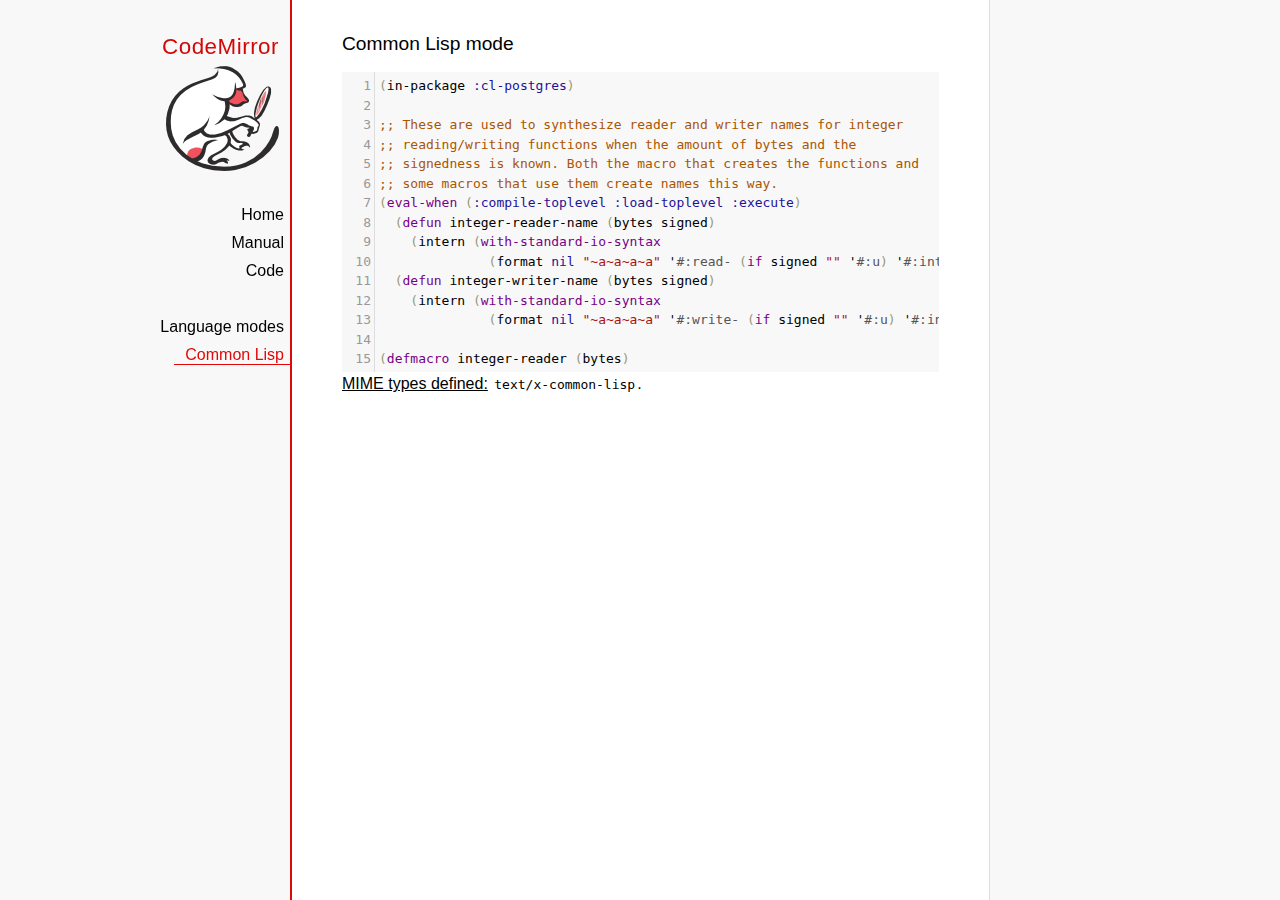
<file: www/codemirror/mode/commonlisp/index.html>
<!doctype html>

<title>CodeMirror: Common Lisp mode</title>
<meta charset="utf-8"/>
<link rel=stylesheet href="../../doc/docs.css">

<link rel="stylesheet" href="../../lib/codemirror.css">
<script src="../../lib/codemirror.js"></script>
<script src="commonlisp.js"></script>
<style>.CodeMirror {background: #f8f8f8;}</style>
<div id=nav>
  <a href="http://codemirror.net"><h1>CodeMirror</h1><img id=logo src="../../doc/logo.png"></a>

  <ul>
    <li><a href="../../index.html">Home</a>
    <li><a href="../../doc/manual.html">Manual</a>
    <li><a href="https://github.com/codemirror/codemirror">Code</a>
  </ul>
  <ul>
    <li><a href="../index.html">Language modes</a>
    <li><a class=active href="#">Common Lisp</a>
  </ul>
</div>

<article>
<h2>Common Lisp mode</h2>
<form><textarea id="code" name="code">(in-package :cl-postgres)

;; These are used to synthesize reader and writer names for integer
;; reading/writing functions when the amount of bytes and the
;; signedness is known. Both the macro that creates the functions and
;; some macros that use them create names this way.
(eval-when (:compile-toplevel :load-toplevel :execute)
  (defun integer-reader-name (bytes signed)
    (intern (with-standard-io-syntax
              (format nil "~a~a~a~a" '#:read- (if signed "" '#:u) '#:int bytes))))
  (defun integer-writer-name (bytes signed)
    (intern (with-standard-io-syntax
              (format nil "~a~a~a~a" '#:write- (if signed "" '#:u) '#:int bytes)))))

(defmacro integer-reader (bytes)
  "Create a function to read integers from a binary stream."
  (let ((bits (* bytes 8)))
    (labels ((return-form (signed)
               (if signed
                   `(if (logbitp ,(1- bits) result)
                        (dpb result (byte ,(1- bits) 0) -1)
                        result)
                   `result))
             (generate-reader (signed)
               `(defun ,(integer-reader-name bytes signed) (socket)
                  (declare (type stream socket)
                           #.*optimize*)
                  ,(if (= bytes 1)
                       `(let ((result (the (unsigned-byte 8) (read-byte socket))))
                          (declare (type (unsigned-byte 8) result))
                          ,(return-form signed))
                       `(let ((result 0))
                          (declare (type (unsigned-byte ,bits) result))
                          ,@(loop :for byte :from (1- bytes) :downto 0
                                   :collect `(setf (ldb (byte 8 ,(* 8 byte)) result)
                                                   (the (unsigned-byte 8) (read-byte socket))))
                          ,(return-form signed))))))
      `(progn
;; This causes weird errors on SBCL in some circumstances. Disabled for now.
;;         (declaim (inline ,(integer-reader-name bytes t)
;;                          ,(integer-reader-name bytes nil)))
         (declaim (ftype (function (t) (signed-byte ,bits))
                         ,(integer-reader-name bytes t)))
         ,(generate-reader t)
         (declaim (ftype (function (t) (unsigned-byte ,bits))
                         ,(integer-reader-name bytes nil)))
         ,(generate-reader nil)))))

(defmacro integer-writer (bytes)
  "Create a function to write integers to a binary stream."
  (let ((bits (* 8 bytes)))
    `(progn
      (declaim (inline ,(integer-writer-name bytes t)
                       ,(integer-writer-name bytes nil)))
      (defun ,(integer-writer-name bytes nil) (socket value)
        (declare (type stream socket)
                 (type (unsigned-byte ,bits) value)
                 #.*optimize*)
        ,@(if (= bytes 1)
              `((write-byte value socket))
              (loop :for byte :from (1- bytes) :downto 0
                    :collect `(write-byte (ldb (byte 8 ,(* byte 8)) value)
                               socket)))
        (values))
      (defun ,(integer-writer-name bytes t) (socket value)
        (declare (type stream socket)
                 (type (signed-byte ,bits) value)
                 #.*optimize*)
        ,@(if (= bytes 1)
              `((write-byte (ldb (byte 8 0) value) socket))
              (loop :for byte :from (1- bytes) :downto 0
                    :collect `(write-byte (ldb (byte 8 ,(* byte 8)) value)
                               socket)))
        (values)))))

;; All the instances of the above that we need.

(integer-reader 1)
(integer-reader 2)
(integer-reader 4)
(integer-reader 8)

(integer-writer 1)
(integer-writer 2)
(integer-writer 4)

(defun write-bytes (socket bytes)
  "Write a byte-array to a stream."
  (declare (type stream socket)
           (type (simple-array (unsigned-byte 8)) bytes)
           #.*optimize*)
  (write-sequence bytes socket))

(defun write-str (socket string)
  "Write a null-terminated string to a stream \(encoding it when UTF-8
support is enabled.)."
  (declare (type stream socket)
           (type string string)
           #.*optimize*)
  (enc-write-string string socket)
  (write-uint1 socket 0))

(declaim (ftype (function (t unsigned-byte)
                          (simple-array (unsigned-byte 8) (*)))
                read-bytes))
(defun read-bytes (socket length)
  "Read a byte array of the given length from a stream."
  (declare (type stream socket)
           (type fixnum length)
           #.*optimize*)
  (let ((result (make-array length :element-type '(unsigned-byte 8))))
    (read-sequence result socket)
    result))

(declaim (ftype (function (t) string) read-str))
(defun read-str (socket)
  "Read a null-terminated string from a stream. Takes care of encoding
when UTF-8 support is enabled."
  (declare (type stream socket)
           #.*optimize*)
  (enc-read-string socket :null-terminated t))

(defun skip-bytes (socket length)
  "Skip a given number of bytes in a binary stream."
  (declare (type stream socket)
           (type (unsigned-byte 32) length)
           #.*optimize*)
  (dotimes (i length)
    (read-byte socket)))

(defun skip-str (socket)
  "Skip a null-terminated string."
  (declare (type stream socket)
           #.*optimize*)
  (loop :for char :of-type fixnum = (read-byte socket)
        :until (zerop char)))

(defun ensure-socket-is-closed (socket &amp;key abort)
  (when (open-stream-p socket)
    (handler-case
        (close socket :abort abort)
      (error (error)
        (warn "Ignoring the error which happened while trying to close PostgreSQL socket: ~A" error)))))
</textarea></form>
    <script>
      var editor = CodeMirror.fromTextArea(document.getElementById("code"), {lineNumbers: true});
    </script>

    <p><strong>MIME types defined:</strong> <code>text/x-common-lisp</code>.</p>

  </article>
</file>
<file: www/codemirror/doc/docs.css>
@font-face {
  font-family: 'Source Sans Pro';
  font-style: normal;
  font-weight: 400;
  src: local('Source Sans Pro'), local('SourceSansPro-Regular'), url(//themes.googleusercontent.com/static/fonts/sourcesanspro/v5/ODelI1aHBYDBqgeIAH2zlBM0YzuT7MdOe03otPbuUS0.woff) format('woff');
}

body, html { margin: 0; padding: 0; height: 100%; }
section, article { display: block; padding: 0; }

body {
  background: #f8f8f8;
  font-family: 'Source Sans Pro', Helvetica, Arial, sans-serif;
  line-height: 1.5;
}

p { margin-top: 0; }

h2, h3, h1 {
  font-weight: normal;
  margin-bottom: .7em;
}
h1 { font-size: 140%; }
h2 { font-size: 120%; }
h3 { font-size: 110%; }
article > h2:first-child, section:first-child > h2 { margin-top: 0; }

#nav h1 {
  margin-right: 12px;
  margin-top: 0;
  margin-bottom: 2px;
  color: #d30707;
  letter-spacing: .5px;
}

a, a:visited, a:link, .quasilink {
  color: #A21313;
  text-decoration: none;
}

em {
  padding-right: 2px;
}

.quasilink {
  cursor: pointer;
}

article {
  max-width: 700px;
  margin: 0 0 0 160px;
  border-left: 2px solid #E30808;
  border-right: 1px solid #ddd;
  padding: 30px 50px 100px 50px;
  background: white;
  z-index: 2;
  position: relative;
  min-height: 100%;
  box-sizing: border-box;
  -moz-box-sizing: border-box;
}

#nav {
  position: fixed;
  padding-top: 30px;
  max-height: 100%;
  box-sizing: -moz-border-box;
  box-sizing: border-box;
  overflow-y: auto;
  left: 0; right: none;
  width: 160px;
  text-align: right;
  z-index: 1;
}

@media screen and (min-width: 1000px) {
  article {
    margin: 0 auto;
  }
  #nav {
    right: 50%;
    width: auto;
    border-right: 349px solid transparent;
  }
}

#nav ul {
  display: block;
  margin: 0; padding: 0;
  margin-bottom: 32px;
}

#nav li {
  display: block;
  margin-bottom: 4px;
}

#nav li ul {
  font-size: 80%;
  margin-bottom: 0;
  display: none;
}

#nav li.active ul {
  display: block;
}

#nav li li a {
  padding-right: 20px;
  display: inline-block;
}

#nav ul a {
  color: black;
  padding: 0 7px 1px 11px;
}

#nav ul a.active, #nav ul a:hover {
  border-bottom: 1px solid #E30808;
  margin-bottom: -1px;
  color: #E30808;
}

#logo {
  border: 0;
  margin-right: 12px;
  margin-bottom: 25px;
}

section {
  border-top: 1px solid #E30808;
  margin: 1.5em 0;
}

section.first {
  border: none;
  margin-top: 0;
}

#demo {
  position: relative;
}

#demolist {
  position: absolute;
  right: 5px;
  top: 5px;
  z-index: 25;
}

.yinyang {
  position: absolute;
  top: -10px;
  left: 0; right: 0;
  margin: auto;
  display: block;
  height: 120px;
}

.actions {
  margin: 1em 0 0;
  min-height: 100px;
  position: relative;
}

.actionspicture {
  pointer-events: none;
  position: absolute;
  height: 100px;
  top: 0; left: 0; right: 0;
}

.actionlink {
  pointer-events: auto;
  font-family: arial;
  font-size: 80%;
  font-weight: bold;
  position: absolute;
  top: 0; bottom: 0;
  line-height: 1;
  height: 1em;
  margin: auto;
}

.actionlink.download {
  color: white;
  right: 50%;
  margin-right: 13px;
  text-shadow: -1px 1px 3px #b00, -1px -1px 3px #b00, 1px 0px 3px #b00;
}

.actionlink.fund {
  color: #b00;
  left: 50%;
  margin-left: 15px;
}

.actionlink:hover {
  text-decoration: underline;
}

.actionlink a {
  color: inherit;
}

.actionsleft {
  float: left;
}

.actionsright {
  float: right;
  text-align: right;
}

@media screen and (max-width: 800px) {
  .actions {
    padding-top: 120px;
  }
  .actionsleft, .actionsright {
    float: none;
    text-align: left;
    margin-bottom: 1em;
  }
}

th {
  text-decoration: underline;
  font-weight: normal;
  text-align: left;
}

#features ul {
  list-style: none;
  margin: 0 0 1em;
  padding: 0 0 0 1.2em;
}

#features li:before {
  content: "-";
  width: 1em;
  display: inline-block;
  padding: 0;
  margin: 0;
  margin-left: -1em;
}

.rel {
  margin-bottom: 0;
}
.rel-note {
  margin-top: 0;
  color: #555;
}

pre {
  padding-left: 15px;
  border-left: 2px solid #ddd;
}

code {
  padding: 0 2px;
}

strong {
  text-decoration: underline;
  font-weight: normal;
}

.field {
  border: 1px solid #A21313;
}
</file>
<file: www/codemirror/lib/codemirror.css>
/* BASICS */

.CodeMirror {
  /* Set height, width, borders, and global font properties here */
  font-family: monospace;
  height: 300px;
  color: black;
}

/* PADDING */

.CodeMirror-lines {
  padding: 4px 0; /* Vertical padding around content */
}
.CodeMirror pre {
  padding: 0 4px; /* Horizontal padding of content */
}

.CodeMirror-scrollbar-filler, .CodeMirror-gutter-filler {
  background-color: white; /* The little square between H and V scrollbars */
}

/* GUTTER */

.CodeMirror-gutters {
  border-right: 1px solid #ddd;
  background-color: #f7f7f7;
  white-space: nowrap;
}
.CodeMirror-linenumbers {}
.CodeMirror-linenumber {
  padding: 0 3px 0 5px;
  min-width: 20px;
  text-align: right;
  color: #999;
  white-space: nowrap;
}

.CodeMirror-guttermarker { color: black; }
.CodeMirror-guttermarker-subtle { color: #999; }

/* CURSOR */

.CodeMirror-cursor {
  border-left: 1px solid black;
  border-right: none;
  width: 0;
}
/* Shown when moving in bi-directional text */
.CodeMirror div.CodeMirror-secondarycursor {
  border-left: 1px solid silver;
}
.cm-fat-cursor .CodeMirror-cursor {
  width: auto;
  border: 0 !important;
  background: #7e7;
}
.cm-fat-cursor div.CodeMirror-cursors {
  z-index: 1;
}

.cm-animate-fat-cursor {
  width: auto;
  border: 0;
  -webkit-animation: blink 1.06s steps(1) infinite;
  -moz-animation: blink 1.06s steps(1) infinite;
  animation: blink 1.06s steps(1) infinite;
  background-color: #7e7;
}
@-moz-keyframes blink {
  0% {}
  50% { background-color: transparent; }
  100% {}
}
@-webkit-keyframes blink {
  0% {}
  50% { background-color: transparent; }
  100% {}
}
@keyframes blink {
  0% {}
  50% { background-color: transparent; }
  100% {}
}

/* Can style cursor different in overwrite (non-insert) mode */
.CodeMirror-overwrite .CodeMirror-cursor {}

.cm-tab { display: inline-block; text-decoration: inherit; }

.CodeMirror-rulers {
  position: absolute;
  left: 0; right: 0; top: -50px; bottom: -20px;
  overflow: hidden;
}
.CodeMirror-ruler {
  border-left: 1px solid #ccc;
  top: 0; bottom: 0;
  position: absolute;
}

/* DEFAULT THEME */

.cm-s-default .cm-header {color: blue;}
.cm-s-default .cm-quote {color: #090;}
.cm-negative {color: #d44;}
.cm-positive {color: #292;}
.cm-header, .cm-strong {font-weight: bold;}
.cm-em {font-style: italic;}
.cm-link {text-decoration: underline;}
.cm-strikethrough {text-decoration: line-through;}

.cm-s-default .cm-keyword {color: #708;}
.cm-s-default .cm-atom {color: #219;}
.cm-s-default .cm-number {color: #164;}
.cm-s-default .cm-def {color: #00f;}
.cm-s-default .cm-variable,
.cm-s-default .cm-punctuation,
.cm-s-default .cm-property,
.cm-s-default .cm-operator {}
.cm-s-default .cm-variable-2 {color: #05a;}
.cm-s-default .cm-variable-3 {color: #085;}
.cm-s-default .cm-comment {color: #a50;}
.cm-s-default .cm-string {color: #a11;}
.cm-s-default .cm-string-2 {color: #f50;}
.cm-s-default .cm-meta {color: #555;}
.cm-s-default .cm-qualifier {color: #555;}
.cm-s-default .cm-builtin {color: #30a;}
.cm-s-default .cm-bracket {color: #997;}
.cm-s-default .cm-tag {color: #170;}
.cm-s-default .cm-attribute {color: #00c;}
.cm-s-default .cm-hr {color: #999;}
.cm-s-default .cm-link {color: #00c;}

.cm-s-default .cm-error {color: #f00;}
.cm-invalidchar {color: #f00;}

.CodeMirror-composing { border-bottom: 2px solid; }

/* Default styles for common addons */

div.CodeMirror span.CodeMirror-matchingbracket {color: #0f0;}
div.CodeMirror span.CodeMirror-nonmatchingbracket {color: #f22;}
.CodeMirror-matchingtag { background: rgba(255, 150, 0, .3); }
.CodeMirror-activeline-background {background: #e8f2ff;}

/* STOP */

/* The rest of this file contains styles related to the mechanics of
   the editor. You probably shouldn't touch them. */

.CodeMirror {
  position: relative;
  overflow: hidden;
  background: white;
}

.CodeMirror-scroll {
  overflow: scroll !important; /* Things will break if this is overridden */
  /* 30px is the magic margin used to hide the element's real scrollbars */
  /* See overflow: hidden in .CodeMirror */
  margin-bottom: -30px; margin-right: -30px;
  padding-bottom: 30px;
  height: 100%;
  outline: none; /* Prevent dragging from highlighting the element */
  position: relative;
}
.CodeMirror-sizer {
  position: relative;
  border-right: 30px solid transparent;
}

/* The fake, visible scrollbars. Used to force redraw during scrolling
   before actual scrolling happens, thus preventing shaking and
   flickering artifacts. */
.CodeMirror-vscrollbar, .CodeMirror-hscrollbar, .CodeMirror-scrollbar-filler, .CodeMirror-gutter-filler {
  position: absolute;
  z-index: 6;
  display: none;
}
.CodeMirror-vscrollbar {
  right: 0; top: 0;
  overflow-x: hidden;
  overflow-y: scroll;
}
.CodeMirror-hscrollbar {
  bottom: 0; left: 0;
  overflow-y: hidden;
  overflow-x: scroll;
}
.CodeMirror-scrollbar-filler {
  right: 0; bottom: 0;
}
.CodeMirror-gutter-filler {
  left: 0; bottom: 0;
}

.CodeMirror-gutters {
  position: absolute; left: 0; top: 0;
  min-height: 100%;
  z-index: 3;
}
.CodeMirror-gutter {
  white-space: normal;
  height: 100%;
  display: inline-block;
  vertical-align: top;
  margin-bottom: -30px;
  /* Hack to make IE7 behave */
  *zoom:1;
  *display:inline;
}
.CodeMirror-gutter-wrapper {
  position: absolute;
  z-index: 4;
  background: none !important;
  border: none !important;
}
.CodeMirror-gutter-background {
  position: absolute;
  top: 0; bottom: 0;
  z-index: 4;
}
.CodeMirror-gutter-elt {
  position: absolute;
  cursor: default;
  z-index: 4;
}
.CodeMirror-gutter-wrapper {
  -webkit-user-select: none;
  -moz-user-select: none;
  user-select: none;
}

.CodeMirror-lines {
  cursor: text;
  min-height: 1px; /* prevents collapsing before first draw */
}
.CodeMirror pre {
  /* Reset some styles that the rest of the page might have set */
  -moz-border-radius: 0; -webkit-border-radius: 0; border-radius: 0;
  border-width: 0;
  background: transparent;
  font-family: inherit;
  font-size: inherit;
  margin: 0;
  white-space: pre;
  word-wrap: normal;
  line-height: inherit;
  color: inherit;
  z-index: 2;
  position: relative;
  overflow: visible;
  -webkit-tap-highlight-color: transparent;
  -webkit-font-variant-ligatures: none;
  font-variant-ligatures: none;
}
.CodeMirror-wrap pre {
  word-wrap: break-word;
  white-space: pre-wrap;
  word-break: normal;
}

.CodeMirror-linebackground {
  position: absolute;
  left: 0; right: 0; top: 0; bottom: 0;
  z-index: 0;
}

.CodeMirror-linewidget {
  position: relative;
  z-index: 2;
  overflow: auto;
}

.CodeMirror-widget {}

.CodeMirror-code {
  outline: none;
}

/* Force content-box sizing for the elements where we expect it */
.CodeMirror-scroll,
.CodeMirror-sizer,
.CodeMirror-gutter,
.CodeMirror-gutters,
.CodeMirror-linenumber {
  -moz-box-sizing: content-box;
  box-sizing: content-box;
}

.CodeMirror-measure {
  position: absolute;
  width: 100%;
  height: 0;
  overflow: hidden;
  visibility: hidden;
}

.CodeMirror-cursor {
  position: absolute;
  pointer-events: none;
}
.CodeMirror-measure pre { position: static; }

div.CodeMirror-cursors {
  visibility: hidden;
  position: relative;
  z-index: 3;
}
div.CodeMirror-dragcursors {
  visibility: visible;
}

.CodeMirror-focused div.CodeMirror-cursors {
  visibility: visible;
}

.CodeMirror-selected { background: #d9d9d9; }
.CodeMirror-focused .CodeMirror-selected { background: #d7d4f0; }
.CodeMirror-crosshair { cursor: crosshair; }
.CodeMirror-line::selection, .CodeMirror-line > span::selection, .CodeMirror-line > span > span::selection { background: #d7d4f0; }
.CodeMirror-line::-moz-selection, .CodeMirror-line > span::-moz-selection, .CodeMirror-line > span > span::-moz-selection { background: #d7d4f0; }

.cm-searching {
  background: #ffa;
  background: rgba(255, 255, 0, .4);
}

/* IE7 hack to prevent it from returning funny offsetTops on the spans */
.CodeMirror span { *vertical-align: text-bottom; }

/* Used to force a border model for a node */
.cm-force-border { padding-right: .1px; }

@media print {
  /* Hide the cursor when printing */
  .CodeMirror div.CodeMirror-cursors {
    visibility: hidden;
  }
}

/* See issue #2901 */
.cm-tab-wrap-hack:after { content: ''; }

/* Help users use markselection to safely style text background */
span.CodeMirror-selectedtext { background: none; }
</file>
<file: www/codemirror/test/mode_test.css>
.mt-output .mt-token {
  border: 1px solid #ddd;
  white-space: pre;
  font-family: "Consolas", monospace;
  text-align: center;
}

.mt-output .mt-style {
  font-size: x-small;
}

.mt-output .mt-state {
  font-size: x-small;
  vertical-align: top;
}

.mt-output .mt-state-row {
  display: none;
}

.mt-state-unhide .mt-output .mt-state-row {
  display: table-row;
}
</file>
<file: www/codemirror/addon/hint/show-hint.css>
.CodeMirror-hints {
  position: absolute;
  z-index: 10;
  overflow: hidden;
  list-style: none;

  margin: 0;
  padding: 2px;

  -webkit-box-shadow: 2px 3px 5px rgba(0,0,0,.2);
  -moz-box-shadow: 2px 3px 5px rgba(0,0,0,.2);
  box-shadow: 2px 3px 5px rgba(0,0,0,.2);
  border-radius: 3px;
  border: 1px solid silver;

  background: white;
  font-size: 90%;
  font-family: monospace;
  max-width: 19em;

  max-height: 20em;
  overflow-y: auto;
}

.CodeMirror-hint {
  margin: 0;
  padding: 0 4px;
  border-radius: 2px;
  white-space: pre;
  color: black;
  cursor: pointer;
}

li.CodeMirror-hint-active {
  background: #08f;
  color: white;
}
</file>
<file: www/codemirror/theme/neat.css>
.cm-s-neat span.cm-comment { color: #a86; }
.cm-s-neat span.cm-keyword { line-height: 1em; font-weight: bold; color: blue; }
.cm-s-neat span.cm-string { color: #a22; }
.cm-s-neat span.cm-builtin { line-height: 1em; font-weight: bold; color: #077; }
.cm-s-neat span.cm-special { line-height: 1em; font-weight: bold; color: #0aa; }
.cm-s-neat span.cm-variable { color: black; }
.cm-s-neat span.cm-number, .cm-s-neat span.cm-atom { color: #3a3; }
.cm-s-neat span.cm-meta { color: #555; }
.cm-s-neat span.cm-link { color: #3a3; }

.cm-s-neat .CodeMirror-activeline-background { background: #e8f2ff; }
.cm-s-neat .CodeMirror-matchingbracket { outline:1px solid grey; color:black !important; }
</file>
<file: www/codemirror/theme/elegant.css>
.cm-s-elegant span.cm-number, .cm-s-elegant span.cm-string, .cm-s-elegant span.cm-atom { color: #762; }
.cm-s-elegant span.cm-comment { color: #262; font-style: italic; line-height: 1em; }
.cm-s-elegant span.cm-meta { color: #555; font-style: italic; line-height: 1em; }
.cm-s-elegant span.cm-variable { color: black; }
.cm-s-elegant span.cm-variable-2 { color: #b11; }
.cm-s-elegant span.cm-qualifier { color: #555; }
.cm-s-elegant span.cm-keyword { color: #730; }
.cm-s-elegant span.cm-builtin { color: #30a; }
.cm-s-elegant span.cm-link { color: #762; }
.cm-s-elegant span.cm-error { background-color: #fdd; }

.cm-s-elegant .CodeMirror-activeline-background { background: #e8f2ff; }
.cm-s-elegant .CodeMirror-matchingbracket { outline:1px solid grey; color:black !important; }
</file>
<file: www/codemirror/theme/erlang-dark.css>
.cm-s-erlang-dark.CodeMirror { background: #002240; color: white; }
.cm-s-erlang-dark div.CodeMirror-selected { background: #b36539; }
.cm-s-erlang-dark .CodeMirror-line::selection, .cm-s-erlang-dark .CodeMirror-line > span::selection, .cm-s-erlang-dark .CodeMirror-line > span > span::selection { background: rgba(179, 101, 57, .99); }
.cm-s-erlang-dark .CodeMirror-line::-moz-selection, .cm-s-erlang-dark .CodeMirror-line > span::-moz-selection, .cm-s-erlang-dark .CodeMirror-line > span > span::-moz-selection { background: rgba(179, 101, 57, .99); }
.cm-s-erlang-dark .CodeMirror-gutters { background: #002240; border-right: 1px solid #aaa; }
.cm-s-erlang-dark .CodeMirror-guttermarker { color: white; }
.cm-s-erlang-dark .CodeMirror-guttermarker-subtle { color: #d0d0d0; }
.cm-s-erlang-dark .CodeMirror-linenumber { color: #d0d0d0; }
.cm-s-erlang-dark .CodeMirror-cursor { border-left: 1px solid white; }

.cm-s-erlang-dark span.cm-quote      { color: #ccc; }
.cm-s-erlang-dark span.cm-atom       { color: #f133f1; }
.cm-s-erlang-dark span.cm-attribute  { color: #ff80e1; }
.cm-s-erlang-dark span.cm-bracket    { color: #ff9d00; }
.cm-s-erlang-dark span.cm-builtin    { color: #eaa; }
.cm-s-erlang-dark span.cm-comment    { color: #77f; }
.cm-s-erlang-dark span.cm-def        { color: #e7a; }
.cm-s-erlang-dark span.cm-keyword    { color: #ffee80; }
.cm-s-erlang-dark span.cm-meta       { color: #50fefe; }
.cm-s-erlang-dark span.cm-number     { color: #ffd0d0; }
.cm-s-erlang-dark span.cm-operator   { color: #d55; }
.cm-s-erlang-dark span.cm-property   { color: #ccc; }
.cm-s-erlang-dark span.cm-qualifier  { color: #ccc; }
.cm-s-erlang-dark span.cm-special    { color: #ffbbbb; }
.cm-s-erlang-dark span.cm-string     { color: #3ad900; }
.cm-s-erlang-dark span.cm-string-2   { color: #ccc; }
.cm-s-erlang-dark span.cm-tag        { color: #9effff; }
.cm-s-erlang-dark span.cm-variable   { color: #50fe50; }
.cm-s-erlang-dark span.cm-variable-2 { color: #e0e; }
.cm-s-erlang-dark span.cm-variable-3 { color: #ccc; }
.cm-s-erlang-dark span.cm-error      { color: #9d1e15; }

.cm-s-erlang-dark .CodeMirror-activeline-background { background: #013461; }
.cm-s-erlang-dark .CodeMirror-matchingbracket { outline:1px solid grey; color:white !important; }
</file>
<file: www/codemirror/theme/night.css>
/* Loosely based on the Midnight Textmate theme */

.cm-s-night.CodeMirror { background: #0a001f; color: #f8f8f8; }
.cm-s-night div.CodeMirror-selected { background: #447; }
.cm-s-night .CodeMirror-line::selection, .cm-s-night .CodeMirror-line > span::selection, .cm-s-night .CodeMirror-line > span > span::selection { background: rgba(68, 68, 119, .99); }
.cm-s-night .CodeMirror-line::-moz-selection, .cm-s-night .CodeMirror-line > span::-moz-selection, .cm-s-night .CodeMirror-line > span > span::-moz-selection { background: rgba(68, 68, 119, .99); }
.cm-s-night .CodeMirror-gutters { background: #0a001f; border-right: 1px solid #aaa; }
.cm-s-night .CodeMirror-guttermarker { color: white; }
.cm-s-night .CodeMirror-guttermarker-subtle { color: #bbb; }
.cm-s-night .CodeMirror-linenumber { color: #f8f8f8; }
.cm-s-night .CodeMirror-cursor { border-left: 1px solid white; }

.cm-s-night span.cm-comment { color: #8900d1; }
.cm-s-night span.cm-atom { color: #845dc4; }
.cm-s-night span.cm-number, .cm-s-night span.cm-attribute { color: #ffd500; }
.cm-s-night span.cm-keyword { color: #599eff; }
.cm-s-night span.cm-string { color: #37f14a; }
.cm-s-night span.cm-meta { color: #7678e2; }
.cm-s-night span.cm-variable-2, .cm-s-night span.cm-tag { color: #99b2ff; }
.cm-s-night span.cm-variable-3, .cm-s-night span.cm-def { color: white; }
.cm-s-night span.cm-bracket { color: #8da6ce; }
.cm-s-night span.cm-builtin, .cm-s-night span.cm-special { color: #ff9e59; }
.cm-s-night span.cm-link { color: #845dc4; }
.cm-s-night span.cm-error { color: #9d1e15; }

.cm-s-night .CodeMirror-activeline-background { background: #1C005A; }
.cm-s-night .CodeMirror-matchingbracket { outline:1px solid grey; color:white !important; }
</file>
<file: www/codemirror/theme/monokai.css>
/* Based on Sublime Text's Monokai theme */

.cm-s-monokai.CodeMirror { background: #272822; color: #f8f8f2; }
.cm-s-monokai div.CodeMirror-selected { background: #49483E; }
.cm-s-monokai .CodeMirror-line::selection, .cm-s-monokai .CodeMirror-line > span::selection, .cm-s-monokai .CodeMirror-line > span > span::selection { background: rgba(73, 72, 62, .99); }
.cm-s-monokai .CodeMirror-line::-moz-selection, .cm-s-monokai .CodeMirror-line > span::-moz-selection, .cm-s-monokai .CodeMirror-line > span > span::-moz-selection { background: rgba(73, 72, 62, .99); }
.cm-s-monokai .CodeMirror-gutters { background: #272822; border-right: 0px; }
.cm-s-monokai .CodeMirror-guttermarker { color: white; }
.cm-s-monokai .CodeMirror-guttermarker-subtle { color: #d0d0d0; }
.cm-s-monokai .CodeMirror-linenumber { color: #d0d0d0; }
.cm-s-monokai .CodeMirror-cursor { border-left: 1px solid #f8f8f0; }

.cm-s-monokai span.cm-comment { color: #75715e; }
.cm-s-monokai span.cm-atom { color: #ae81ff; }
.cm-s-monokai span.cm-number { color: #ae81ff; }

.cm-s-monokai span.cm-property, .cm-s-monokai span.cm-attribute { color: #a6e22e; }
.cm-s-monokai span.cm-keyword { color: #f92672; }
.cm-s-monokai span.cm-builtin { color: #66d9ef; }
.cm-s-monokai span.cm-string { color: #e6db74; }

.cm-s-monokai span.cm-variable { color: #f8f8f2; }
.cm-s-monokai span.cm-variable-2 { color: #9effff; }
.cm-s-monokai span.cm-variable-3 { color: #66d9ef; }
.cm-s-monokai span.cm-def { color: #fd971f; }
.cm-s-monokai span.cm-bracket { color: #f8f8f2; }
.cm-s-monokai span.cm-tag { color: #f92672; }
.cm-s-monokai span.cm-header { color: #ae81ff; }
.cm-s-monokai span.cm-link { color: #ae81ff; }
.cm-s-monokai span.cm-error { background: #f92672; color: #f8f8f0; }

.cm-s-monokai .CodeMirror-activeline-background { background: #373831; }
.cm-s-monokai .CodeMirror-matchingbracket {
  text-decoration: underline;
  color: white !important;
}
</file>
<file: www/codemirror/theme/cobalt.css>
.cm-s-cobalt.CodeMirror { background: #002240; color: white; }
.cm-s-cobalt div.CodeMirror-selected { background: #b36539; }
.cm-s-cobalt .CodeMirror-line::selection, .cm-s-cobalt .CodeMirror-line > span::selection, .cm-s-cobalt .CodeMirror-line > span > span::selection { background: rgba(179, 101, 57, .99); }
.cm-s-cobalt .CodeMirror-line::-moz-selection, .cm-s-cobalt .CodeMirror-line > span::-moz-selection, .cm-s-cobalt .CodeMirror-line > span > span::-moz-selection { background: rgba(179, 101, 57, .99); }
.cm-s-cobalt .CodeMirror-gutters { background: #002240; border-right: 1px solid #aaa; }
.cm-s-cobalt .CodeMirror-guttermarker { color: #ffee80; }
.cm-s-cobalt .CodeMirror-guttermarker-subtle { color: #d0d0d0; }
.cm-s-cobalt .CodeMirror-linenumber { color: #d0d0d0; }
.cm-s-cobalt .CodeMirror-cursor { border-left: 1px solid white; }

.cm-s-cobalt span.cm-comment { color: #08f; }
.cm-s-cobalt span.cm-atom { color: #845dc4; }
.cm-s-cobalt span.cm-number, .cm-s-cobalt span.cm-attribute { color: #ff80e1; }
.cm-s-cobalt span.cm-keyword { color: #ffee80; }
.cm-s-cobalt span.cm-string { color: #3ad900; }
.cm-s-cobalt span.cm-meta { color: #ff9d00; }
.cm-s-cobalt span.cm-variable-2, .cm-s-cobalt span.cm-tag { color: #9effff; }
.cm-s-cobalt span.cm-variable-3, .cm-s-cobalt span.cm-def { color: white; }
.cm-s-cobalt span.cm-bracket { color: #d8d8d8; }
.cm-s-cobalt span.cm-builtin, .cm-s-cobalt span.cm-special { color: #ff9e59; }
.cm-s-cobalt span.cm-link { color: #845dc4; }
.cm-s-cobalt span.cm-error { color: #9d1e15; }

.cm-s-cobalt .CodeMirror-activeline-background { background: #002D57; }
.cm-s-cobalt .CodeMirror-matchingbracket { outline:1px solid grey;color:white !important; }
</file>
<file: www/codemirror/theme/eclipse.css>
.cm-s-eclipse span.cm-meta { color: #FF1717; }
.cm-s-eclipse span.cm-keyword { line-height: 1em; font-weight: bold; color: #7F0055; }
.cm-s-eclipse span.cm-atom { color: #219; }
.cm-s-eclipse span.cm-number { color: #164; }
.cm-s-eclipse span.cm-def { color: #00f; }
.cm-s-eclipse span.cm-variable { color: black; }
.cm-s-eclipse span.cm-variable-2 { color: #0000C0; }
.cm-s-eclipse span.cm-variable-3 { color: #0000C0; }
.cm-s-eclipse span.cm-property { color: black; }
.cm-s-eclipse span.cm-operator { color: black; }
.cm-s-eclipse span.cm-comment { color: #3F7F5F; }
.cm-s-eclipse span.cm-string { color: #2A00FF; }
.cm-s-eclipse span.cm-string-2 { color: #f50; }
.cm-s-eclipse span.cm-qualifier { color: #555; }
.cm-s-eclipse span.cm-builtin { color: #30a; }
.cm-s-eclipse span.cm-bracket { color: #cc7; }
.cm-s-eclipse span.cm-tag { color: #170; }
.cm-s-eclipse span.cm-attribute { color: #00c; }
.cm-s-eclipse span.cm-link { color: #219; }
.cm-s-eclipse span.cm-error { color: #f00; }

.cm-s-eclipse .CodeMirror-activeline-background { background: #e8f2ff; }
.cm-s-eclipse .CodeMirror-matchingbracket { outline:1px solid grey; color:black !important; }
</file>
<file: www/codemirror/theme/rubyblue.css>
.cm-s-rubyblue.CodeMirror { background: #112435; color: white; }
.cm-s-rubyblue div.CodeMirror-selected { background: #38566F; }
.cm-s-rubyblue .CodeMirror-line::selection, .cm-s-rubyblue .CodeMirror-line > span::selection, .cm-s-rubyblue .CodeMirror-line > span > span::selection { background: rgba(56, 86, 111, 0.99); }
.cm-s-rubyblue .CodeMirror-line::-moz-selection, .cm-s-rubyblue .CodeMirror-line > span::-moz-selection, .cm-s-rubyblue .CodeMirror-line > span > span::-moz-selection { background: rgba(56, 86, 111, 0.99); }
.cm-s-rubyblue .CodeMirror-gutters { background: #1F4661; border-right: 7px solid #3E7087; }
.cm-s-rubyblue .CodeMirror-guttermarker { color: white; }
.cm-s-rubyblue .CodeMirror-guttermarker-subtle { color: #3E7087; }
.cm-s-rubyblue .CodeMirror-linenumber { color: white; }
.cm-s-rubyblue .CodeMirror-cursor { border-left: 1px solid white; }

.cm-s-rubyblue span.cm-comment { color: #999; font-style:italic; line-height: 1em; }
.cm-s-rubyblue span.cm-atom { color: #F4C20B; }
.cm-s-rubyblue span.cm-number, .cm-s-rubyblue span.cm-attribute { color: #82C6E0; }
.cm-s-rubyblue span.cm-keyword { color: #F0F; }
.cm-s-rubyblue span.cm-string { color: #F08047; }
.cm-s-rubyblue span.cm-meta { color: #F0F; }
.cm-s-rubyblue span.cm-variable-2, .cm-s-rubyblue span.cm-tag { color: #7BD827; }
.cm-s-rubyblue span.cm-variable-3, .cm-s-rubyblue span.cm-def { color: white; }
.cm-s-rubyblue span.cm-bracket { color: #F0F; }
.cm-s-rubyblue span.cm-link { color: #F4C20B; }
.cm-s-rubyblue span.CodeMirror-matchingbracket { color:#F0F !important; }
.cm-s-rubyblue span.cm-builtin, .cm-s-rubyblue span.cm-special { color: #FF9D00; }
.cm-s-rubyblue span.cm-error { color: #AF2018; }

.cm-s-rubyblue .CodeMirror-activeline-background { background: #173047; }
</file>
<file: www/codemirror/theme/lesser-dark.css>
/*
http://lesscss.org/ dark theme
Ported to CodeMirror by Peter Kroon
*/
.cm-s-lesser-dark {
  line-height: 1.3em;
}
.cm-s-lesser-dark.CodeMirror { background: #262626; color: #EBEFE7; text-shadow: 0 -1px 1px #262626; }
.cm-s-lesser-dark div.CodeMirror-selected { background: #45443B; } /* 33322B*/
.cm-s-lesser-dark .CodeMirror-line::selection, .cm-s-lesser-dark .CodeMirror-line > span::selection, .cm-s-lesser-dark .CodeMirror-line > span > span::selection { background: rgba(69, 68, 59, .99); }
.cm-s-lesser-dark .CodeMirror-line::-moz-selection, .cm-s-lesser-dark .CodeMirror-line > span::-moz-selection, .cm-s-lesser-dark .CodeMirror-line > span > span::-moz-selection { background: rgba(69, 68, 59, .99); }
.cm-s-lesser-dark .CodeMirror-cursor { border-left: 1px solid white; }
.cm-s-lesser-dark pre { padding: 0 8px; }/*editable code holder*/

.cm-s-lesser-dark.CodeMirror span.CodeMirror-matchingbracket { color: #7EFC7E; }/*65FC65*/

.cm-s-lesser-dark .CodeMirror-gutters { background: #262626; border-right:1px solid #aaa; }
.cm-s-lesser-dark .CodeMirror-guttermarker { color: #599eff; }
.cm-s-lesser-dark .CodeMirror-guttermarker-subtle { color: #777; }
.cm-s-lesser-dark .CodeMirror-linenumber { color: #777; }

.cm-s-lesser-dark span.cm-header { color: #a0a; }
.cm-s-lesser-dark span.cm-quote { color: #090; }
.cm-s-lesser-dark span.cm-keyword { color: #599eff; }
.cm-s-lesser-dark span.cm-atom { color: #C2B470; }
.cm-s-lesser-dark span.cm-number { color: #B35E4D; }
.cm-s-lesser-dark span.cm-def { color: white; }
.cm-s-lesser-dark span.cm-variable { color:#D9BF8C; }
.cm-s-lesser-dark span.cm-variable-2 { color: #669199; }
.cm-s-lesser-dark span.cm-variable-3 { color: white; }
.cm-s-lesser-dark span.cm-property { color: #92A75C; }
.cm-s-lesser-dark span.cm-operator { color: #92A75C; }
.cm-s-lesser-dark span.cm-comment { color: #666; }
.cm-s-lesser-dark span.cm-string { color: #BCD279; }
.cm-s-lesser-dark span.cm-string-2 { color: #f50; }
.cm-s-lesser-dark span.cm-meta { color: #738C73; }
.cm-s-lesser-dark span.cm-qualifier { color: #555; }
.cm-s-lesser-dark span.cm-builtin { color: #ff9e59; }
.cm-s-lesser-dark span.cm-bracket { color: #EBEFE7; }
.cm-s-lesser-dark span.cm-tag { color: #669199; }
.cm-s-lesser-dark span.cm-attribute { color: #00c; }
.cm-s-lesser-dark span.cm-hr { color: #999; }
.cm-s-lesser-dark span.cm-link { color: #00c; }
.cm-s-lesser-dark span.cm-error { color: #9d1e15; }

.cm-s-lesser-dark .CodeMirror-activeline-background { background: #3C3A3A; }
.cm-s-lesser-dark .CodeMirror-matchingbracket { outline:1px solid grey; color:white !important; }
</file>
<file: www/codemirror/theme/xq-dark.css>
/*
Copyright (C) 2011 by MarkLogic Corporation
Author: Mike Brevoort <mike@brevoort.com>

Permission is hereby granted, free of charge, to any person obtaining a copy
of this software and associated documentation files (the "Software"), to deal
in the Software without restriction, including without limitation the rights
to use, copy, modify, merge, publish, distribute, sublicense, and/or sell
copies of the Software, and to permit persons to whom the Software is
furnished to do so, subject to the following conditions:

The above copyright notice and this permission notice shall be included in
all copies or substantial portions of the Software.

THE SOFTWARE IS PROVIDED "AS IS", WITHOUT WARRANTY OF ANY KIND, EXPRESS OR
IMPLIED, INCLUDING BUT NOT LIMITED TO THE WARRANTIES OF MERCHANTABILITY,
FITNESS FOR A PARTICULAR PURPOSE AND NONINFRINGEMENT. IN NO EVENT SHALL THE
AUTHORS OR COPYRIGHT HOLDERS BE LIABLE FOR ANY CLAIM, DAMAGES OR OTHER
LIABILITY, WHETHER IN AN ACTION OF CONTRACT, TORT OR OTHERWISE, ARISING FROM,
OUT OF OR IN CONNECTION WITH THE SOFTWARE OR THE USE OR OTHER DEALINGS IN
THE SOFTWARE.
*/
.cm-s-xq-dark.CodeMirror { background: #0a001f; color: #f8f8f8; }
.cm-s-xq-dark div.CodeMirror-selected { background: #27007A; }
.cm-s-xq-dark .CodeMirror-line::selection, .cm-s-xq-dark .CodeMirror-line > span::selection, .cm-s-xq-dark .CodeMirror-line > span > span::selection { background: rgba(39, 0, 122, 0.99); }
.cm-s-xq-dark .CodeMirror-line::-moz-selection, .cm-s-xq-dark .CodeMirror-line > span::-moz-selection, .cm-s-xq-dark .CodeMirror-line > span > span::-moz-selection { background: rgba(39, 0, 122, 0.99); }
.cm-s-xq-dark .CodeMirror-gutters { background: #0a001f; border-right: 1px solid #aaa; }
.cm-s-xq-dark .CodeMirror-guttermarker { color: #FFBD40; }
.cm-s-xq-dark .CodeMirror-guttermarker-subtle { color: #f8f8f8; }
.cm-s-xq-dark .CodeMirror-linenumber { color: #f8f8f8; }
.cm-s-xq-dark .CodeMirror-cursor { border-left: 1px solid white; }

.cm-s-xq-dark span.cm-keyword { color: #FFBD40; }
.cm-s-xq-dark span.cm-atom { color: #6C8CD5; }
.cm-s-xq-dark span.cm-number { color: #164; }
.cm-s-xq-dark span.cm-def { color: #FFF; text-decoration:underline; }
.cm-s-xq-dark span.cm-variable { color: #FFF; }
.cm-s-xq-dark span.cm-variable-2 { color: #EEE; }
.cm-s-xq-dark span.cm-variable-3 { color: #DDD; }
.cm-s-xq-dark span.cm-property {}
.cm-s-xq-dark span.cm-operator {}
.cm-s-xq-dark span.cm-comment { color: gray; }
.cm-s-xq-dark span.cm-string { color: #9FEE00; }
.cm-s-xq-dark span.cm-meta { color: yellow; }
.cm-s-xq-dark span.cm-qualifier { color: #FFF700; }
.cm-s-xq-dark span.cm-builtin { color: #30a; }
.cm-s-xq-dark span.cm-bracket { color: #cc7; }
.cm-s-xq-dark span.cm-tag { color: #FFBD40; }
.cm-s-xq-dark span.cm-attribute { color: #FFF700; }
.cm-s-xq-dark span.cm-error { color: #f00; }

.cm-s-xq-dark .CodeMirror-activeline-background { background: #27282E; }
.cm-s-xq-dark .CodeMirror-matchingbracket { outline:1px solid grey; color:white !important; }
</file>
<file: www/codemirror/theme/xq-light.css>
/*
Copyright (C) 2011 by MarkLogic Corporation
Author: Mike Brevoort <mike@brevoort.com>

Permission is hereby granted, free of charge, to any person obtaining a copy
of this software and associated documentation files (the "Software"), to deal
in the Software without restriction, including without limitation the rights
to use, copy, modify, merge, publish, distribute, sublicense, and/or sell
copies of the Software, and to permit persons to whom the Software is
furnished to do so, subject to the following conditions:

The above copyright notice and this permission notice shall be included in
all copies or substantial portions of the Software.

THE SOFTWARE IS PROVIDED "AS IS", WITHOUT WARRANTY OF ANY KIND, EXPRESS OR
IMPLIED, INCLUDING BUT NOT LIMITED TO THE WARRANTIES OF MERCHANTABILITY,
FITNESS FOR A PARTICULAR PURPOSE AND NONINFRINGEMENT. IN NO EVENT SHALL THE
AUTHORS OR COPYRIGHT HOLDERS BE LIABLE FOR ANY CLAIM, DAMAGES OR OTHER
LIABILITY, WHETHER IN AN ACTION OF CONTRACT, TORT OR OTHERWISE, ARISING FROM,
OUT OF OR IN CONNECTION WITH THE SOFTWARE OR THE USE OR OTHER DEALINGS IN
THE SOFTWARE.
*/
.cm-s-xq-light span.cm-keyword { line-height: 1em; font-weight: bold; color: #5A5CAD; }
.cm-s-xq-light span.cm-atom { color: #6C8CD5; }
.cm-s-xq-light span.cm-number { color: #164; }
.cm-s-xq-light span.cm-def { text-decoration:underline; }
.cm-s-xq-light span.cm-variable { color: black; }
.cm-s-xq-light span.cm-variable-2 { color:black; }
.cm-s-xq-light span.cm-variable-3 { color: black; }
.cm-s-xq-light span.cm-property {}
.cm-s-xq-light span.cm-operator {}
.cm-s-xq-light span.cm-comment { color: #0080FF; font-style: italic; }
.cm-s-xq-light span.cm-string { color: red; }
.cm-s-xq-light span.cm-meta { color: yellow; }
.cm-s-xq-light span.cm-qualifier { color: grey; }
.cm-s-xq-light span.cm-builtin { color: #7EA656; }
.cm-s-xq-light span.cm-bracket { color: #cc7; }
.cm-s-xq-light span.cm-tag { color: #3F7F7F; }
.cm-s-xq-light span.cm-attribute { color: #7F007F; }
.cm-s-xq-light span.cm-error { color: #f00; }

.cm-s-xq-light .CodeMirror-activeline-background { background: #e8f2ff; }
.cm-s-xq-light .CodeMirror-matchingbracket { outline:1px solid grey;color:black !important;background:yellow; }
</file>
<file: www/codemirror/theme/ambiance.css>
/* ambiance theme for codemirror */

/* Color scheme */

.cm-s-ambiance .cm-header { color: blue; }
.cm-s-ambiance .cm-quote { color: #24C2C7; }

.cm-s-ambiance .cm-keyword { color: #cda869; }
.cm-s-ambiance .cm-atom { color: #CF7EA9; }
.cm-s-ambiance .cm-number { color: #78CF8A; }
.cm-s-ambiance .cm-def { color: #aac6e3; }
.cm-s-ambiance .cm-variable { color: #ffb795; }
.cm-s-ambiance .cm-variable-2 { color: #eed1b3; }
.cm-s-ambiance .cm-variable-3 { color: #faded3; }
.cm-s-ambiance .cm-property { color: #eed1b3; }
.cm-s-ambiance .cm-operator { color: #fa8d6a; }
.cm-s-ambiance .cm-comment { color: #555; font-style:italic; }
.cm-s-ambiance .cm-string { color: #8f9d6a; }
.cm-s-ambiance .cm-string-2 { color: #9d937c; }
.cm-s-ambiance .cm-meta { color: #D2A8A1; }
.cm-s-ambiance .cm-qualifier { color: yellow; }
.cm-s-ambiance .cm-builtin { color: #9999cc; }
.cm-s-ambiance .cm-bracket { color: #24C2C7; }
.cm-s-ambiance .cm-tag { color: #fee4ff; }
.cm-s-ambiance .cm-attribute { color: #9B859D; }
.cm-s-ambiance .cm-hr { color: pink; }
.cm-s-ambiance .cm-link { color: #F4C20B; }
.cm-s-ambiance .cm-special { color: #FF9D00; }
.cm-s-ambiance .cm-error { color: #AF2018; }

.cm-s-ambiance .CodeMirror-matchingbracket { color: #0f0; }
.cm-s-ambiance .CodeMirror-nonmatchingbracket { color: #f22; }

.cm-s-ambiance div.CodeMirror-selected { background: rgba(255, 255, 255, 0.15); }
.cm-s-ambiance.CodeMirror-focused div.CodeMirror-selected { background: rgba(255, 255, 255, 0.10); }
.cm-s-ambiance .CodeMirror-line::selection, .cm-s-ambiance .CodeMirror-line > span::selection, .cm-s-ambiance .CodeMirror-line > span > span::selection { background: rgba(255, 255, 255, 0.10); }
.cm-s-ambiance .CodeMirror-line::-moz-selection, .cm-s-ambiance .CodeMirror-line > span::-moz-selection, .cm-s-ambiance .CodeMirror-line > span > span::-moz-selection { background: rgba(255, 255, 255, 0.10); }

/* Editor styling */

.cm-s-ambiance.CodeMirror {
  line-height: 1.40em;
  color: #E6E1DC;
  background-color: #202020;
  -webkit-box-shadow: inset 0 0 10px black;
  -moz-box-shadow: inset 0 0 10px black;
  box-shadow: inset 0 0 10px black;
}

.cm-s-ambiance .CodeMirror-gutters {
  background: #3D3D3D;
  border-right: 1px solid #4D4D4D;
  box-shadow: 0 10px 20px black;
}

.cm-s-ambiance .CodeMirror-linenumber {
  text-shadow: 0px 1px 1px #4d4d4d;
  color: #111;
  padding: 0 5px;
}

.cm-s-ambiance .CodeMirror-guttermarker { color: #aaa; }
.cm-s-ambiance .CodeMirror-guttermarker-subtle { color: #111; }

.cm-s-ambiance .CodeMirror-cursor { border-left: 1px solid #7991E8; }

.cm-s-ambiance .CodeMirror-activeline-background {
  background: none repeat scroll 0% 0% rgba(255, 255, 255, 0.031);
}

.cm-s-ambiance.CodeMirror,
.cm-s-ambiance .CodeMirror-gutters {
  background-image: url("[data-uri]");
}
</file>
<file: www/codemirror/theme/blackboard.css>
/* Port of TextMate's Blackboard theme */

.cm-s-blackboard.CodeMirror { background: #0C1021; color: #F8F8F8; }
.cm-s-blackboard div.CodeMirror-selected { background: #253B76; }
.cm-s-blackboard .CodeMirror-line::selection, .cm-s-blackboard .CodeMirror-line > span::selection, .cm-s-blackboard .CodeMirror-line > span > span::selection { background: rgba(37, 59, 118, .99); }
.cm-s-blackboard .CodeMirror-line::-moz-selection, .cm-s-blackboard .CodeMirror-line > span::-moz-selection, .cm-s-blackboard .CodeMirror-line > span > span::-moz-selection { background: rgba(37, 59, 118, .99); }
.cm-s-blackboard .CodeMirror-gutters { background: #0C1021; border-right: 0; }
.cm-s-blackboard .CodeMirror-guttermarker { color: #FBDE2D; }
.cm-s-blackboard .CodeMirror-guttermarker-subtle { color: #888; }
.cm-s-blackboard .CodeMirror-linenumber { color: #888; }
.cm-s-blackboard .CodeMirror-cursor { border-left: 1px solid #A7A7A7; }

.cm-s-blackboard .cm-keyword { color: #FBDE2D; }
.cm-s-blackboard .cm-atom { color: #D8FA3C; }
.cm-s-blackboard .cm-number { color: #D8FA3C; }
.cm-s-blackboard .cm-def { color: #8DA6CE; }
.cm-s-blackboard .cm-variable { color: #FF6400; }
.cm-s-blackboard .cm-operator { color: #FBDE2D; }
.cm-s-blackboard .cm-comment { color: #AEAEAE; }
.cm-s-blackboard .cm-string { color: #61CE3C; }
.cm-s-blackboard .cm-string-2 { color: #61CE3C; }
.cm-s-blackboard .cm-meta { color: #D8FA3C; }
.cm-s-blackboard .cm-builtin { color: #8DA6CE; }
.cm-s-blackboard .cm-tag { color: #8DA6CE; }
.cm-s-blackboard .cm-attribute { color: #8DA6CE; }
.cm-s-blackboard .cm-header { color: #FF6400; }
.cm-s-blackboard .cm-hr { color: #AEAEAE; }
.cm-s-blackboard .cm-link { color: #8DA6CE; }
.cm-s-blackboard .cm-error { background: #9D1E15; color: #F8F8F8; }

.cm-s-blackboard .CodeMirror-activeline-background { background: #3C3636; }
.cm-s-blackboard .CodeMirror-matchingbracket { outline:1px solid grey;color:white !important; }
</file>
<file: www/codemirror/theme/vibrant-ink.css>
/* Taken from the popular Visual Studio Vibrant Ink Schema */

.cm-s-vibrant-ink.CodeMirror { background: black; color: white; }
.cm-s-vibrant-ink div.CodeMirror-selected { background: #35493c; }
.cm-s-vibrant-ink .CodeMirror-line::selection, .cm-s-vibrant-ink .CodeMirror-line > span::selection, .cm-s-vibrant-ink .CodeMirror-line > span > span::selection { background: rgba(53, 73, 60, 0.99); }
.cm-s-vibrant-ink .CodeMirror-line::-moz-selection, .cm-s-vibrant-ink .CodeMirror-line > span::-moz-selection, .cm-s-vibrant-ink .CodeMirror-line > span > span::-moz-selection { background: rgba(53, 73, 60, 0.99); }

.cm-s-vibrant-ink .CodeMirror-gutters { background: #002240; border-right: 1px solid #aaa; }
.cm-s-vibrant-ink .CodeMirror-guttermarker { color: white; }
.cm-s-vibrant-ink .CodeMirror-guttermarker-subtle { color: #d0d0d0; }
.cm-s-vibrant-ink .CodeMirror-linenumber { color: #d0d0d0; }
.cm-s-vibrant-ink .CodeMirror-cursor { border-left: 1px solid white; }

.cm-s-vibrant-ink .cm-keyword { color: #CC7832; }
.cm-s-vibrant-ink .cm-atom { color: #FC0; }
.cm-s-vibrant-ink .cm-number { color:  #FFEE98; }
.cm-s-vibrant-ink .cm-def { color: #8DA6CE; }
.cm-s-vibrant-ink span.cm-variable-2, .cm-s-vibrant span.cm-tag { color: #FFC66D; }
.cm-s-vibrant-ink span.cm-variable-3, .cm-s-vibrant span.cm-def { color: #FFC66D; }
.cm-s-vibrant-ink .cm-operator { color: #888; }
.cm-s-vibrant-ink .cm-comment { color: gray; font-weight: bold; }
.cm-s-vibrant-ink .cm-string { color:  #A5C25C; }
.cm-s-vibrant-ink .cm-string-2 { color: red; }
.cm-s-vibrant-ink .cm-meta { color: #D8FA3C; }
.cm-s-vibrant-ink .cm-builtin { color: #8DA6CE; }
.cm-s-vibrant-ink .cm-tag { color: #8DA6CE; }
.cm-s-vibrant-ink .cm-attribute { color: #8DA6CE; }
.cm-s-vibrant-ink .cm-header { color: #FF6400; }
.cm-s-vibrant-ink .cm-hr { color: #AEAEAE; }
.cm-s-vibrant-ink .cm-link { color: blue; }
.cm-s-vibrant-ink .cm-error { border-bottom: 1px solid red; }

.cm-s-vibrant-ink .CodeMirror-activeline-background { background: #27282E; }
.cm-s-vibrant-ink .CodeMirror-matchingbracket { outline:1px solid grey; color:white !important; }
</file>
<file: www/codemirror/theme/solarized.css>
/*
Solarized theme for code-mirror
http://ethanschoonover.com/solarized
*/

/*
Solarized color palette
http://ethanschoonover.com/solarized/img/solarized-palette.png
*/

.solarized.base03 { color: #002b36; }
.solarized.base02 { color: #073642; }
.solarized.base01 { color: #586e75; }
.solarized.base00 { color: #657b83; }
.solarized.base0 { color: #839496; }
.solarized.base1 { color: #93a1a1; }
.solarized.base2 { color: #eee8d5; }
.solarized.base3  { color: #fdf6e3; }
.solarized.solar-yellow  { color: #b58900; }
.solarized.solar-orange  { color: #cb4b16; }
.solarized.solar-red { color: #dc322f; }
.solarized.solar-magenta { color: #d33682; }
.solarized.solar-violet  { color: #6c71c4; }
.solarized.solar-blue { color: #268bd2; }
.solarized.solar-cyan { color: #2aa198; }
.solarized.solar-green { color: #859900; }

/* Color scheme for code-mirror */

.cm-s-solarized {
  line-height: 1.45em;
  color-profile: sRGB;
  rendering-intent: auto;
}
.cm-s-solarized.cm-s-dark {
  color: #839496;
  background-color: #002b36;
  text-shadow: #002b36 0 1px;
}
.cm-s-solarized.cm-s-light {
  background-color: #fdf6e3;
  color: #657b83;
  text-shadow: #eee8d5 0 1px;
}

.cm-s-solarized .CodeMirror-widget {
  text-shadow: none;
}

.cm-s-solarized .cm-header { color: #586e75; }
.cm-s-solarized .cm-quote { color: #93a1a1; }

.cm-s-solarized .cm-keyword { color: #cb4b16; }
.cm-s-solarized .cm-atom { color: #d33682; }
.cm-s-solarized .cm-number { color: #d33682; }
.cm-s-solarized .cm-def { color: #2aa198; }

.cm-s-solarized .cm-variable { color: #839496; }
.cm-s-solarized .cm-variable-2 { color: #b58900; }
.cm-s-solarized .cm-variable-3 { color: #6c71c4; }

.cm-s-solarized .cm-property { color: #2aa198; }
.cm-s-solarized .cm-operator { color: #6c71c4; }

.cm-s-solarized .cm-comment { color: #586e75; font-style:italic; }

.cm-s-solarized .cm-string { color: #859900; }
.cm-s-solarized .cm-string-2 { color: #b58900; }

.cm-s-solarized .cm-meta { color: #859900; }
.cm-s-solarized .cm-qualifier { color: #b58900; }
.cm-s-solarized .cm-builtin { color: #d33682; }
.cm-s-solarized .cm-bracket { color: #cb4b16; }
.cm-s-solarized .CodeMirror-matchingbracket { color: #859900; }
.cm-s-solarized .CodeMirror-nonmatchingbracket { color: #dc322f; }
.cm-s-solarized .cm-tag { color: #93a1a1; }
.cm-s-solarized .cm-attribute { color: #2aa198; }
.cm-s-solarized .cm-hr {
  color: transparent;
  border-top: 1px solid #586e75;
  display: block;
}
.cm-s-solarized .cm-link { color: #93a1a1; cursor: pointer; }
.cm-s-solarized .cm-special { color: #6c71c4; }
.cm-s-solarized .cm-em {
  color: #999;
  text-decoration: underline;
  text-decoration-style: dotted;
}
.cm-s-solarized .cm-strong { color: #eee; }
.cm-s-solarized .cm-error,
.cm-s-solarized .cm-invalidchar {
  color: #586e75;
  border-bottom: 1px dotted #dc322f;
}

.cm-s-solarized.cm-s-dark div.CodeMirror-selected { background: #073642; }
.cm-s-solarized.cm-s-dark.CodeMirror ::selection { background: rgba(7, 54, 66, 0.99); }
.cm-s-solarized.cm-s-dark .CodeMirror-line::-moz-selection, .cm-s-dark .CodeMirror-line > span::-moz-selection, .cm-s-dark .CodeMirror-line > span > span::-moz-selection { background: rgba(7, 54, 66, 0.99); }

.cm-s-solarized.cm-s-light div.CodeMirror-selected { background: #eee8d5; }
.cm-s-solarized.cm-s-light .CodeMirror-line::selection, .cm-s-light .CodeMirror-line > span::selection, .cm-s-light .CodeMirror-line > span > span::selection { background: #eee8d5; }
.cm-s-solarized.cm-s-light .CodeMirror-line::-moz-selection, .cm-s-ligh .CodeMirror-line > span::-moz-selection, .cm-s-ligh .CodeMirror-line > span > span::-moz-selection { background: #eee8d5; }

/* Editor styling */



/* Little shadow on the view-port of the buffer view */
.cm-s-solarized.CodeMirror {
  -moz-box-shadow: inset 7px 0 12px -6px #000;
  -webkit-box-shadow: inset 7px 0 12px -6px #000;
  box-shadow: inset 7px 0 12px -6px #000;
}

/* Remove gutter border */
.cm-s-solarized .CodeMirror-gutters {
  border-right: 0;
}

/* Gutter colors and line number styling based of color scheme (dark / light) */

/* Dark */
.cm-s-solarized.cm-s-dark .CodeMirror-gutters {
  background-color: #073642;
}

.cm-s-solarized.cm-s-dark .CodeMirror-linenumber {
  color: #586e75;
  text-shadow: #021014 0 -1px;
}

/* Light */
.cm-s-solarized.cm-s-light .CodeMirror-gutters {
  background-color: #eee8d5;
}

.cm-s-solarized.cm-s-light .CodeMirror-linenumber {
  color: #839496;
}

/* Common */
.cm-s-solarized .CodeMirror-linenumber {
  padding: 0 5px;
}
.cm-s-solarized .CodeMirror-guttermarker-subtle { color: #586e75; }
.cm-s-solarized.cm-s-dark .CodeMirror-guttermarker { color: #ddd; }
.cm-s-solarized.cm-s-light .CodeMirror-guttermarker { color: #cb4b16; }

.cm-s-solarized .CodeMirror-gutter .CodeMirror-gutter-text {
  color: #586e75;
}

/* Cursor */
.cm-s-solarized .CodeMirror-cursor { border-left: 1px solid #819090; }

/* Fat cursor */
.cm-s-solarized.cm-s-light.cm-fat-cursor .CodeMirror-cursor { background: #fdf6e3; }
.cm-s-solarized.cm-s-light .cm-animate-fat-cursor { background-color: #fdf6e3; }
.cm-s-solarized.cm-s-dark.cm-fat-cursor .CodeMirror-cursor { background: #586e75; }
.cm-s-solarized.cm-s-dark .cm-animate-fat-cursor { background-color: #586e75; }

/* Active line */
.cm-s-solarized.cm-s-dark .CodeMirror-activeline-background {
  background: rgba(255, 255, 255, 0.06);
}
.cm-s-solarized.cm-s-light .CodeMirror-activeline-background {
  background: rgba(0, 0, 0, 0.06);
}
</file>
<file: www/codemirror/theme/twilight.css>
.cm-s-twilight.CodeMirror { background: #141414; color: #f7f7f7; } /**/
.cm-s-twilight div.CodeMirror-selected { background: #323232; } /**/
.cm-s-twilight .CodeMirror-line::selection, .cm-s-twilight .CodeMirror-line > span::selection, .cm-s-twilight .CodeMirror-line > span > span::selection { background: rgba(50, 50, 50, 0.99); }
.cm-s-twilight .CodeMirror-line::-moz-selection, .cm-s-twilight .CodeMirror-line > span::-moz-selection, .cm-s-twilight .CodeMirror-line > span > span::-moz-selection { background: rgba(50, 50, 50, 0.99); }

.cm-s-twilight .CodeMirror-gutters { background: #222; border-right: 1px solid #aaa; }
.cm-s-twilight .CodeMirror-guttermarker { color: white; }
.cm-s-twilight .CodeMirror-guttermarker-subtle { color: #aaa; }
.cm-s-twilight .CodeMirror-linenumber { color: #aaa; }
.cm-s-twilight .CodeMirror-cursor { border-left: 1px solid white; }

.cm-s-twilight .cm-keyword { color: #f9ee98; } /**/
.cm-s-twilight .cm-atom { color: #FC0; }
.cm-s-twilight .cm-number { color:  #ca7841; } /**/
.cm-s-twilight .cm-def { color: #8DA6CE; }
.cm-s-twilight span.cm-variable-2, .cm-s-twilight span.cm-tag { color: #607392; } /**/
.cm-s-twilight span.cm-variable-3, .cm-s-twilight span.cm-def { color: #607392; } /**/
.cm-s-twilight .cm-operator { color: #cda869; } /**/
.cm-s-twilight .cm-comment { color:#777; font-style:italic; font-weight:normal; } /**/
.cm-s-twilight .cm-string { color:#8f9d6a; font-style:italic; } /**/
.cm-s-twilight .cm-string-2 { color:#bd6b18; } /*?*/
.cm-s-twilight .cm-meta { background-color:#141414; color:#f7f7f7; } /*?*/
.cm-s-twilight .cm-builtin { color: #cda869; } /*?*/
.cm-s-twilight .cm-tag { color: #997643; } /**/
.cm-s-twilight .cm-attribute { color: #d6bb6d; } /*?*/
.cm-s-twilight .cm-header { color: #FF6400; }
.cm-s-twilight .cm-hr { color: #AEAEAE; }
.cm-s-twilight .cm-link { color:#ad9361; font-style:italic; text-decoration:none; } /**/
.cm-s-twilight .cm-error { border-bottom: 1px solid red; }

.cm-s-twilight .CodeMirror-activeline-background { background: #27282E; }
.cm-s-twilight .CodeMirror-matchingbracket { outline:1px solid grey; color:white !important; }
</file>
<file: www/codemirror/theme/midnight.css>
/* Based on the theme at http://bonsaiden.github.com/JavaScript-Garden */

/*<!--match-->*/
.cm-s-midnight span.CodeMirror-matchhighlight { background: #494949; }
.cm-s-midnight.CodeMirror-focused span.CodeMirror-matchhighlight { background: #314D67 !important; }

/*<!--activeline-->*/
.cm-s-midnight .CodeMirror-activeline-background { background: #253540; }

.cm-s-midnight.CodeMirror {
    background: #0F192A;
    color: #D1EDFF;
}

.cm-s-midnight.CodeMirror { border-top: 1px solid black; border-bottom: 1px solid black; }

.cm-s-midnight div.CodeMirror-selected { background: #314D67; }
.cm-s-midnight .CodeMirror-line::selection, .cm-s-midnight .CodeMirror-line > span::selection, .cm-s-midnight .CodeMirror-line > span > span::selection { background: rgba(49, 77, 103, .99); }
.cm-s-midnight .CodeMirror-line::-moz-selection, .cm-s-midnight .CodeMirror-line > span::-moz-selection, .cm-s-midnight .CodeMirror-line > span > span::-moz-selection { background: rgba(49, 77, 103, .99); }
.cm-s-midnight .CodeMirror-gutters { background: #0F192A; border-right: 1px solid; }
.cm-s-midnight .CodeMirror-guttermarker { color: white; }
.cm-s-midnight .CodeMirror-guttermarker-subtle { color: #d0d0d0; }
.cm-s-midnight .CodeMirror-linenumber { color: #D0D0D0; }
.cm-s-midnight .CodeMirror-cursor { border-left: 1px solid #F8F8F0; }

.cm-s-midnight span.cm-comment { color: #428BDD; }
.cm-s-midnight span.cm-atom { color: #AE81FF; }
.cm-s-midnight span.cm-number { color: #D1EDFF; }

.cm-s-midnight span.cm-property, .cm-s-midnight span.cm-attribute { color: #A6E22E; }
.cm-s-midnight span.cm-keyword { color: #E83737; }
.cm-s-midnight span.cm-string { color: #1DC116; }

.cm-s-midnight span.cm-variable { color: #FFAA3E; }
.cm-s-midnight span.cm-variable-2 { color: #FFAA3E; }
.cm-s-midnight span.cm-def { color: #4DD; }
.cm-s-midnight span.cm-bracket { color: #D1EDFF; }
.cm-s-midnight span.cm-tag { color: #449; }
.cm-s-midnight span.cm-link { color: #AE81FF; }
.cm-s-midnight span.cm-error { background: #F92672; color: #F8F8F0; }

.cm-s-midnight .CodeMirror-matchingbracket {
  text-decoration: underline;
  color: white !important;
}
</file>
<file: www/codemirror/addon/dialog/dialog.css>
.CodeMirror-dialog {
  position: absolute;
  left: 0; right: 0;
  background: inherit;
  z-index: 15;
  padding: .1em .8em;
  overflow: hidden;
  color: inherit;
}

.CodeMirror-dialog-top {
  border-bottom: 1px solid #eee;
  top: 0;
}

.CodeMirror-dialog-bottom {
  border-top: 1px solid #eee;
  bottom: 0;
}

.CodeMirror-dialog input {
  border: none;
  outline: none;
  background: transparent;
  width: 20em;
  color: inherit;
  font-family: monospace;
}

.CodeMirror-dialog button {
  font-size: 70%;
}
</file>
